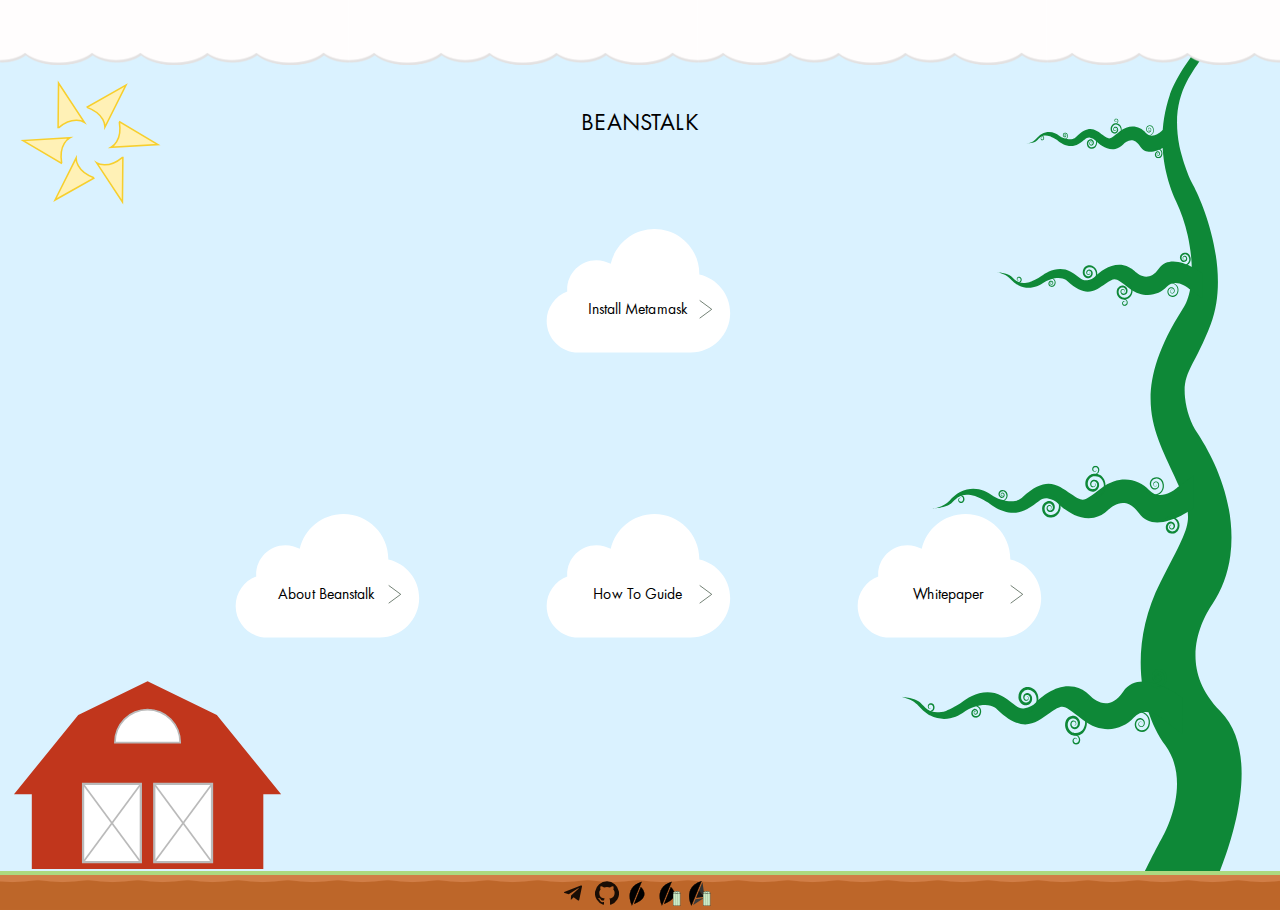
<file: index.html>
<!doctype html><html lang="en"><head><meta charset="utf-8"/><link rel="icon" href="/favicon.ico"/><meta name="viewport" content="width=device-width,initial-scale=1"/><meta name="theme-color" content="#000000"/><meta name="description" content="bean.money"/><link rel="apple-touch-icon" href="/logo192.png"/><link rel="manifest" href="/manifest.json"/><title>bean.money</title><link href="/static/css/main.03afd74a.chunk.css" rel="stylesheet"></head><body><noscript>You need to enable JavaScript to run this app.</noscript><div id="root"></div><script>!function(e){function r(r){for(var n,i,a=r[0],c=r[1],l=r[2],s=0,p=[];s<a.length;s++)i=a[s],Object.prototype.hasOwnProperty.call(o,i)&&o[i]&&p.push(o[i][0]),o[i]=0;for(n in c)Object.prototype.hasOwnProperty.call(c,n)&&(e[n]=c[n]);for(f&&f(r);p.length;)p.shift()();return u.push.apply(u,l||[]),t()}function t(){for(var e,r=0;r<u.length;r++){for(var t=u[r],n=!0,a=1;a<t.length;a++){var c=t[a];0!==o[c]&&(n=!1)}n&&(u.splice(r--,1),e=i(i.s=t[0]))}return e}var n={},o={1:0},u=[];function i(r){if(n[r])return n[r].exports;var t=n[r]={i:r,l:!1,exports:{}};return e[r].call(t.exports,t,t.exports,i),t.l=!0,t.exports}i.e=function(e){var r=[],t=o[e];if(0!==t)if(t)r.push(t[2]);else{var n=new Promise((function(r,n){t=o[e]=[r,n]}));r.push(t[2]=n);var u,a=document.createElement("script");a.charset="utf-8",a.timeout=120,i.nc&&a.setAttribute("nonce",i.nc),a.src=function(e){return i.p+"static/js/"+({}[e]||e)+"."+{3:"918c5034"}[e]+".chunk.js"}(e);var c=new Error;u=function(r){a.onerror=a.onload=null,clearTimeout(l);var t=o[e];if(0!==t){if(t){var n=r&&("load"===r.type?"missing":r.type),u=r&&r.target&&r.target.src;c.message="Loading chunk "+e+" failed.\n("+n+": "+u+")",c.name="ChunkLoadError",c.type=n,c.request=u,t[1](c)}o[e]=void 0}};var l=setTimeout((function(){u({type:"timeout",target:a})}),12e4);a.onerror=a.onload=u,document.head.appendChild(a)}return Promise.all(r)},i.m=e,i.c=n,i.d=function(e,r,t){i.o(e,r)||Object.defineProperty(e,r,{enumerable:!0,get:t})},i.r=function(e){"undefined"!=typeof Symbol&&Symbol.toStringTag&&Object.defineProperty(e,Symbol.toStringTag,{value:"Module"}),Object.defineProperty(e,"__esModule",{value:!0})},i.t=function(e,r){if(1&r&&(e=i(e)),8&r)return e;if(4&r&&"object"==typeof e&&e&&e.__esModule)return e;var t=Object.create(null);if(i.r(t),Object.defineProperty(t,"default",{enumerable:!0,value:e}),2&r&&"string"!=typeof e)for(var n in e)i.d(t,n,function(r){return e[r]}.bind(null,n));return t},i.n=function(e){var r=e&&e.__esModule?function(){return e.default}:function(){return e};return i.d(r,"a",r),r},i.o=function(e,r){return Object.prototype.hasOwnProperty.call(e,r)},i.p="/",i.oe=function(e){throw console.error(e),e};var a=this["webpackJsonpbean-io"]=this["webpackJsonpbean-io"]||[],c=a.push.bind(a);a.push=r,a=a.slice();for(var l=0;l<a.length;l++)r(a[l]);var f=c;t()}([])</script><script src="/static/js/2.7d20bfed.chunk.js"></script><script src="/static/js/main.9676b633.chunk.js"></script></body></html>
</file>
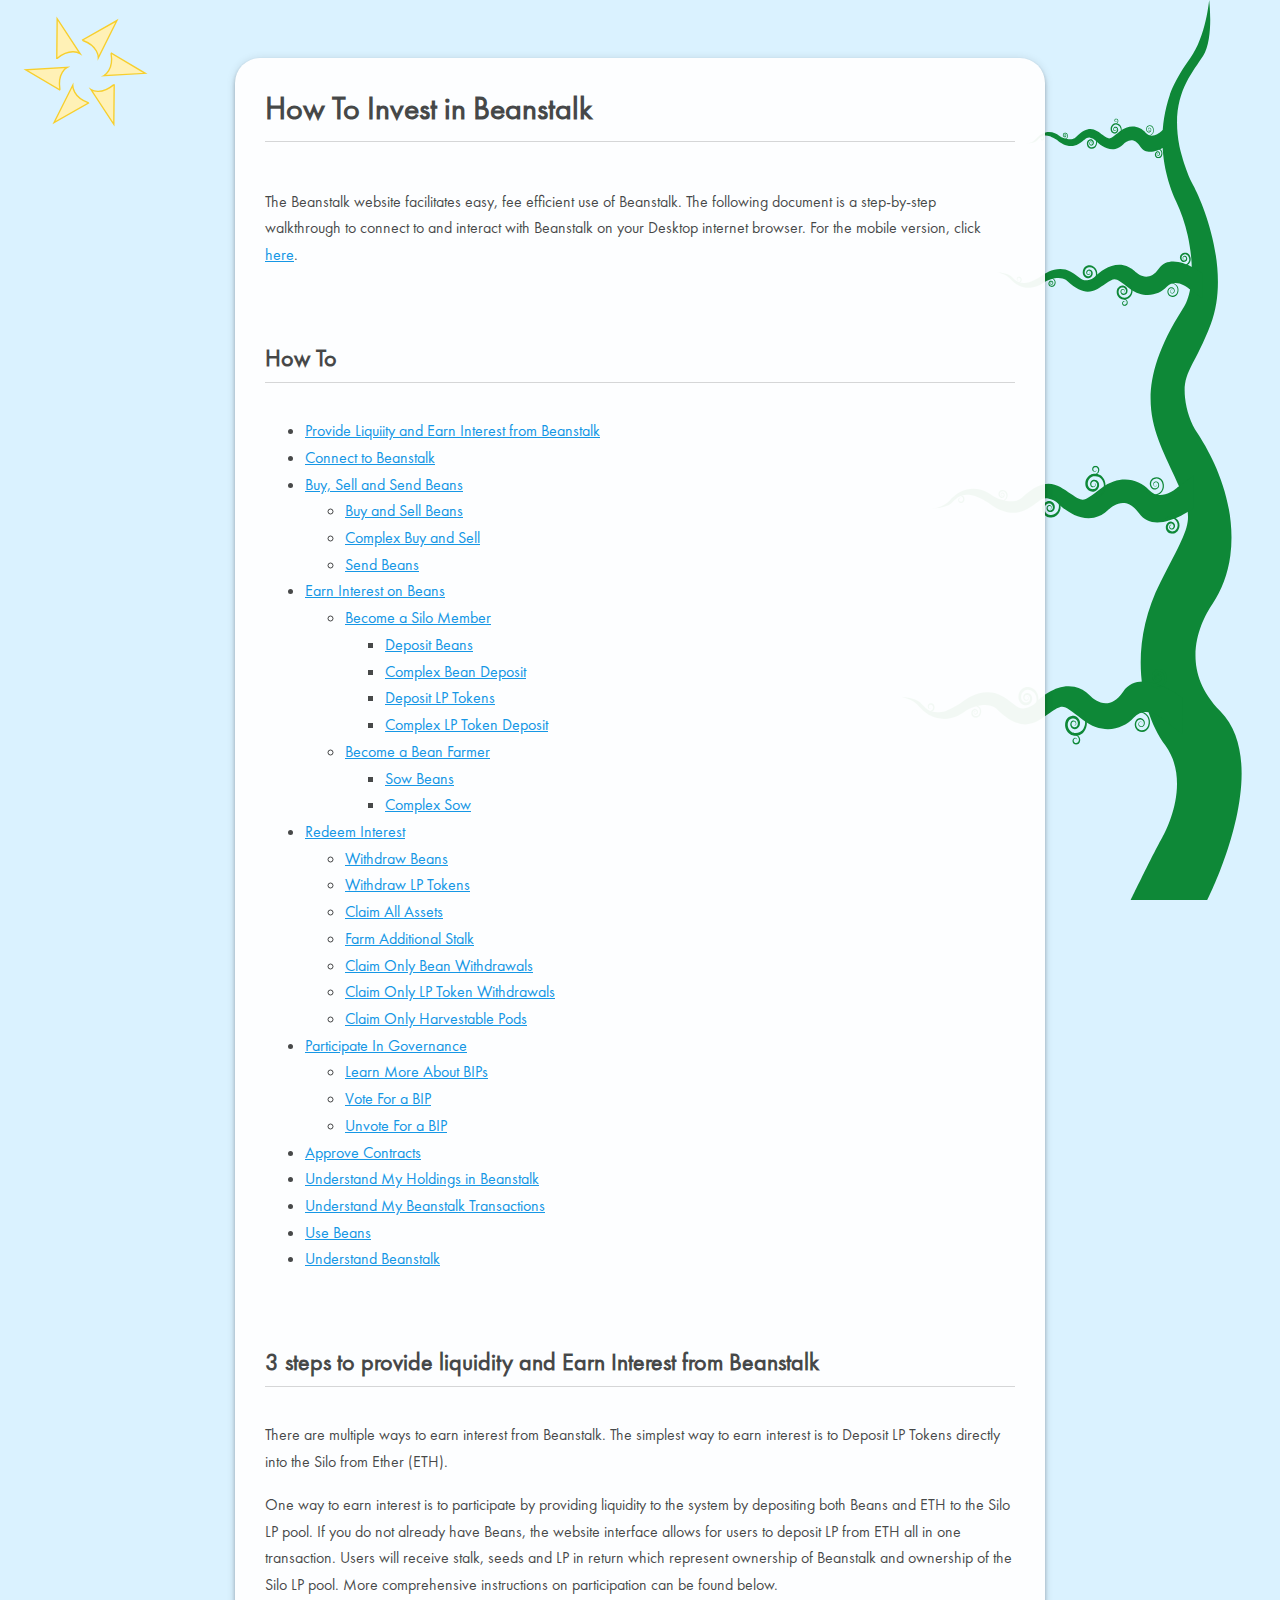
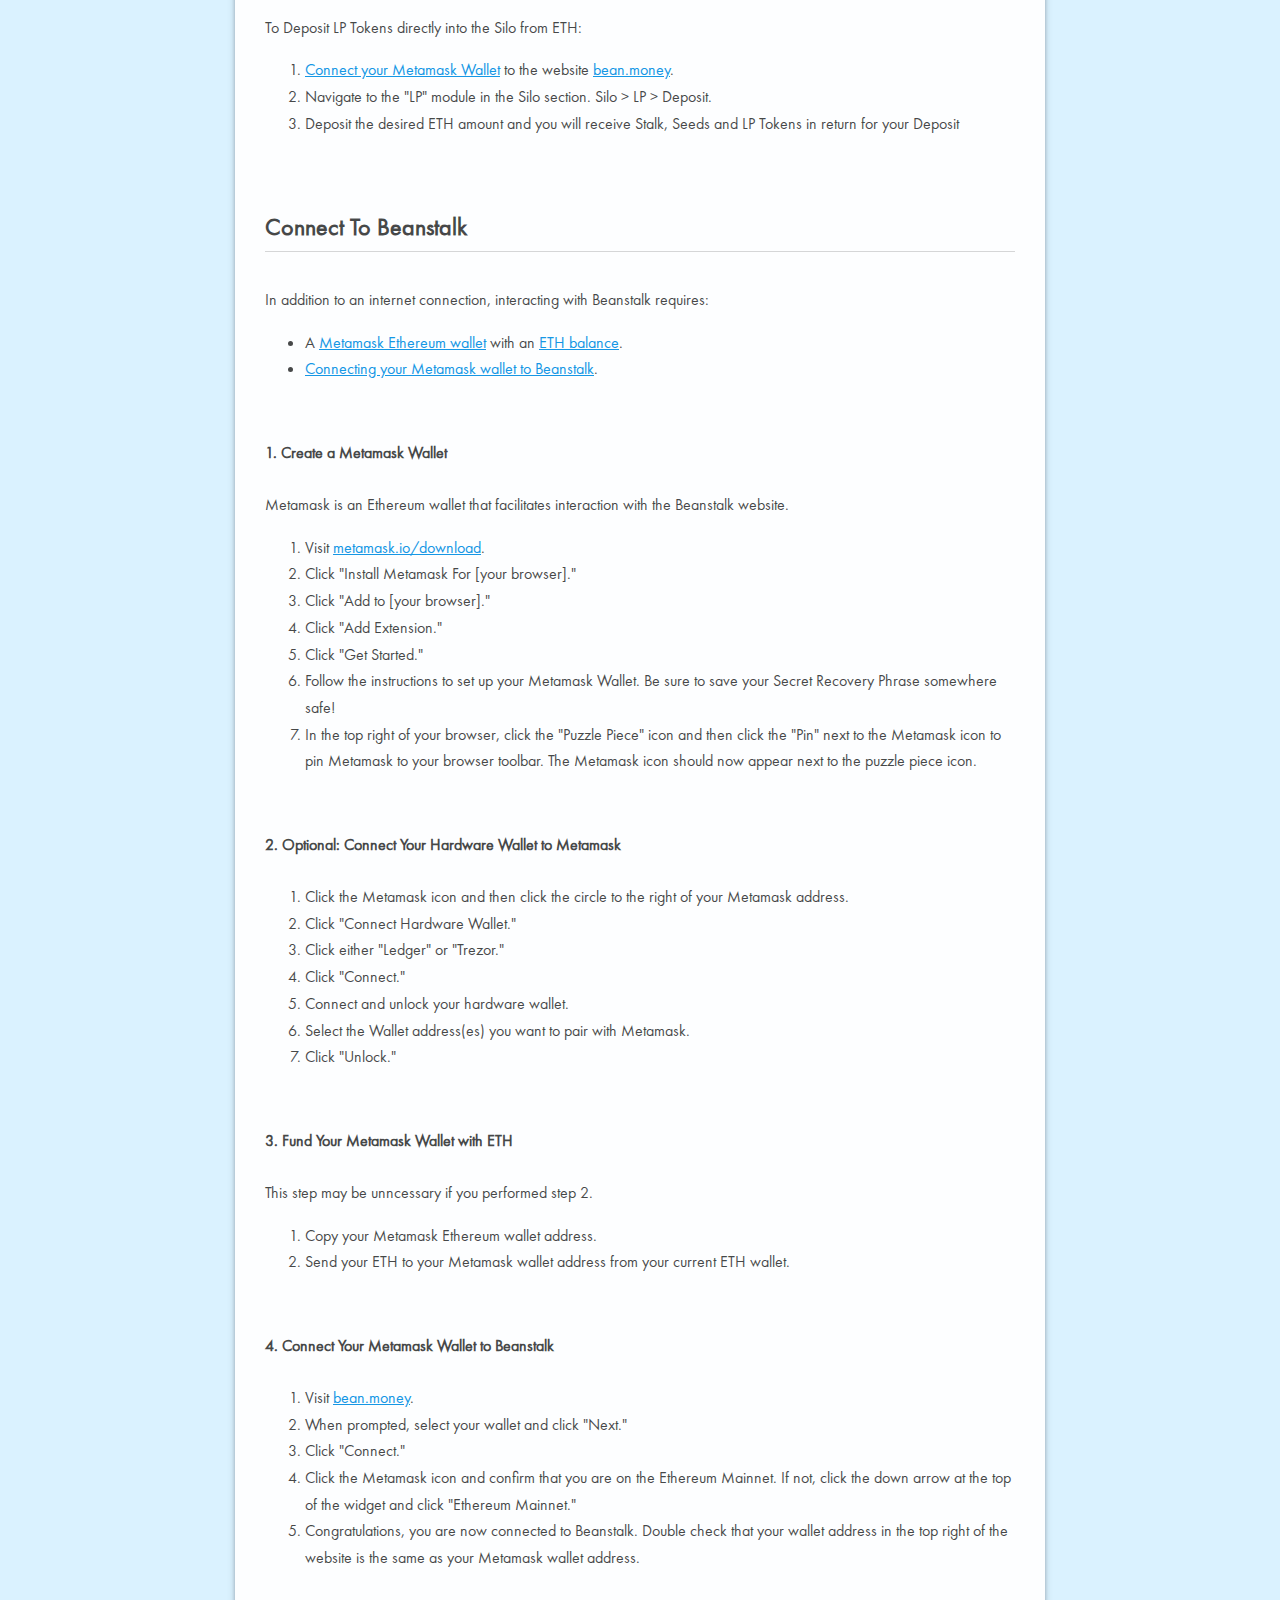
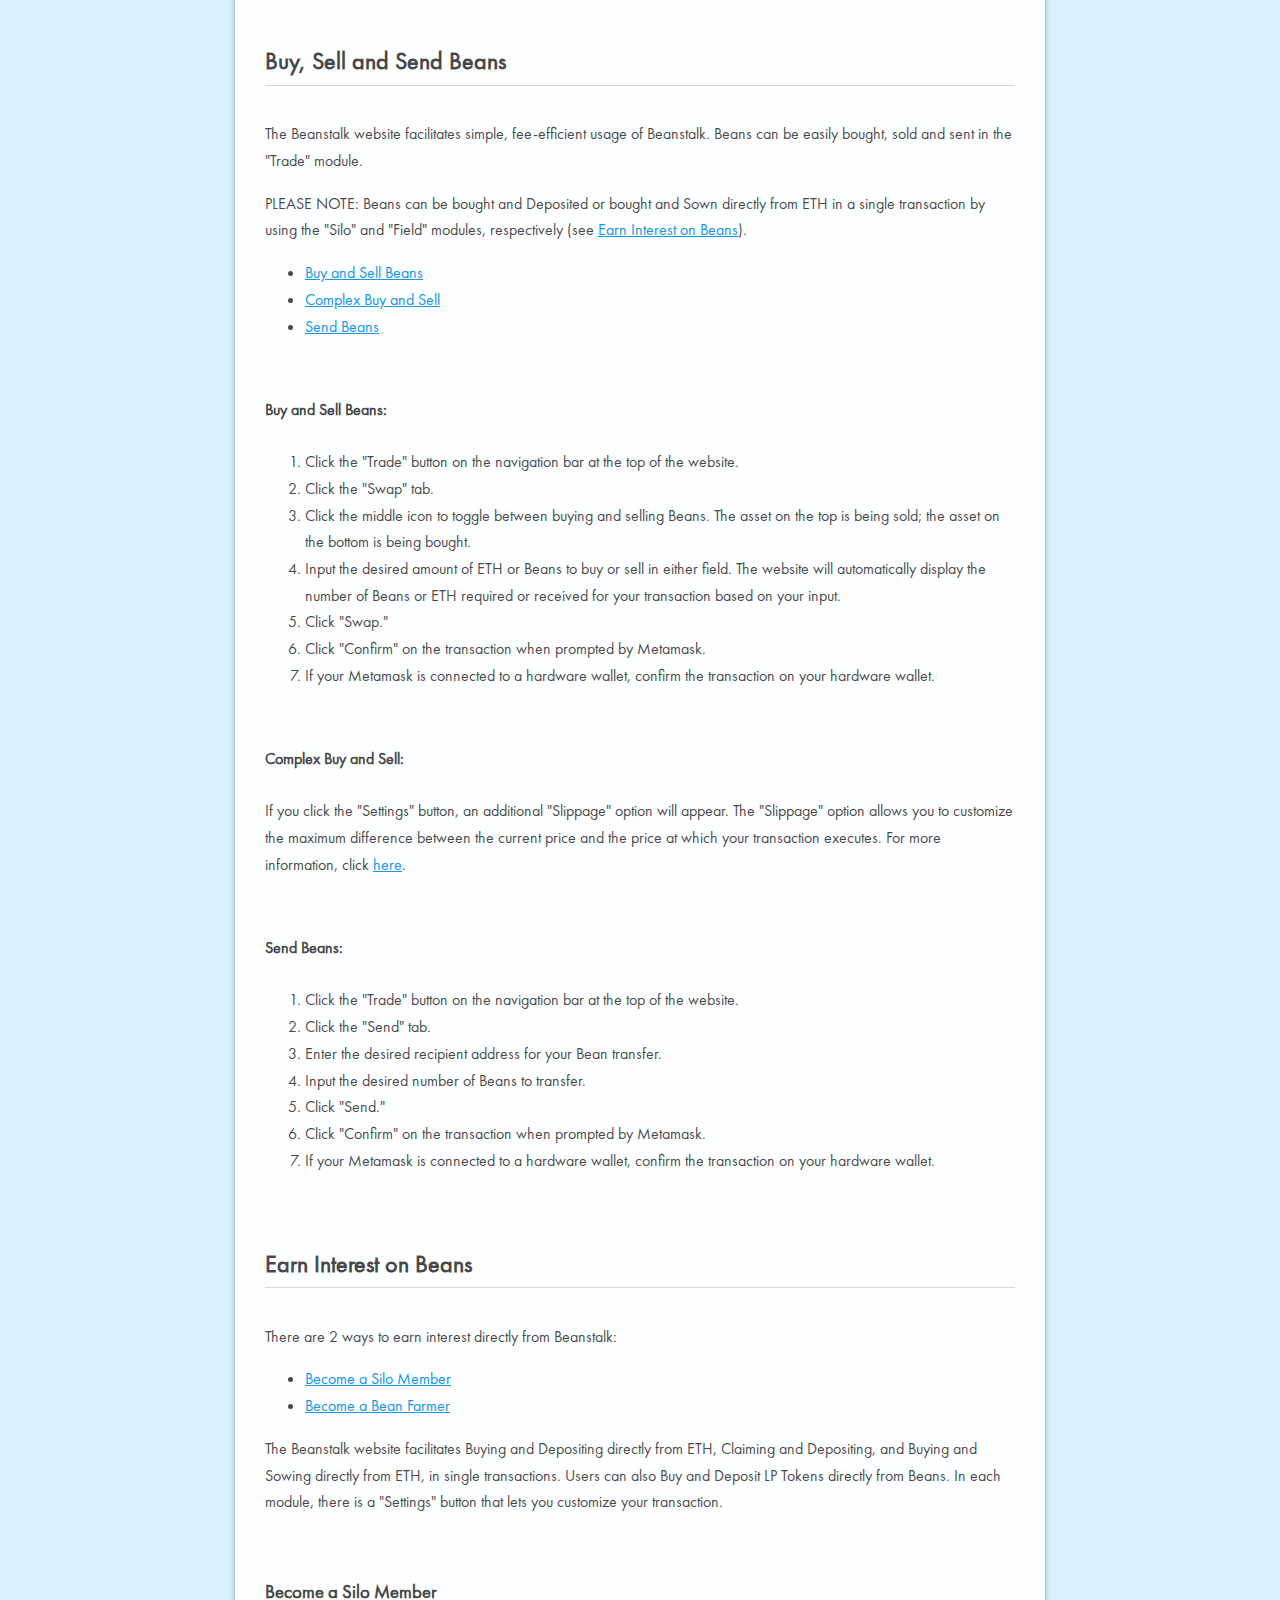
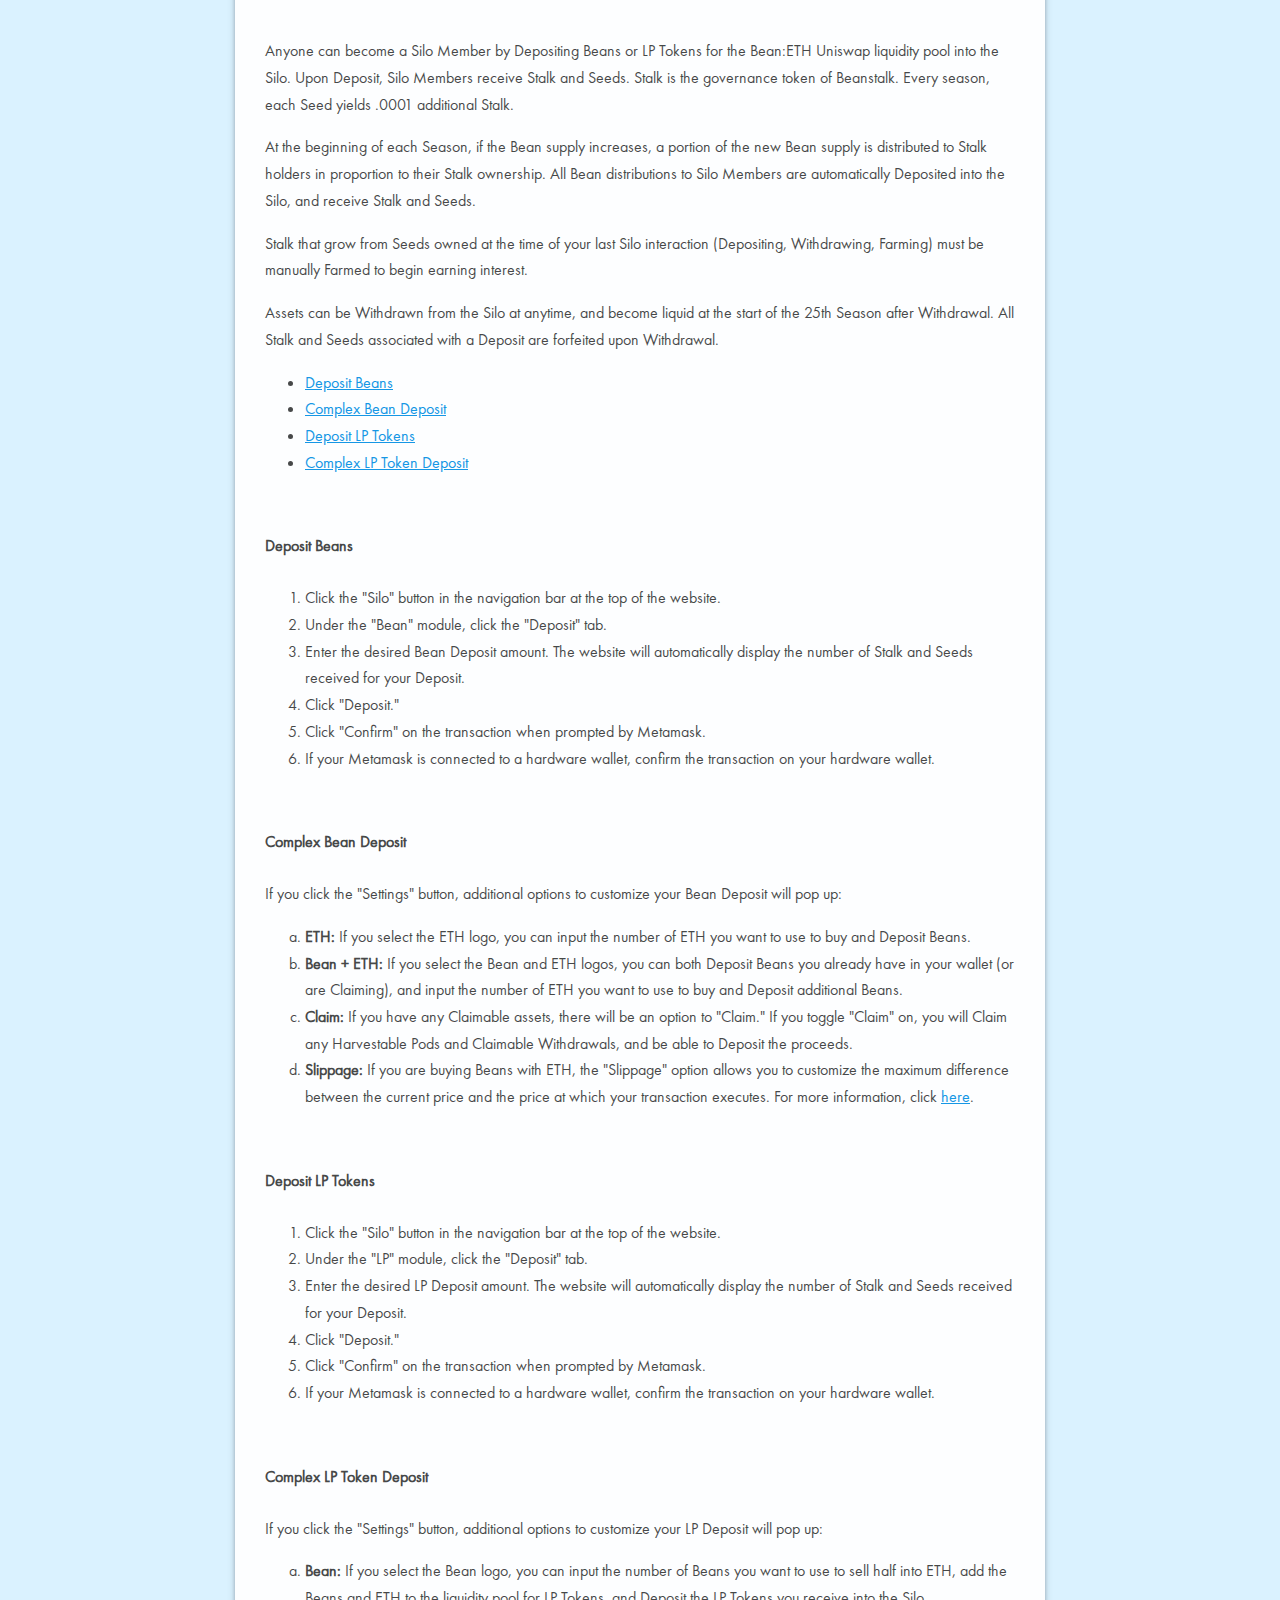
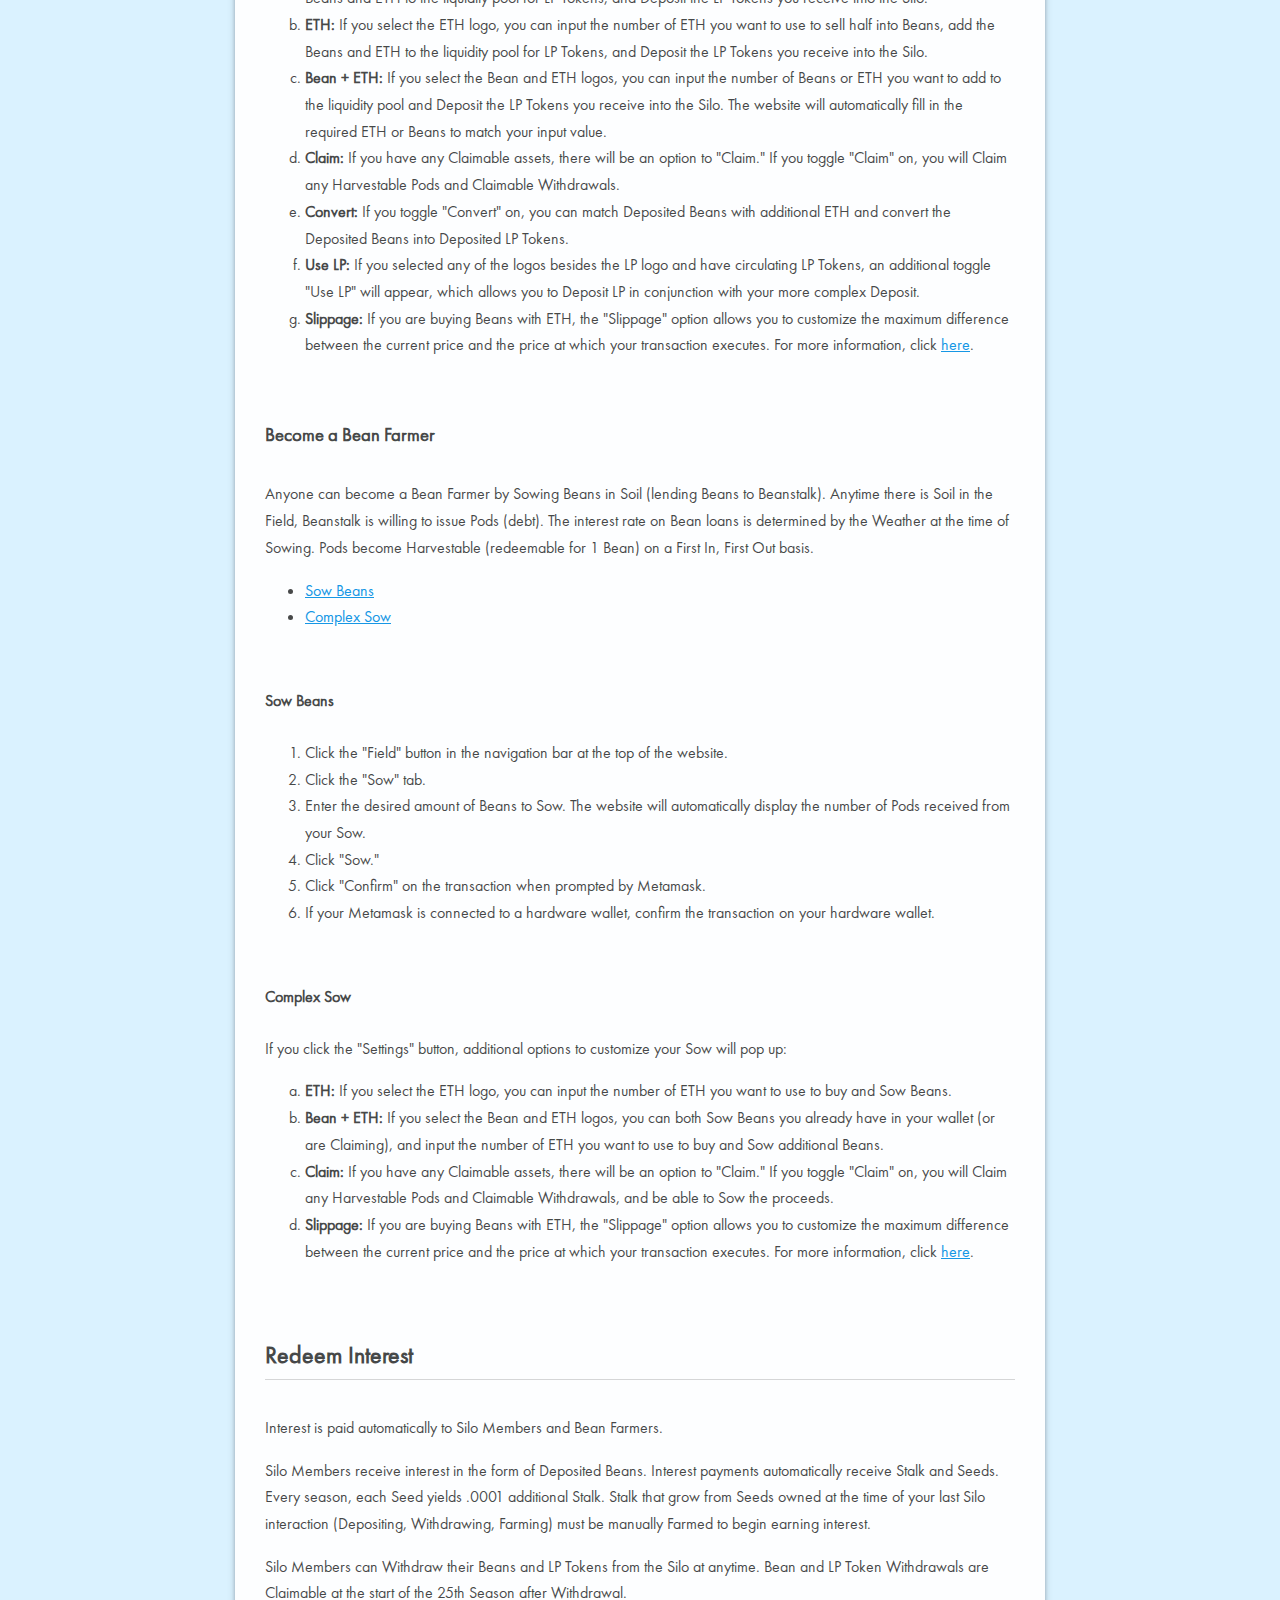
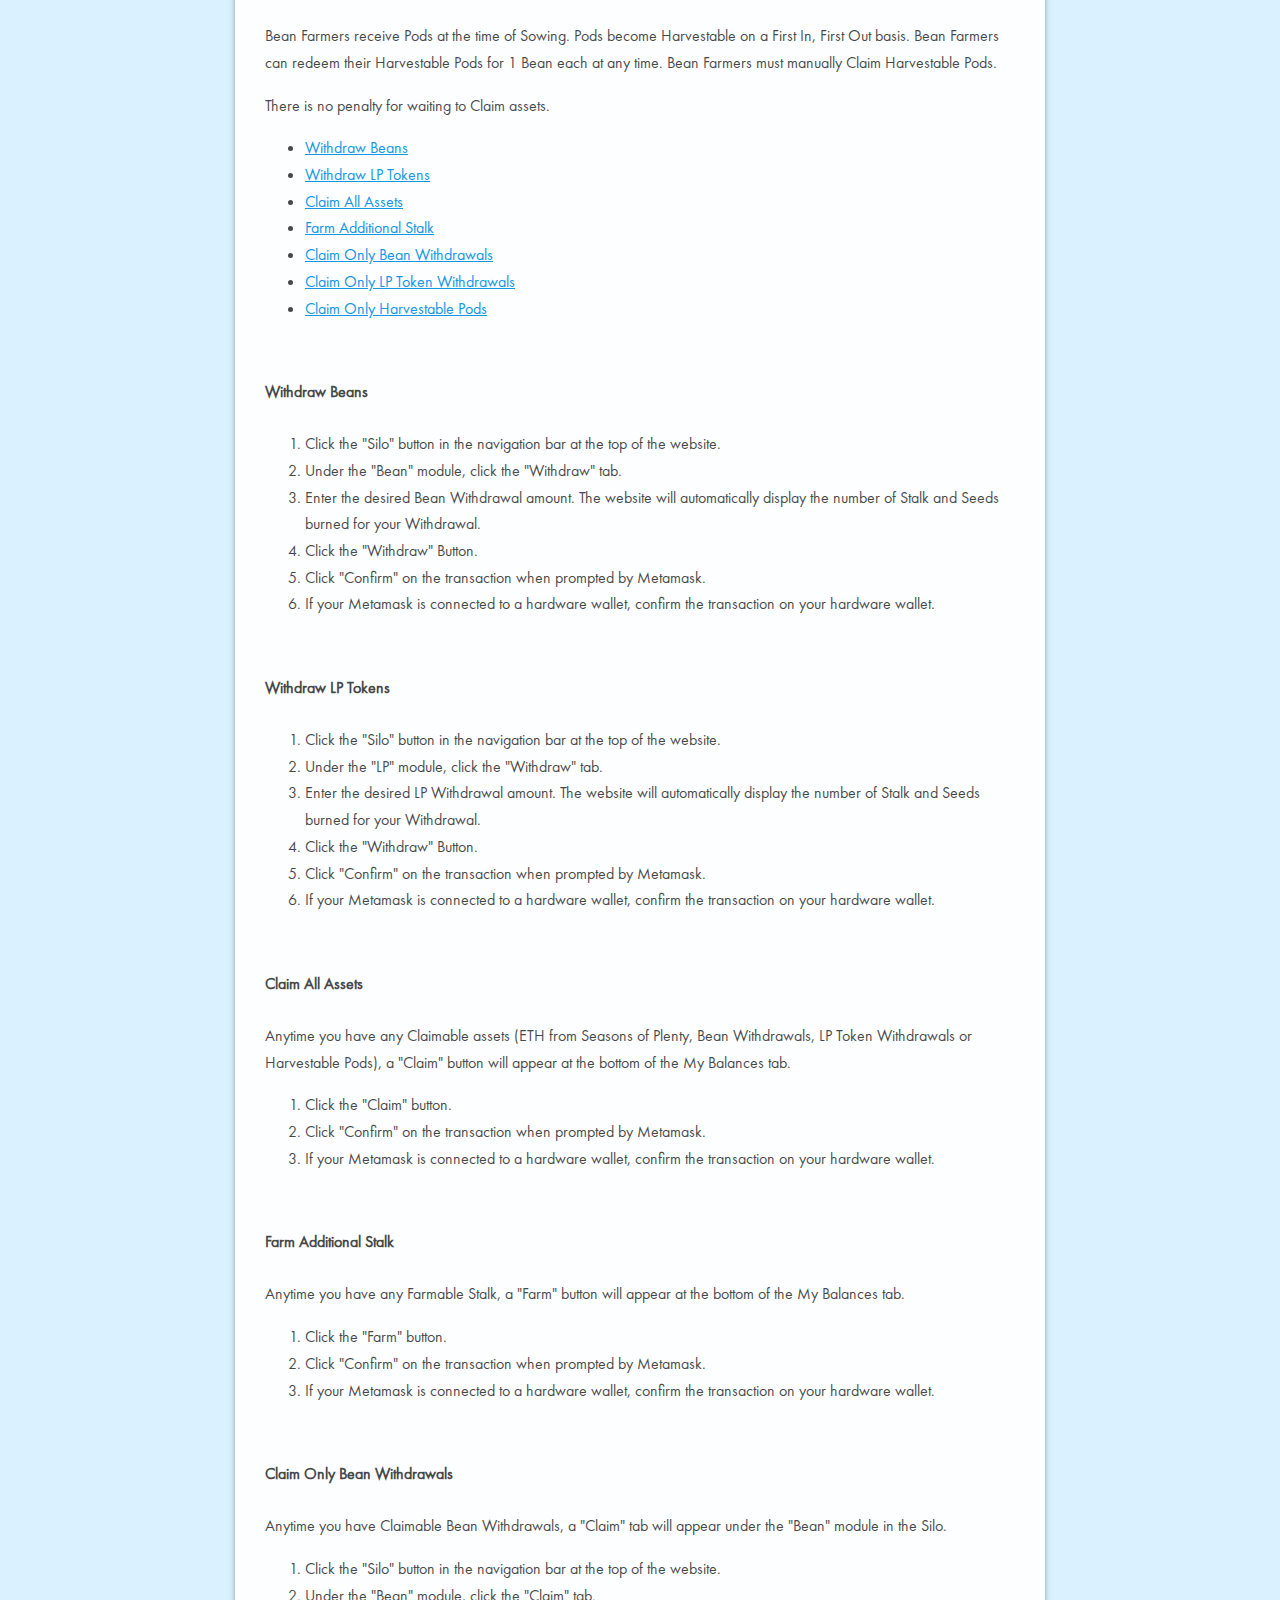
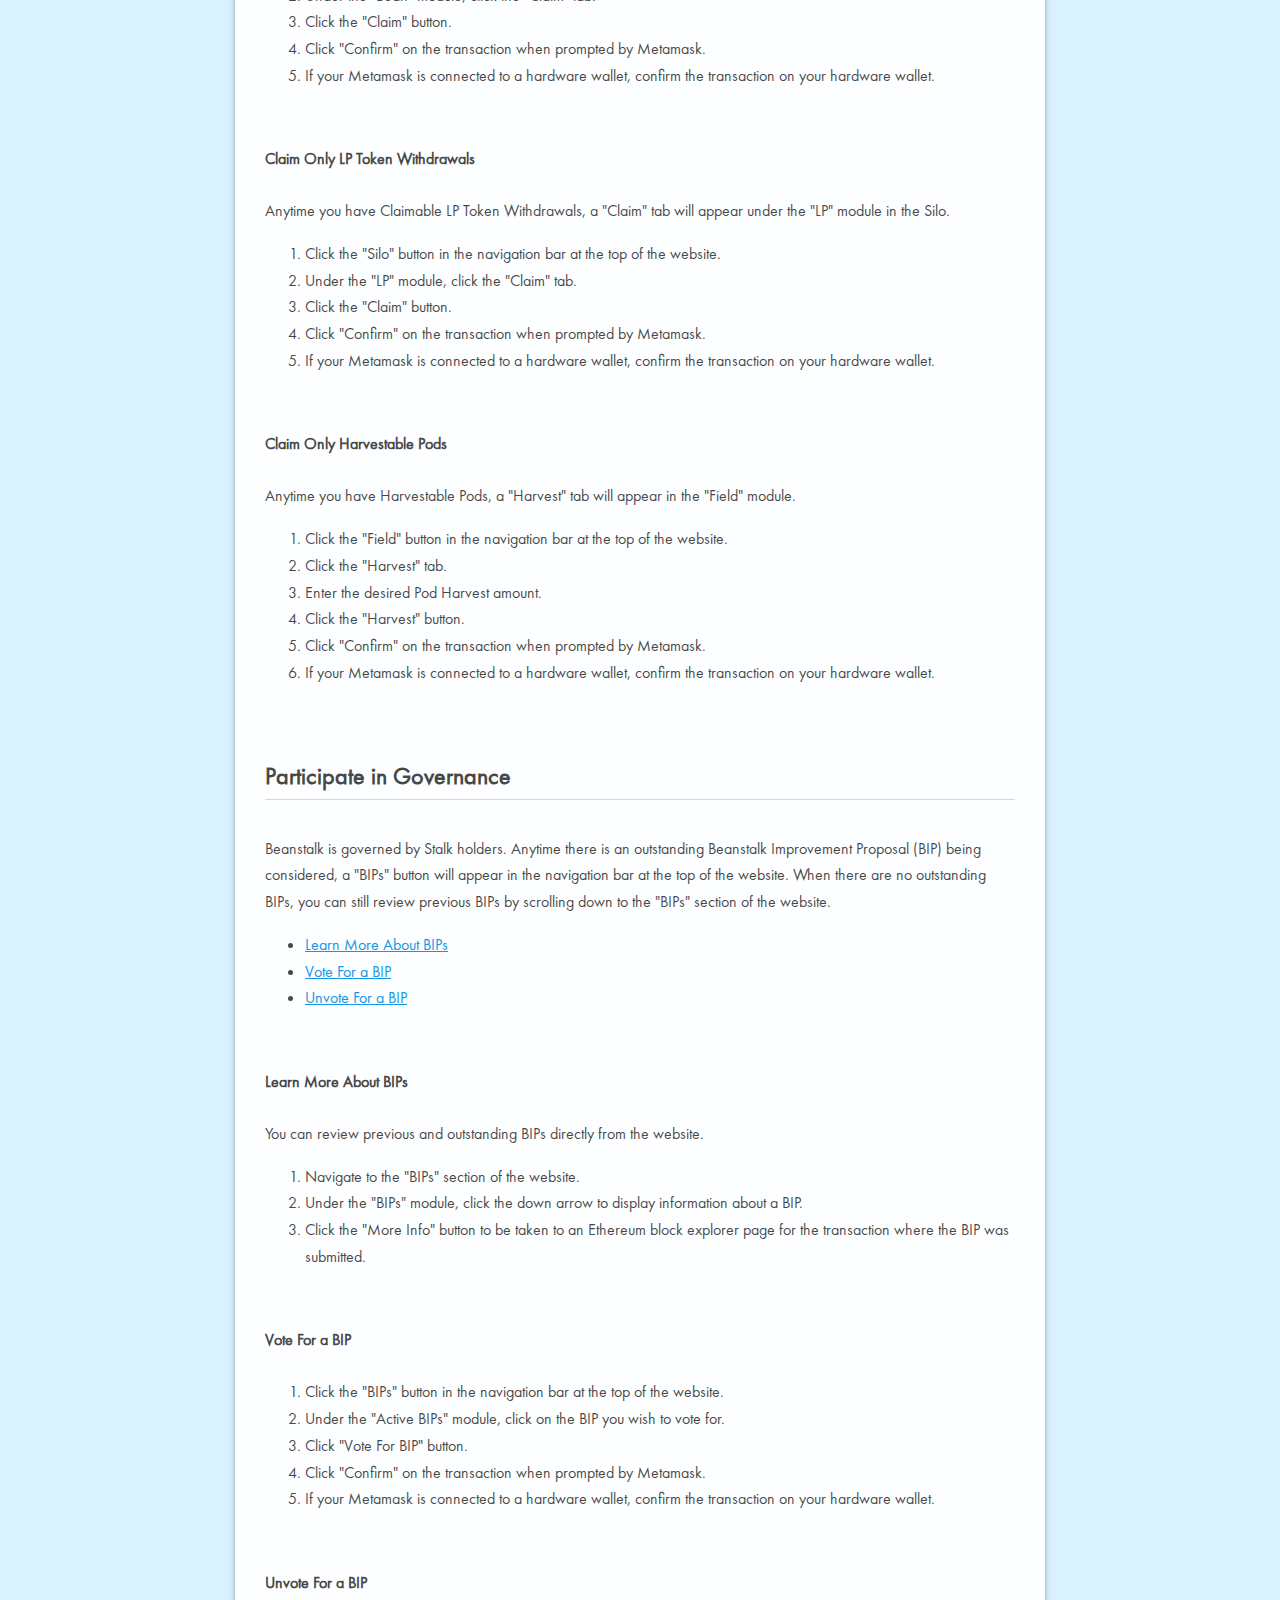
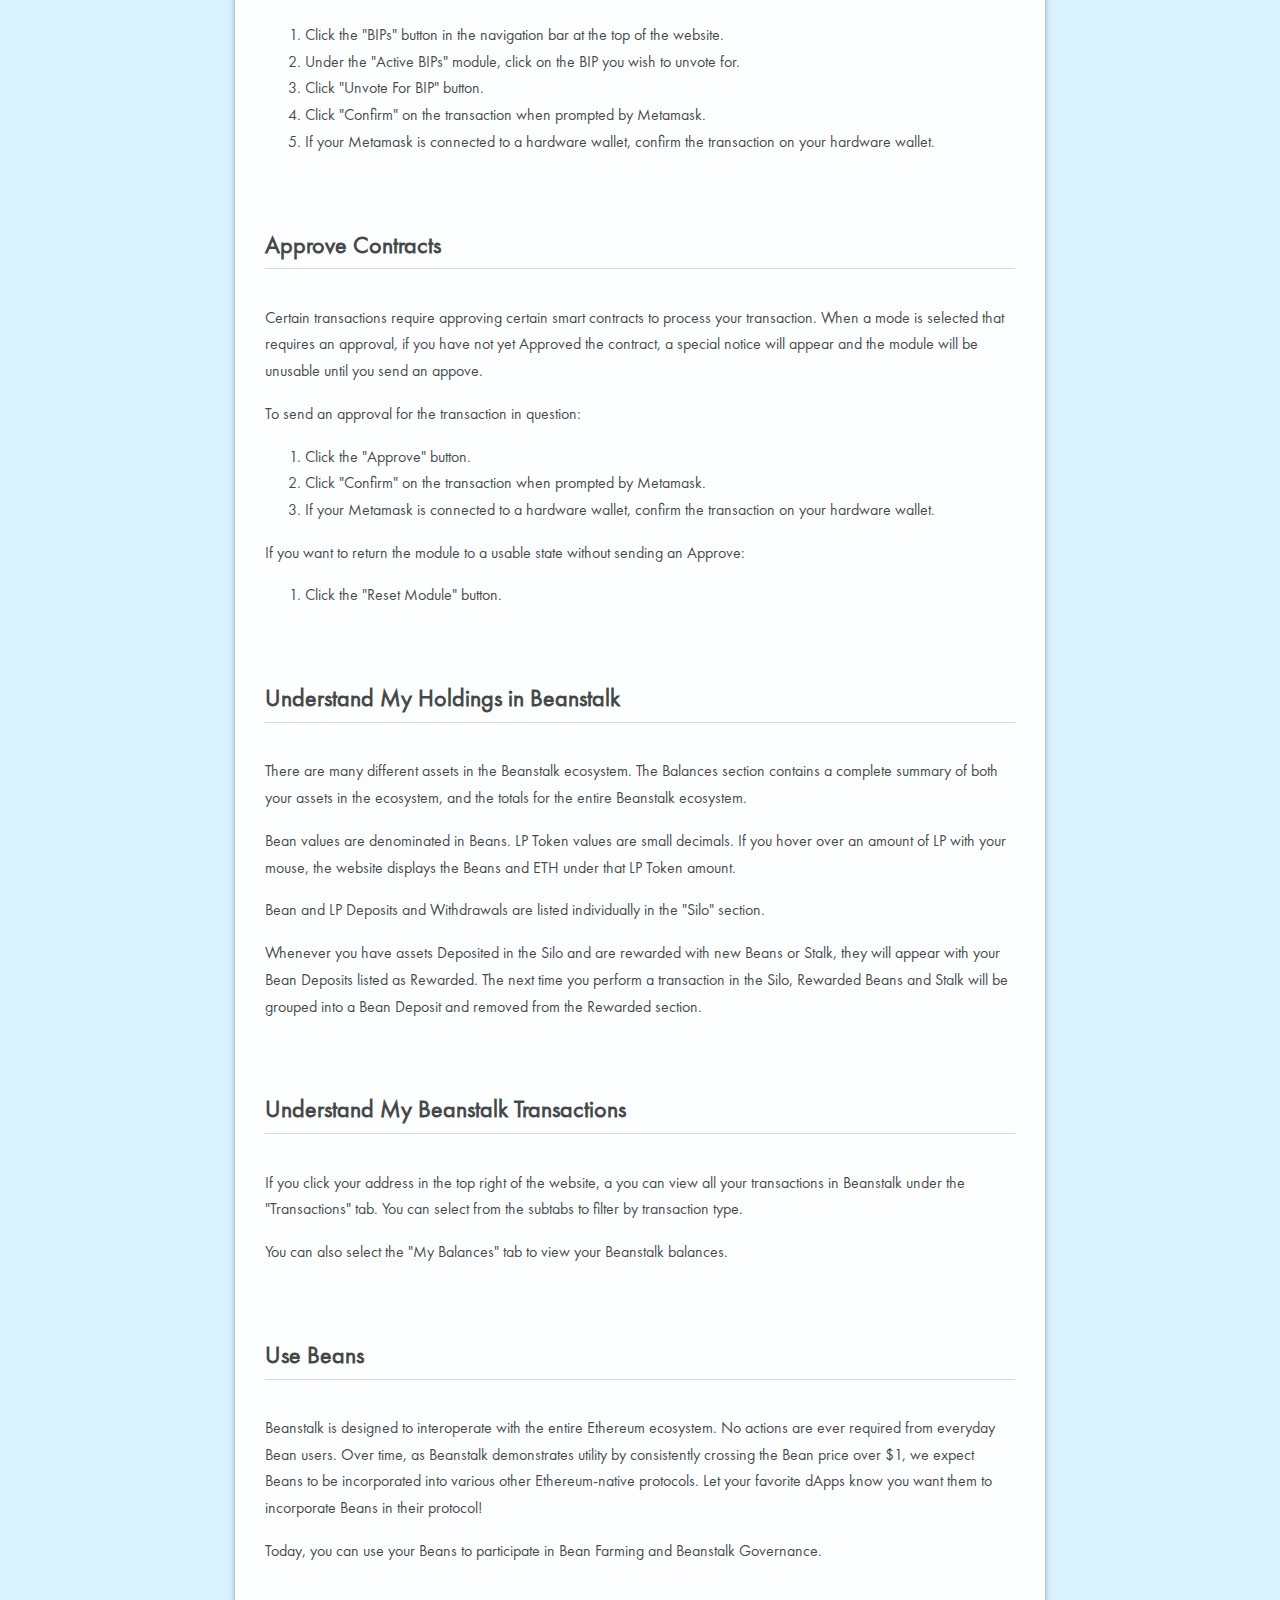
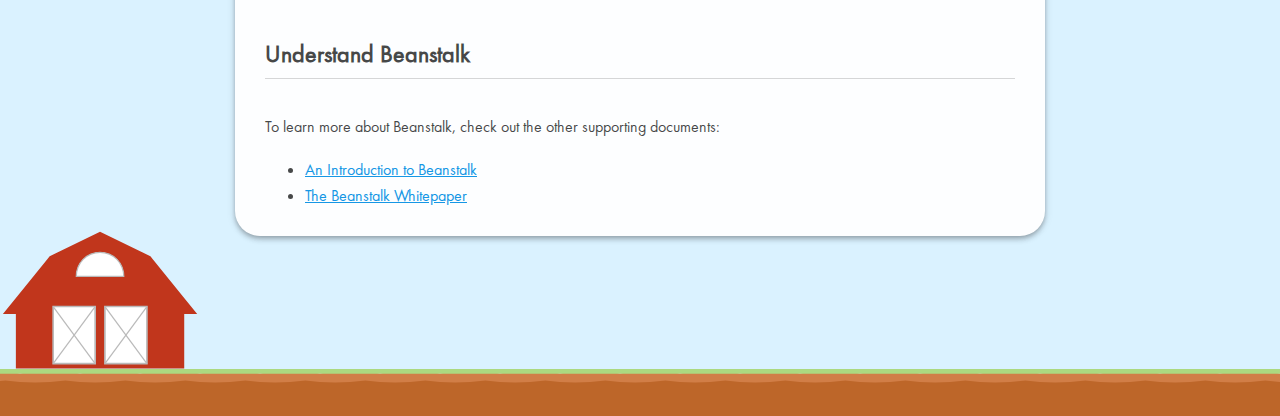
<file: About/How-To-Advanced.html>
<!DOCTYPE html>
<html>

<head>
  <meta charset="utf-8">
  <meta name="viewport" content="width=device-width, initial-scale=1.0">
  <title>How To Guide</title>
  <link rel="stylesheet" href="style.css" />
  <style>
  body {
    background:
      url('../img/ground.svg') repeat-x bottom,
      url('../img/beanstalk-background.svg') no-repeat right fixed,
      url('../img/Sun.svg') no-repeat left fixed,
      url('../img/Barn.svg') no-repeat bottom;
    background-size:
      60px,
      contain,
      125px,
      200px;
    background-position:
      100% 100%,
      96%,
      2% 2%,
      0% calc(100% - 46px);
  }
  .stackedit {
    background-color: #DAF2FF;
  }
  /* li {
    position: relative;
  }
  .instructionalLink {
    position: absolute;
    left: -38px;
    top: 2px;
    height: 18px;
    width: 18px;
    border-radius: 9px;
    text-decoration: none;
    color: #0E8837;
    text-align: center;
    cursor: pointer;
  }
  img[name="instructional"] {
    display: none;
    height: 250px;
    width: auto;
  }
  p {
    position: relative;
  }
  .instructionalLinkText {
    position: absolute;
    left: -20px;
    top: 2px;
    height: 18px;
    width: 18px;
    border-radius: 9px;
    text-decoration: none;
    color: #0E8837;
    text-align: center;
    cursor: pointer;
  }
  img[name="instructional"] {
    display: none;
    height: 250px;
    width: auto;
  } */
</style>
<!-- <script>
function toggleImage(imageId) {
  const imageDisplay = document.getElementById(imageId).style.display
  document.getElementById(imageId).style.display = imageDisplay === 'block' ? 'none' : 'block'
}
</script> -->
</head>

<body class="stackedit">
  <div class="stackedit__html">
    <h1 id="how-to-beanstalk-advanced">How To Invest in Beanstalk</h1>
    <p>The Beanstalk website facilitates easy, fee efficient use of Beanstalk.  The following document is a step-by-step walkthrough to connect to and interact with Beanstalk on your Desktop internet browser. For the mobile version, click <a href="https://bean.money/About/How-To-Mobile.html">here</a>.</p>
    <h2 id="how-to">How To</h2>
    <ul>
      <li><a href="#earn-interest-from-beanstalk-in-three-steps">Provide Liquiity and Earn Interest from Beanstalk</a></li>
      <li><a href="#connect-to-beanstalk">Connect to Beanstalk</a></li>
      <li><a href="#buy-sell-and-send-beans">Buy, Sell and Send Beans</a></li>
        <ul>
          <li><a href="#buy-and-sell-beans">Buy and Sell Beans</a></li>
          <li><a href="#complex-buy-and-sell">Complex Buy and Sell</a></li>
          <li><a href="#send-beans">Send Beans</a></li>
        </ul>
      <li><a href="#earn-interest-on-beans">Earn Interest on Beans</a>
        <ul>
          <li><a href="#become-a-silo-member">Become a Silo Member</a>
            <ul>
              <li><a href="#deposit-beans">Deposit Beans</a></li>
              <li><a href="#complex-bean-deposit">Complex Bean Deposit</a></li>
              <li><a href="#deposit-lp-tokens">Deposit LP Tokens</a></li>
              <li><a href="#complex-lp-token-deposit">Complex LP Token Deposit</a></li>
            </ul>
          </li>
          <li><a href="#become-a-bean-farmer">Become a Bean Farmer</a>
            <ul>
              <li><a href="#sow-beans">Sow Beans</a></li>
              <li><a href="#complex-sow">Complex Sow</a></li>
            </ul>
          </li>
        </ul>
      </li>
      <li><a href="#redeem-interest">Redeem Interest</a>
        <ul>
          <li><a href="#withdraw-beans">Withdraw Beans</a></li>
          <li><a href="#withdraw-lp-tokens">Withdraw LP Tokens</a></li>
          <li><a href="#claim-all-assets">Claim All Assets</a></li>
          <li><a href="#claim-additional-stalk">Farm Additional Stalk</a></li>
          <li><a href="#claim-only-bean-withdrawals">Claim Only Bean Withdrawals</a></li>
          <li><a href="#claim-only-lp-token-withdrawals">Claim Only LP Token Withdrawals</a></li>
          <li><a href="#claim-only-harvestable-pods">Claim Only Harvestable Pods</a></li>
        </ul>
      </li>
      <li><a href="#participate-in-governance">Participate In Governance</a>
        <ul>
          <li><a href="#learn-more-about-bips">Learn More About BIPs</a></li>
          <li><a href="#vote-for-a-bip">Vote For a BIP</a></li>
          <li><a href="#unvote-for-a-bip">Unvote For a BIP</a></li>
        </ul>
      </li>
      <li><a href="#approve-contracts">Approve Contracts</a></li>
      <li><a href="#understand-my-holdings-in-beanstalk">Understand My Holdings in Beanstalk</a></li>
      <li><a href="#understand-my-beanstalk-transactions">Understand My Beanstalk Transactions</a></li>
      <li><a href="#use-beans">Use Beans</a></li>
      <li><a href="#understand-beanstalk">Understand Beanstalk</a></li>
    </ul>
    <h2 id="earn-interest-from-beanstalk-in-three-steps">3 steps to provide liquidity and Earn Interest from Beanstalk</h2>
    <p>There are multiple ways to earn interest from Beanstalk. The simplest way to earn interest is to Deposit LP Tokens directly into the Silo from Ether (ETH).</p>
    <p>One way to earn interest is to participate by providing liquidity to the system by depositing both Beans and ETH to the Silo LP pool. If you do not already have Beans, the website interface allows for users to deposit LP from ETH all in one transaction. Users will receive stalk, seeds and LP in return which represent ownership of Beanstalk and ownership of the Silo LP pool. More comprehensive instructions on participation can be found below.</p>

    <p>To Deposit LP Tokens directly into the Silo from ETH:</p>
    <ol>
      <li><a href="#connect-your-metamask-wallet-to-beanstalk">Connect your Metamask Wallet</a> to the website <a href="http://bean.money">bean.money</a>.</li>
      <li>Navigate to the "LP" module in the Silo section. Silo > LP > Deposit.</li>
      <li>Deposit the desired ETH amount and you will receive Stalk, Seeds and LP Tokens in return for your Deposit</li>
    </ol>
    <h2 id="connect-to-beanstalk">Connect To Beanstalk</h2>
    <p>In addition to an internet connection, interacting with Beanstalk requires:</p>
    <ul>
      <li>A <a href="#create-a-metamask-wallet">Metamask Ethereum wallet</a> with an <a href="#fund-your-metamask-wallet-with-ether-eth">ETH balance</a>.</li>
      <li><a href="#connect-your-metamask-wallet-to-beanstalk">Connecting your Metamask wallet to Beanstalk</a>.</li>
    </ul>
    <h4 id="create-a-metamask-wallet">1. Create a Metamask Wallet</h4>
    <p>Metamask is an Ethereum wallet that facilitates interaction with the Beanstalk website. </p>
    <ol>
      <li>
        Visit <a href="https://metamask.io/download">metamask.io/download</a>.
      </li>
      <li>
        Click "Install Metamask For [your browser]."
        <!-- <a class="instructionalLink" href="javascript:toggleImage('2a')">🖼</a>
        <img id="2a" name="instructional" src="../img/inst/2a.png" alt="2a" /> -->
      </li>
      <li>
        Click "Add to [your browser]."
        <!-- <a class="instructionalLink" href="javascript:toggleImage('2b')">🖼</a>
        <img id="2b" name="instructional" src="../img/inst/2b.png" alt="2b" /> -->
      </li>
      <li>
        Click "Add Extension."
        <!-- <a class="instructionalLink" href="javascript:toggleImage('2c')">🖼</a>
        <img id="2c" name="instructional" src="../img/inst/2c.png" alt="2c" /> -->
      </li>
      <li>
        Click "Get Started."
        <!-- <a class="instructionalLink" href="javascript:toggleImage('2d')">🖼</a>
        <img id="2d" name="instructional" src="../img/inst/2d.png" alt="2d" /> -->
      </li>
      <li>Follow the instructions to set up your Metamask Wallet. Be sure to save your Secret Recovery Phrase somewhere safe!</li>
      <li>
        In the top right of your browser, click the "Puzzle Piece" icon and then click the "Pin" next to the Metamask icon to pin Metamask to your browser toolbar. The Metamask icon should now appear next to the puzzle piece icon.
        <!-- <a class="instructionalLink" href="javascript:toggleImage('2e')">🖼</a>
        <img id="2e" name="instructional" src="../img/inst/2e.png" alt="2e" /> -->
      </li>
    </ol>
    <h4 id="connect-your-hardware-wallet-to-metamask">2. Optional: Connect Your Hardware Wallet to Metamask</h4>
    <ol>
      <li>
        Click the Metamask icon and then click the circle to the right of your Metamask address.
        <!-- <a class="instructionalLink" href="javascript:toggleImage('3a')">🖼</a>
        <img id="3a" name="instructional" src="../img/inst/3a.png" alt="3a" /> -->
      </li>
      <li>
        Click "Connect Hardware Wallet."
        <!-- <a class="instructionalLink" href="javascript:toggleImage('3b')">🖼</a>
        <img id="3b" name="instructional" src="../img/inst/3b.png" alt="3b" /> -->
      </li>
      <li>
        Click either "Ledger" or "Trezor."
        <!-- <a class="instructionalLink" href="javascript:toggleImage('3c')">🖼</a>
        <img id="3c" name="instructional" src="../img/inst/3c.png" alt="3c" /> -->
      </li>
      <li>
        Click "Connect."
        <!-- <a class="instructionalLink" href="javascript:toggleImage('3d')">🖼</a>
        <img id="3d" name="instructional" src="../img/inst/3d.png" alt="3d" /> -->
      </li>
      <li>Connect and unlock your hardware wallet.</li>
      <li>Select the Wallet address(es) you want to pair with Metamask.</li>
      <li>Click "Unlock."</li>
    </ol>
    <h4 id="fund-your-metamask-wallet-with-ether-eth">3. Fund Your Metamask Wallet with ETH</h4>
    <p>This step may be unncessary if you performed step 2.</p>
    <ol>
      <li>
        Copy your Metamask Ethereum wallet address.
        <!-- <a class="instructionalLink" href="javascript:toggleImage('4a')">🖼</a>
        <img id="4a" name="instructional" src="../img/inst/4a.png" alt="4a" /> -->
      </li>
      <li>Send your ETH to your Metamask wallet address from your current ETH wallet.</li>
    </ol>
    <h4 id="connect-your-metamask-wallet-to-beanstalk">4. Connect Your Metamask Wallet to Beanstalk</h4>
    <ol>
      <li>Visit <a href="http://bean.money">bean.money</a>.</li>
      <li>
        When prompted, select your wallet and click "Next."
        <!-- <a class="instructionalLink" href="javascript:toggleImage('5a')">🖼</a>
        <img id="5a" name="instructional" src="../img/inst/5a.png" alt="5a" /> -->
      </li>
      <li>
        Click "Connect."
        <!-- <a class="instructionalLink" href="javascript:toggleImage('5b')">🖼</a>
        <img id="5b" name="instructional" src="../img/inst/5b.png" alt="5b" /> -->
      </li>
      <li>
        Click the Metamask icon and confirm that you are on the Ethereum Mainnet. If not, click the down arrow at the top of the widget and click "Ethereum Mainnet."
        <!-- <a class="instructionalLink" href="javascript:toggleImage('5c')">🖼</a>
        <img id="5c" name="instructional" src="../img/inst/5c.png" alt="5c" /> -->
      </li>
      <li>
        Congratulations, you are now connected to Beanstalk. Double check that your wallet address in the top right of the website is the same as your Metamask wallet address.
        <!-- <a class="instructionalLink" href="javascript:toggleImage('5d')">🖼</a>
        <img id="5d" name="instructional" src="../img/inst/5d.png" alt="5d" /> -->
      </li>
    </ol>
    <h2 id="buy-sell-and-send-beans">Buy, Sell and Send Beans</h2>
    <p>The Beanstalk website facilitates simple, fee-efficient usage of Beanstalk. Beans can be easily bought, sold and sent in the "Trade" module.</p>
    <p>PLEASE NOTE: Beans can be bought and Deposited or bought and Sown directly from ETH in a single transaction by using the "Silo" and "Field" modules, respectively (see <a href="#earn-interest-on-beans">Earn Interest on Beans</a>).</p>
    <ul>
      <li><a href="#buy-and-sell-beans">Buy and Sell Beans</a></li>
      <li><a href="#complex-buy-and-sell">Complex Buy and Sell</a></li>
      <li><a href="#send-beans">Send Beans</a></li>
    </ul>
    <h4 id="buy-and-sell-beans">Buy and Sell Beans:</h4>
    <ol>
      <li>
        Click the "Trade" button on the navigation bar at the top of the website.
        <!-- <a class="instructionalLink" href="javascript:toggleImage('6a')">🖼</a>
        <img id="6a" name="instructional" src="../img/inst/6a.png" alt="6a" /> -->
      </li>
      <li>
        Click the "Swap" tab.
        <!-- <a class="instructionalLink" href="javascript:toggleImage('6b')">🖼</a>
        <img id="6b" name="instructional" src="../img/inst/6b.png" alt="6b" /> -->
      </li>
      <li>
        Click the middle icon to toggle between buying and selling Beans. The asset on the top is being sold; the asset on the bottom is being bought.
        <!-- <a class="instructionalLink" href="javascript:toggleImage('6c')">🖼</a>
        <img id="6c" name="instructional" src="../img/inst/6c.png" alt="6c" /> -->
      </li>
      <li>
        Input the desired amount of ETH or Beans to buy or sell in either field. The website will automatically display the number of Beans or ETH required or received for your transaction based on your input.
        <!-- <a class="instructionalLink" href="javascript:toggleImage('6d')">🖼</a>
        <img id="6d" name="instructional" src="../img/inst/6d.png" alt="6d" /> -->
      </li>
      <li>
        Click "Swap."
        <!-- <a class="instructionalLink" href="javascript:toggleImage('6e')">🖼</a>
        <img id="6e" name="instructional" src="../img/inst/6e.png" alt="6e" /> -->
      </li>
      <li>
        Click "Confirm" on the transaction when prompted by Metamask.
        <!-- <a class="instructionalLink" href="javascript:toggleImage('6f')">🖼</a>
        <img id="6f" name="instructional" src="../img/inst/6f.png" alt="6f" /> -->
      </li>
      <li>If your Metamask is connected to a hardware wallet, confirm the transaction on your hardware wallet.</li>
    </ol>
    <h4 id="complex-buy-and-sell">Complex Buy and Sell:</h4>
    <p>If you click the "Settings" button, an additional "Slippage" option will appear. The "Slippage" option allows you to customize the maximum difference between the current price and the price at which your transaction executes. For more information, click <a href="https://coinmarketcap.com/alexandria/glossary/slippage">here</a>.
      <!-- <a class="instructionalLinkText" href="javascript:toggleImage('6')">🖼</a>
      <img id="6" name="instructional" src="../img/inst/6.png" alt="6" /> -->
    </p>
    <h4 id="send-beans">Send Beans:</h4>
    <ol>
      <li>
        Click the "Trade" button on the navigation bar at the top of the website.
        <!-- <a class="instructionalLink" href="javascript:toggleImage('7a')">🖼</a>
        <img id="7a" name="instructional" src="../img/inst/7a.png" alt="7a" /> -->
      </li>
      <li>
        Click the "Send" tab.
        <!-- <a class="instructionalLink" href="javascript:toggleImage('7b')">🖼</a>
        <img id="7b" name="instructional" src="../img/inst/7b.png" alt="7b" /> -->
      </li>
      <li>
        Enter the desired recipient address for your Bean transfer.
        <!-- <a class="instructionalLink" href="javascript:toggleImage('7c')">🖼</a>
        <img id="7c" name="instructional" src="../img/inst/7c.png" alt="7c" /> -->
      </li>
      <li>
        Input the desired number of Beans to transfer.
        <!-- <a class="instructionalLink" href="javascript:toggleImage('7d')">🖼</a>
        <img id="7d" name="instructional" src="../img/inst/7d.png" alt="7d" /> -->
      </li>
      <li>
        Click "Send."
        <!-- <a class="instructionalLink" href="javascript:toggleImage('7e')">🖼</a>
        <img id="7e" name="instructional" src="../img/inst/7e.png" alt="7e" /> -->
      </li>
      <li>
        Click "Confirm" on the transaction when prompted by Metamask.
        <!-- <a class="instructionalLink" href="javascript:toggleImage('7f')">🖼</a>
        <img id="7f" name="instructional" src="../img/inst/7f.png" alt="7f" /> -->
      </li>
      <li>If your Metamask is connected to a hardware wallet, confirm the transaction on your hardware wallet.</li>
    </ol>
    <h2 id="earn-interest-on-beans">Earn Interest on Beans</h2>
    <p>There are 2 ways to earn interest directly from Beanstalk:</p>
    <ul>
      <li><a href="#become-a-silo-member">Become a Silo Member</a></li>
      <li><a href="#become-a-bean-farmer">Become a Bean Farmer</a></li>
    </ul>
    <p>The Beanstalk website facilitates Buying and Depositing directly from ETH, Claiming and Depositing, and Buying and Sowing directly from ETH, in single transactions. Users can also Buy and Deposit LP Tokens directly from Beans. In each module, there is a "Settings" button that lets you customize your transaction.</p>
    <h3 id="become-a-silo-member">Become a Silo Member</h3>
    <p>Anyone can become a Silo Member by Depositing Beans or LP Tokens for the Bean:ETH Uniswap liquidity pool into the Silo. Upon Deposit, Silo Members receive Stalk and Seeds. Stalk is the governance token of Beanstalk. Every season, each Seed yields .0001 additional Stalk.</p>
    <p>At the beginning of each Season, if the Bean supply increases, a portion of the new Bean supply is distributed to Stalk holders in proportion to their Stalk ownership. All Bean distributions to Silo Members are automatically Deposited into the Silo, and receive Stalk and Seeds.</p>
    <p>Stalk that grow from Seeds owned at the time of your last Silo interaction (Depositing, Withdrawing, Farming) must be manually Farmed to begin earning interest.</p>
    <p>Assets can be Withdrawn from the Silo at anytime, and become liquid at the start of the 25th Season after Withdrawal. All Stalk and Seeds associated with a Deposit are forfeited upon Withdrawal.</p>
    <ul>
      <li><a href="#deposit-beans">Deposit Beans</a></li>
      <li><a href="#complex-bean-deposit">Complex Bean Deposit</a></li>
      <li><a href="#deposit-lp-tokens">Deposit LP Tokens</a></li>
      <li><a href="#complex-lp-token-deposit">Complex LP Token Deposit</a></li>
    </ul>
    <h4 id="deposit-beans">Deposit Beans</h4>
    <ol>
      <li>
        Click the "Silo" button in the navigation bar at the top of the website.
        <!-- <a class="instructionalLink" href="javascript:toggleImage('8a')">🖼</a>
        <img id="8a" name="instructional" src="../img/inst/8a.png" alt="8a" /> -->
      </li>
      <li>
        Under the "Bean" module, click the "Deposit" tab.
        <!-- <a class="instructionalLink" href="javascript:toggleImage('8b')">🖼</a>
        <img id="8b" name="instructional" src="../img/inst/8b.png" alt="8b" /> -->
      </li>
      <li>
        Enter the desired Bean Deposit amount. The website will automatically display the number of Stalk and Seeds received for your Deposit.
        <!-- <a class="instructionalLink" href="javascript:toggleImage('8c')">🖼</a>
        <img id="8c" name="instructional" src="../img/inst/8c.png" alt="8c" /> -->
      </li>
      <li>
        Click "Deposit."
        <!-- <a class="instructionalLink" href="javascript:toggleImage('8d')">🖼</a>
        <img id="8d" name="instructional" src="../img/inst/8d.png" alt="8d" /> -->
      </li>
      <li>
        Click "Confirm" on the transaction when prompted by Metamask.
        <!-- <a class="instructionalLink" href="javascript:toggleImage('8e')">🖼</a>
        <img id="8e" name="instructional" src="../img/inst/8e.png" alt="8e" /> -->
      </li>
      <li>If your Metamask is connected to a hardware wallet, confirm the transaction on your hardware wallet.</li>
    </ol>
    <h4 id="complex-bean-deposit">Complex Bean Deposit</h4>
    <p>If you click the "Settings" button, additional options to customize your Bean Deposit will pop up:
      <!-- <a class="instructionalLinkText" href="javascript:toggleImage('9')">🖼</a>
      <img id="9" name="instructional" src="../img/inst/9.png" alt="9" /> -->
    </p>
    <ol type="a">
      <li><b>ETH:</b> If you select the ETH logo, you can input the number of ETH you want to use to buy and Deposit Beans.</li>
      <li><b>Bean + ETH:</b> If you select the Bean and ETH logos, you can both Deposit Beans you already have in your wallet (or are Claiming), and input the number of ETH you want to use to buy and Deposit additional Beans.</li>
      <li><b>Claim:</b> If you have any Claimable assets, there will be an option to "Claim." If you toggle "Claim" on, you will Claim any Harvestable Pods and Claimable Withdrawals, and be able to Deposit the proceeds.</li>
      <li><b>Slippage:</b> If you are buying Beans with ETH, the "Slippage" option allows you to customize the maximum difference between the current price and the price at which your transaction executes. For more information, click <a href="https://coinmarketcap.com/alexandria/glossary/slippage">here</a>.</li>
    </ol>
    <h4 id="deposit-lp-tokens">Deposit LP Tokens</h4>
    <ol>
      <li>
        Click the "Silo" button in the navigation bar at the top of the website.
        <!-- <a class="instructionalLink" href="javascript:toggleImage('9a')">🖼</a>
        <img id="9a" name="instructional" src="../img/inst/9a.png" alt="9a" /> -->
      </li>
      <li>
        Under the "LP" module, click the "Deposit" tab.
        <!-- <a class="instructionalLink" href="javascript:toggleImage('9b')">🖼</a>
        <img id="9b" name="instructional" src="../img/inst/9b.png" alt="9b" /> -->
      </li>
      <li>
        Enter the desired LP Deposit amount. The website will automatically display the number of Stalk and Seeds received for your Deposit.
        <!-- <a class="instructionalLink" href="javascript:toggleImage('9c')">🖼</a>
        <img id="9c" name="instructional" src="../img/inst/9c.png" alt="9c" /> -->
      </li>
      <li>
        Click "Deposit."
        <!-- <a class="instructionalLink" href="javascript:toggleImage('9d')">🖼</a>
        <img id="9d" name="instructional" src="../img/inst/9d.png" alt="9d" /> -->
      </li>
      <li>
        Click "Confirm" on the transaction when prompted by Metamask.
        <!-- <a class="instructionalLink" href="javascript:toggleImage('9e')">🖼</a>
        <img id="9e" name="instructional" src="../img/inst/9e.png" alt="9e" /> -->
      </li>
      <li>If your Metamask is connected to a hardware wallet, confirm the transaction on your hardware wallet.</li>
    </ol>
    <h4 id="complex-lp-token-deposit">Complex LP Token Deposit</h4>
    <p>If you click the "Settings" button, additional options to customize your LP Deposit will pop up:
      <!-- <a class="instructionalLinkText" href="javascript:toggleImage('10')">🖼</a>
      <img id="10" name="instructional" src="../img/inst/10.png" alt="10" /> -->
    </p>
    <ol type="a">
      <li><b>Bean:</b> If you select the Bean logo, you can input the number of Beans you want to use to sell half into ETH, add the Beans and ETH to the liquidity pool for LP Tokens, and Deposit the LP Tokens you receive into the Silo.</li>
      <li><b>ETH:</b> If you select the ETH logo, you can input the number of ETH you want to use to sell half into Beans, add the Beans and ETH to the liquidity pool for LP Tokens, and Deposit the LP Tokens you receive into the Silo.</li>
      <li><b>Bean + ETH:</b> If you select the Bean and ETH logos, you can input the number of Beans or ETH you want to add to the liquidity pool and Deposit the LP Tokens you receive into the Silo. The website will automatically fill in the required ETH or Beans to match your input value.</li>
      <li><b>Claim:</b> If you have any Claimable assets, there will be an option to "Claim." If you toggle "Claim" on, you will Claim any Harvestable Pods and Claimable Withdrawals.</li>
      <li><b>Convert:</b> If you toggle "Convert" on, you can match Deposited Beans with additional ETH and convert the Deposited Beans into Deposited LP Tokens.</li>
      <li><b>Use LP:</b> If you selected any of the logos besides the LP logo and have circulating LP Tokens, an additional toggle "Use LP" will appear, which allows you to Deposit LP in conjunction with your more complex Deposit.</li>
      <li><b>Slippage:</b> If you are buying Beans with ETH, the "Slippage" option allows you to customize the maximum difference between the current price and the price at which your transaction executes. For more information, click <a href="https://coinmarketcap.com/alexandria/glossary/slippage">here</a>.</li>
    </ol>
    <h3 id="become-a-bean-farmer">Become a Bean Farmer</h3>
    <p>Anyone can become a Bean Farmer by Sowing Beans in Soil (lending Beans to Beanstalk). Anytime there is Soil in the Field, Beanstalk is willing to issue Pods (debt). The interest rate on Bean loans is determined by the Weather at the time of Sowing. Pods become Harvestable (redeemable for 1 Bean) on a First In, First Out basis.</p>
    <ul>
      <li><a href="#sow-beans">Sow Beans</a></li>
      <li><a href="#complex-sow">Complex Sow</a></li>
    </ul>
    <h4 id="sow-beans">Sow Beans</h4>
    <ol>
      <li>
        Click the "Field" button in the navigation bar at the top of the website.
        <!-- <a class="instructionalLink" href="javascript:toggleImage('10a')">🖼</a>
        <img id="10a" name="instructional" src="../img/inst/10a.png" alt="10a" /> -->
      </li>
      <li>
        Click the "Sow" tab.
        <!-- <a class="instructionalLink" href="javascript:toggleImage('10b')">🖼</a>
        <img id="10b" name="instructional" src="../img/inst/10b.png" alt="10b" /> -->
      </li>
      <li>
        Enter the desired amount of Beans to Sow. The website will automatically display the number of Pods received from your Sow.
        <!-- <a class="instructionalLink" href="javascript:toggleImage('10c')">🖼</a>
        <img id="10c" name="instructional" src="../img/inst/10c.png" alt="10c" /> -->
      </li>
      <li>
        Click "Sow."
        <!-- <a class="instructionalLink" href="javascript:toggleImage('10d')">🖼</a>
        <img id="10d" name="instructional" src="../img/inst/10d.png" alt="10d" /> -->
      </li>
      <li>
        Click "Confirm" on the transaction when prompted by Metamask.
        <!-- <a class="instructionalLink" href="javascript:toggleImage('10e')">🖼</a>
        <img id="10e" name="instructional" src="../img/inst/10e.png" alt="10e" /> -->
      </li>
      <li>If your Metamask is connected to a hardware wallet, confirm the transaction on your hardware wallet.</li>
    </ol>
    <h4 id="complex-sow">Complex Sow</h4>
    <p>If you click the "Settings" button, additional options to customize your Sow will pop up:
      <!-- <a class="instructionalLinkText" href="javascript:toggleImage('11')">🖼</a>
      <img id="11" name="instructional" src="../img/inst/11.png" alt="11" /> -->
    </p>
    <ol type="a">
      <li><b>ETH:</b> If you select the ETH logo, you can input the number of ETH you want to use to buy and Sow Beans.</li>
      <li><b>Bean + ETH:</b> If you select the Bean and ETH logos, you can both Sow Beans you already have in your wallet (or are Claiming), and input the number of ETH you want to use to buy and Sow additional Beans.</li>
      <li><b>Claim:</b> If you have any Claimable assets, there will be an option to "Claim." If you toggle "Claim" on, you will Claim any Harvestable Pods and Claimable Withdrawals, and be able to Sow the proceeds.</li>
      <li><b>Slippage:</b> If you are buying Beans with ETH, the "Slippage" option allows you to customize the maximum difference between the current price and the price at which your transaction executes. For more information, click <a href="https://coinmarketcap.com/alexandria/glossary/slippage">here</a>.</li>
    </ol>
    <h2 id="redeem-interest">Redeem Interest</h2>
    <p>Interest is paid automatically to Silo Members and Bean Farmers.</p>
    <p>Silo Members receive interest in the form of Deposited Beans. Interest payments automatically receive Stalk and Seeds. Every season, each Seed yields .0001 additional Stalk. Stalk that grow from Seeds owned at the time of your last Silo interaction (Depositing, Withdrawing, Farming) must be manually Farmed to begin earning interest.</p>
    <p>Silo Members can Withdraw their Beans and LP Tokens from the Silo at anytime. Bean and LP Token Withdrawals are Claimable at the start of the 25th Season after Withdrawal.</p>
    <p>Bean Farmers receive Pods at the time of Sowing. Pods become Harvestable on a First In, First Out basis.  Bean Farmers can redeem their Harvestable Pods for 1 Bean each at any time. Bean Farmers must manually Claim Harvestable Pods.</p>
    <p>There is no penalty for waiting to Claim assets.</p>
    <ul>
      <li><a href="#withdraw-beans">Withdraw Beans</a></li>
      <li><a href="#withdraw-lp-tokens">Withdraw LP Tokens</a></li>
      <li><a href="#claim-all-assets">Claim All Assets</a></li>
      <li><a href="#claim-additional-stalk">Farm Additional Stalk</a></li>
      <li><a href="#claim-only-bean-withdrawals">Claim Only Bean Withdrawals</a></li>
      <li><a href="#claim-only-lp-token-withdrawals">Claim Only LP Token Withdrawals</a></li>
      <li><a href="#claim-only-harvestable-pods">Claim Only Harvestable Pods</a></li>
    </ul>
    <h4 id="withdraw-beans">Withdraw Beans</h4>
    <ol>
      <li>
        Click the "Silo" button in the navigation bar at the top of the website.
        <!-- <a class="instructionalLink" href="javascript:toggleImage('11a')">🖼</a>
        <img id="11a" name="instructional" src="../img/inst/11a.png" alt="11a" /> -->
      </li>
      <li>
        Under the "Bean" module, click the "Withdraw" tab.
        <!-- <a class="instructionalLink" href="javascript:toggleImage('11b')">🖼</a>
        <img id="11b" name="instructional" src="../img/inst/11b.png" alt="11b" /> -->
      </li>
      <li>
        Enter the desired Bean Withdrawal amount. The website will automatically display the number of Stalk and Seeds burned for your Withdrawal.
        <!-- <a class="instructionalLink" href="javascript:toggleImage('11c')">🖼</a>
        <img id="11c" name="instructional" src="../img/inst/11c.png" alt="11c" /> -->
      </li>
      <li>
        Click the "Withdraw" Button.
        <!-- <a class="instructionalLink" href="javascript:toggleImage('11d')">🖼</a>
        <img id="11d" name="instructional" src="../img/inst/11d.png" alt="11d" /> -->
      </li>
      <li>
        Click "Confirm" on the transaction when prompted by Metamask.
        <!-- <a class="instructionalLink" href="javascript:toggleImage('11e')">🖼</a>
        <img id="11e" name="instructional" src="../img/inst/11e.png" alt="11e" /> -->
      </li>
      <li>If your Metamask is connected to a hardware wallet, confirm the transaction on your hardware wallet.</li>
    </ol>
    <h4 id="withdraw-lp-tokens">Withdraw LP Tokens</h4>
    <ol>
      <li>
        Click the "Silo" button in the navigation bar at the top of the website.
        <!-- <a class="instructionalLink" href="javascript:toggleImage('12a')">🖼</a>
        <img id="12a" name="instructional" src="../img/inst/12a.png" alt="12a" /> -->
      </li>
      <li>
        Under the "LP" module, click the "Withdraw" tab.
        <!-- <a class="instructionalLink" href="javascript:toggleImage('12b')">🖼</a>
        <img id="12b" name="instructional" src="../img/inst/12b.png" alt="12b" /> -->
      </li>
      <li>
        Enter the desired LP Withdrawal amount. The website will automatically display the number of Stalk and Seeds burned for your Withdrawal.
        <!-- <a class="instructionalLink" href="javascript:toggleImage('12c')">🖼</a>
        <img id="12c" name="instructional" src="../img/inst/12c.png" alt="12c" /> -->
      </li>
      <li>
        Click the "Withdraw" Button.
        <!-- <a class="instructionalLink" href="javascript:toggleImage('12d')">🖼</a>
        <img id="12d" name="instructional" src="../img/inst/12d.png" alt="12d" /> -->
      </li>
      <li>
        Click "Confirm" on the transaction when prompted by Metamask.
        <!-- <a class="instructionalLink" href="javascript:toggleImage('12e')">🖼</a>
        <img id="12e" name="instructional" src="../img/inst/12e.png" alt="12e" /> -->
      </li>
      <li>If your Metamask is connected to a hardware wallet, confirm the transaction on your hardware wallet.</li>
    </ol>
    <h4 id="claim-all-assets">Claim All Assets</h4>
    <p>Anytime you have any Claimable assets (ETH from Seasons of Plenty, Bean Withdrawals, LP Token Withdrawals or Harvestable Pods), a "Claim" button will appear at the bottom of the My Balances tab.</p>
    <ol>
      <li>
        Click the "Claim" button.
        <!-- <a class="instructionalLink" href="javascript:toggleImage('13a')">🖼</a>
        <img id="13a" name="instructional" src="../img/inst/13a.png" alt="13a" /> -->
      </li>
      <li>
        Click "Confirm" on the transaction when prompted by Metamask.
        <!-- <a class="instructionalLink" href="javascript:toggleImage('13b')">🖼</a>
        <img id="13b" name="instructional" src="../img/inst/13b.png" alt="13b" /> -->
      </li>
      <li>If your Metamask is connected to a hardware wallet, confirm the transaction on your hardware wallet.</li>
    </ol>
    <h4 id="claim-additional-stalk">Farm Additional Stalk</h4>
    <p>Anytime you have any Farmable Stalk, a "Farm" button will appear at the bottom of the My Balances tab.</p>
    <ol>
      <li>
        Click the "Farm" button.
        <!-- <a class="instructionalLink" href="javascript:toggleImage('14a')">🖼</a>
        <img id="14a" name="instructional" src="../img/inst/14a.png" alt="14a" /> -->
      </li>
      <li>
        Click "Confirm" on the transaction when prompted by Metamask.
        <!-- <a class="instructionalLink" href="javascript:toggleImage('14b')">🖼</a>
        <img id="14b" name="instructional" src="../img/inst/14b.png" alt="14b" /> -->
      </li>
      <li>If your Metamask is connected to a hardware wallet, confirm the transaction on your hardware wallet.</li>
    </ol>
    <h4 id="claim-only-bean-withdrawals">Claim Only Bean Withdrawals</h4>
    <p>Anytime you have Claimable Bean Withdrawals, a "Claim" tab will appear under the "Bean" module in the Silo.</p>
    <ol>
      <li>
        Click the "Silo" button in the navigation bar at the top of the website.
        <!-- <a class="instructionalLink" href="javascript:toggleImage('15a')">🖼</a>
        <img id="15a" name="instructional" src="../img/inst/15a.png" alt="15a" /> -->
      </li>
      <li>
        Under the "Bean" module, click the "Claim" tab.
        <!-- <a class="instructionalLink" href="javascript:toggleImage('15b')">🖼</a>
        <img id="15b" name="instructional" src="../img/inst/15b.png" alt="15b" /> -->
      </li>
      <li>
        Click the "Claim" button.
        <!-- <a class="instructionalLink" href="javascript:toggleImage('15c')">🖼</a>
        <img id="15c" name="instructional" src="../img/inst/15c.png" alt="15c" /> -->
      </li>
      <li>
        Click "Confirm" on the transaction when prompted by Metamask.
        <!-- <a class="instructionalLink" href="javascript:toggleImage('15d')">🖼</a>
        <img id="15d" name="instructional" src="../img/inst/15d.png" alt="15d" /> -->
      </li>
      <li>If your Metamask is connected to a hardware wallet, confirm the transaction on your hardware wallet.</li>
    </ol>
    <h4 id="claim-only-lp-token-withdrawals">Claim Only LP Token Withdrawals</h4>
    <p>Anytime you have Claimable LP Token Withdrawals, a "Claim" tab will appear under the "LP" module in the Silo.</p>
    <ol>
      <li>
        Click the "Silo" button in the navigation bar at the top of the website.
        <!-- <a class="instructionalLink" href="javascript:toggleImage('16a')">🖼</a>
        <img id="16a" name="instructional" src="../img/inst/16a.png" alt="16a" /> -->
      </li>
      <li>
        Under the "LP" module, click the "Claim" tab.
        <!-- <a class="instructionalLink" href="javascript:toggleImage('16b')">🖼</a>
        <img id="16b" name="instructional" src="../img/inst/16b.png" alt="16b" /> -->
      </li>
      <li>
        Click the "Claim" button.
        <!-- <a class="instructionalLink" href="javascript:toggleImage('16c')">🖼</a>
        <img id="16c" name="instructional" src="../img/inst/16c.png" alt="16c" /> -->
      </li>
      <li>
        Click "Confirm" on the transaction when prompted by Metamask.
        <!-- <a class="instructionalLink" href="javascript:toggleImage('16d')">🖼</a>
        <img id="16d" name="instructional" src="../img/inst/16d.png" alt="16d" /> -->
      </li>
      <li>If your Metamask is connected to a hardware wallet, confirm the transaction on your hardware wallet.</li>
    </ol>
    <h4 id="claim-only-harvestable-pods">Claim Only Harvestable Pods</h4>
    <p>Anytime you have Harvestable Pods, a "Harvest" tab will appear in the "Field" module.</p>
    <ol>
      <li>
        Click the "Field" button in the navigation bar at the top of the website.
        <!-- <a class="instructionalLink" href="javascript:toggleImage('17a')">🖼</a>
        <img id="17a" name="instructional" src="../img/inst/17a.png" alt="17a" /> -->
      </li>
      <li>
        Click the "Harvest" tab.
        <!-- <a class="instructionalLink" href="javascript:toggleImage('17b')">🖼</a>
        <img id="17b" name="instructional" src="../img/inst/17b.png" alt="17b" /> -->
      </li>
      <li>
        Enter the desired Pod Harvest amount.
        <!-- <a class="instructionalLink" href="javascript:toggleImage('17c')">🖼</a>
        <img id="17c" name="instructional" src="../img/inst/17c.png" alt="17c" /> -->
      </li>
      <li>
        Click the "Harvest" button.
        <!-- <a class="instructionalLink" href="javascript:toggleImage('17d')">🖼</a>
        <img id="17d" name="instructional" src="../img/inst/17d.png" alt="17d" /> -->
      </li>
      <li>
        Click "Confirm" on the transaction when prompted by Metamask.
        <!-- <a class="instructionalLink" href="javascript:toggleImage('17e')">🖼</a>
        <img id="17e" name="instructional" src="../img/inst/17e.png" alt="17e" /> -->
      </li>
      <li>If your Metamask is connected to a hardware wallet, confirm the transaction on your hardware wallet.</li>
    </ol>
    <h2 id="participate-in-governance">Participate in Governance</h2>
    <p>Beanstalk is governed by Stalk holders. Anytime there is an outstanding Beanstalk Improvement Proposal (BIP) being considered, a "BIPs" button will appear in the navigation bar at the top of the website. When there are no outstanding BIPs, you can still review previous BIPs by scrolling down to the "BIPs" section of the website.</p>
    <ul>
      <li><a href="#learn-more-about-bips">Learn More About BIPs</a></li>
      <li><a href="#vote-for-a-bip">Vote For a BIP</a></li>
      <li><a href="#unvote-for-a-bip">Unvote For a BIP</a></li>
    </ul>
    <h4 id="learn-more-about-bips">Learn More About BIPs</h4>
    <p>You can review previous and outstanding BIPs directly from the website.</p>
    <ol>
      <li>Navigate to the "BIPs" section of the website.</li>
      <li>
        Under the "BIPs" module, click the down arrow to display information about a BIP.
        <!-- <a class="instructionalLink" href="javascript:toggleImage('18a')">🖼</a>
        <img id="18a" name="instructional" src="../img/inst/18a.png" alt="18a" /> -->
      </li>
      <li>
        Click the "More Info" button to be taken to an Ethereum block explorer page for the transaction where the BIP was submitted.
        <!-- <a class="instructionalLink" href="javascript:toggleImage('18b')">🖼</a>
        <img id="18b" name="instructional" src="../img/inst/18b.png" alt="18b" /> -->
      </li>
    </ol>
    <h4 id="vote-for-a-bip">Vote For a BIP</h4>
    <ol>
      <li>
        Click the "BIPs" button in the navigation bar at the top of the website.
        <!-- <a class="instructionalLink" href="javascript:toggleImage('19a')">🖼</a>
        <img id="19a" name="instructional" src="../img/inst/19a.png" alt="19a" /> -->
      </li>
      <li>
        Under the "Active BIPs" module, click on the BIP you wish to vote for.
        <!-- <a class="instructionalLink" href="javascript:toggleImage('19b')">🖼</a>
        <img id="19b" name="instructional" src="../img/inst/19b.png" alt="19b" /> -->
      </li>
      <li>
        Click "Vote For BIP" button.
        <!-- <a class="instructionalLink" href="javascript:toggleImage('19c')">🖼</a>
        <img id="19c" name="instructional" src="../img/inst/19c.png" alt="19c" /> -->
      </li>
      <li>
        Click "Confirm" on the transaction when prompted by Metamask.
        <!-- <a class="instructionalLink" href="javascript:toggleImage('19d')">🖼</a>
        <img id="19d" name="instructional" src="../img/inst/19d.png" alt="19d" /> -->
      </li>
      <li>If your Metamask is connected to a hardware wallet, confirm the transaction on your hardware wallet.</li>
    </ol>
    <h4 id="unvote-for-a-bip">Unvote For a BIP</h4>
    <ol>
      <li>
        Click the "BIPs" button in the navigation bar at the top of the website.
        <!-- <a class="instructionalLink" href="javascript:toggleImage('20a')">🖼</a>
        <img id="20a" name="instructional" src="../img/inst/20a.png" alt="20a" /> -->
      </li>
      <li>
        Under the "Active BIPs" module, click on the BIP you wish to unvote for.
        <!-- <a class="instructionalLink" href="javascript:toggleImage('20b')">🖼</a>
        <img id="20b" name="instructional" src="../img/inst/20b.png" alt="20b" /> -->
      </li>
      <li>
        Click "Unvote For BIP" button.
        <!-- <a class="instructionalLink" href="javascript:toggleImage('20c')">🖼</a>
        <img id="20c" name="instructional" src="../img/inst/20c.png" alt="20c" /> -->
      </li>
      <li>
        Click "Confirm" on the transaction when prompted by Metamask.
        <!-- <a class="instructionalLink" href="javascript:toggleImage('20d')">🖼</a>
        <img id="20d" name="instructional" src="../img/inst/20d.png" alt="20d" /> -->
      </li>
      <li>If your Metamask is connected to a hardware wallet, confirm the transaction on your hardware wallet.</li>
    </ol>
    <h2 id="approve-contracts">Approve Contracts</h2>
    <p>Certain transactions require approving certain smart contracts to process your transaction. When a mode is selected that requires an approval, if you have not yet Approved the contract, a special notice will appear and the module will be unusable until you send an appove.</p>
    <p>To send an approval for the transaction in question:</p>
    <ol>
      <li>
        Click the "Approve" button.
        <!-- <a class="instructionalLink" href="javascript:toggleImage('20a')">🖼</a>
        <img id="20a" name="instructional" src="../img/inst/20a.png" alt="20a" /> -->
      </li>
      <li>
        Click "Confirm" on the transaction when prompted by Metamask.
        <!-- <a class="instructionalLink" href="javascript:toggleImage('20d')">🖼</a>
        <img id="20d" name="instructional" src="../img/inst/20d.png" alt="20d" /> -->
      </li>
      <li>If your Metamask is connected to a hardware wallet, confirm the transaction on your hardware wallet.</li>
    </ol>
    <p>If you want to return the module to a usable state without sending an Approve:</p>
    <ol>
      <li>
        Click the "Reset Module" button.
        <!-- <a class="instructionalLink" href="javascript:toggleImage('20a')">🖼</a>
        <img id="20a" name="instructional" src="../img/inst/20a.png" alt="20a" /> -->
      </li>
    </ol>
    <h2 id="understand-my-holdings-in-beanstalk">Understand My Holdings in Beanstalk</h2>
    <p>There are many different assets in the Beanstalk ecosystem. The Balances section contains a complete summary of both your assets in the ecosystem, and the totals for the entire Beanstalk ecosystem.</p>
    <p>Bean values are denominated in Beans. LP Token values are small decimals. If you hover over an amount of LP with your mouse, the website displays the Beans and ETH under that LP Token amount.</p>
    <p>Bean and LP Deposits and Withdrawals are listed individually in the "Silo" section.</p>
    <p>Whenever you have assets Deposited in the Silo and are rewarded with new Beans or Stalk, they will appear with your Bean Deposits listed as Rewarded. The next time you perform a transaction in the Silo, Rewarded Beans and Stalk will be grouped into a Bean Deposit and removed from the Rewarded section.</p>
    <h2 id="understand-my-beanstalk-transactions">Understand My Beanstalk Transactions</h2>
    <p>If you click your address in the top right of the website, a you can view all your transactions in Beanstalk under the "Transactions" tab. You can select from the subtabs to filter by transaction type.</p>
    <p>You can also select the "My Balances" tab to view your Beanstalk balances.</p>
    <h2 id="use-beans">Use Beans</h2>
    <p>Beanstalk is designed to interoperate with the entire Ethereum ecosystem. No actions are ever required from everyday Bean users. Over time, as Beanstalk demonstrates utility by consistently crossing the Bean price over $1, we expect Beans to be incorporated into various other Ethereum-native protocols. Let your favorite dApps know you want them to incorporate Beans in their protocol!</p>
    <p>Today, you can use your Beans to participate in Bean Farming and Beanstalk Governance.</p>
    <h2 id="understand-beanstalk">Understand Beanstalk</h2>
    <p>To learn more about Beanstalk, check out the other supporting documents:</p>
    <ul>
      <li><a href="https://bean.money/About/Intro-to-Beanstalk.html">An Introduction to Beanstalk</a></li>
      <li><a href="https://bean.money/About/beanstalk.pdf">The Beanstalk Whitepaper</a></li>
    </ul>
  </div>
</body>

</html>
</file>
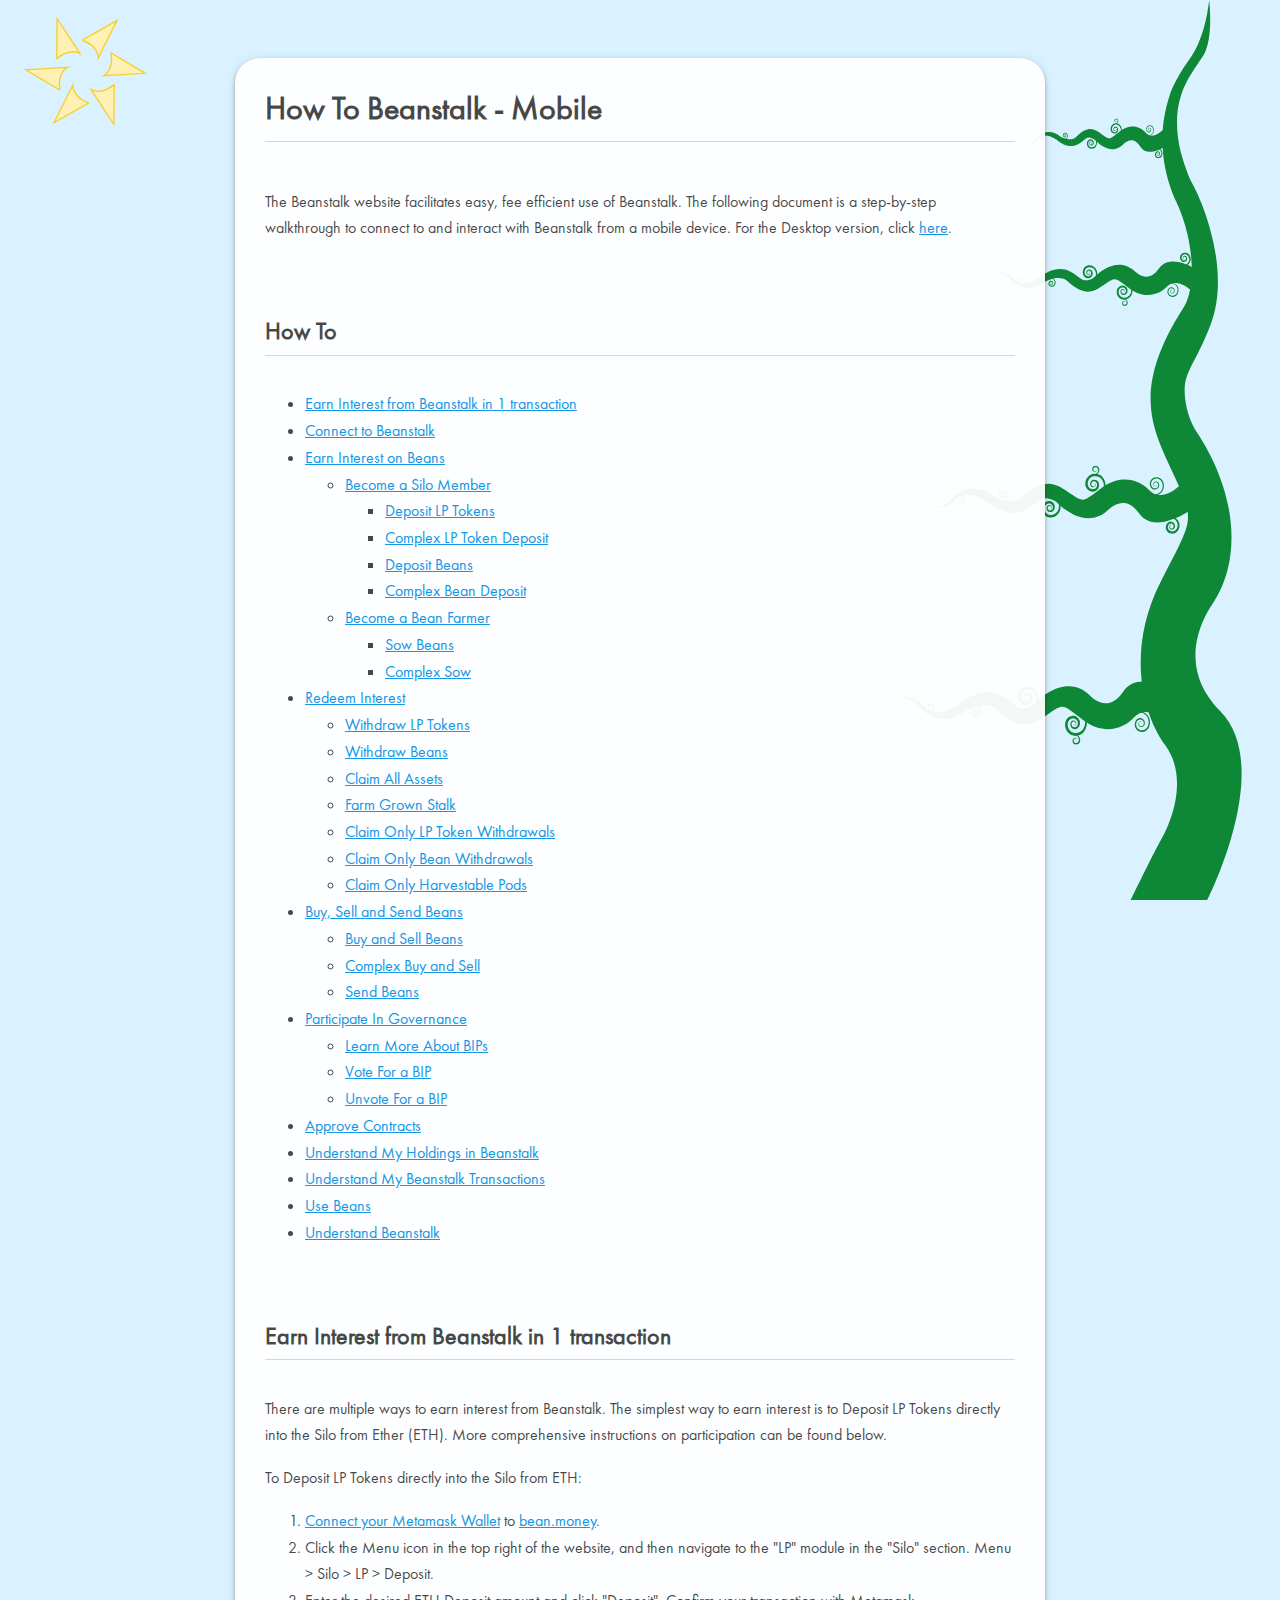
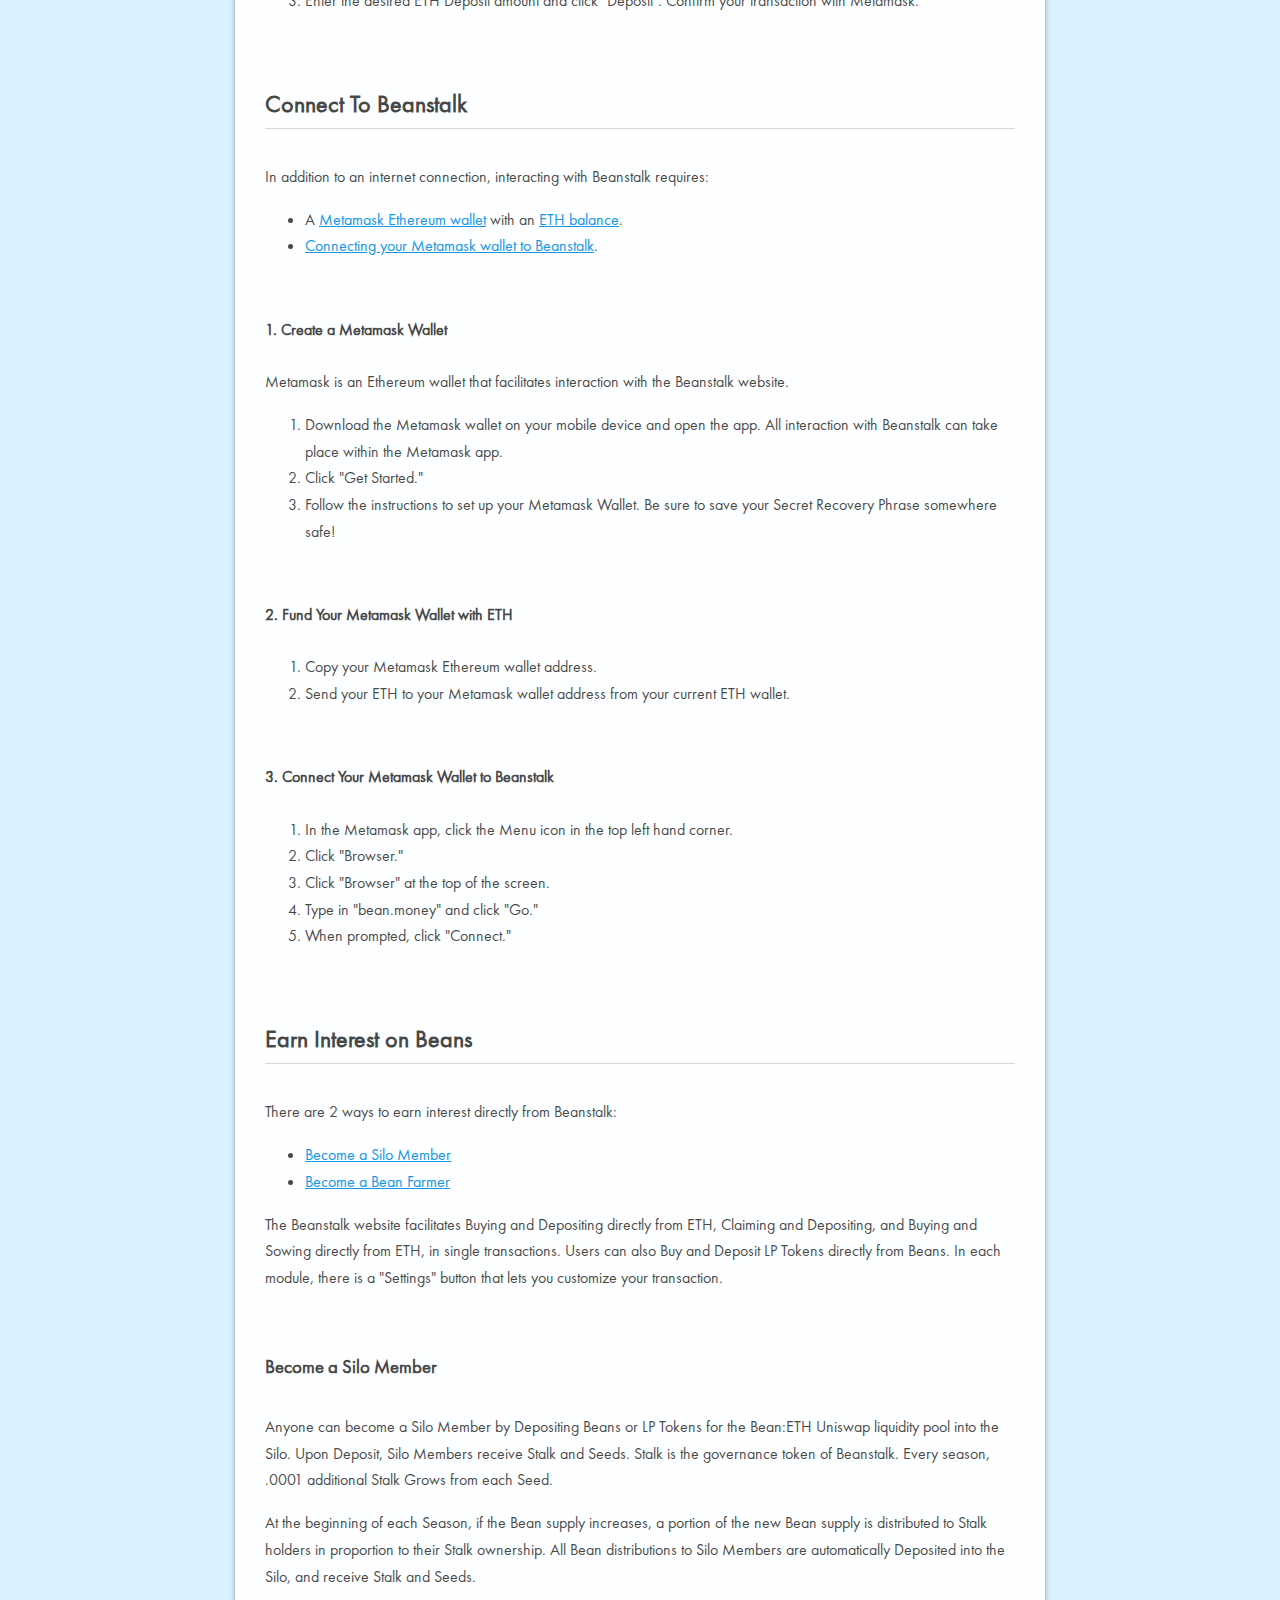
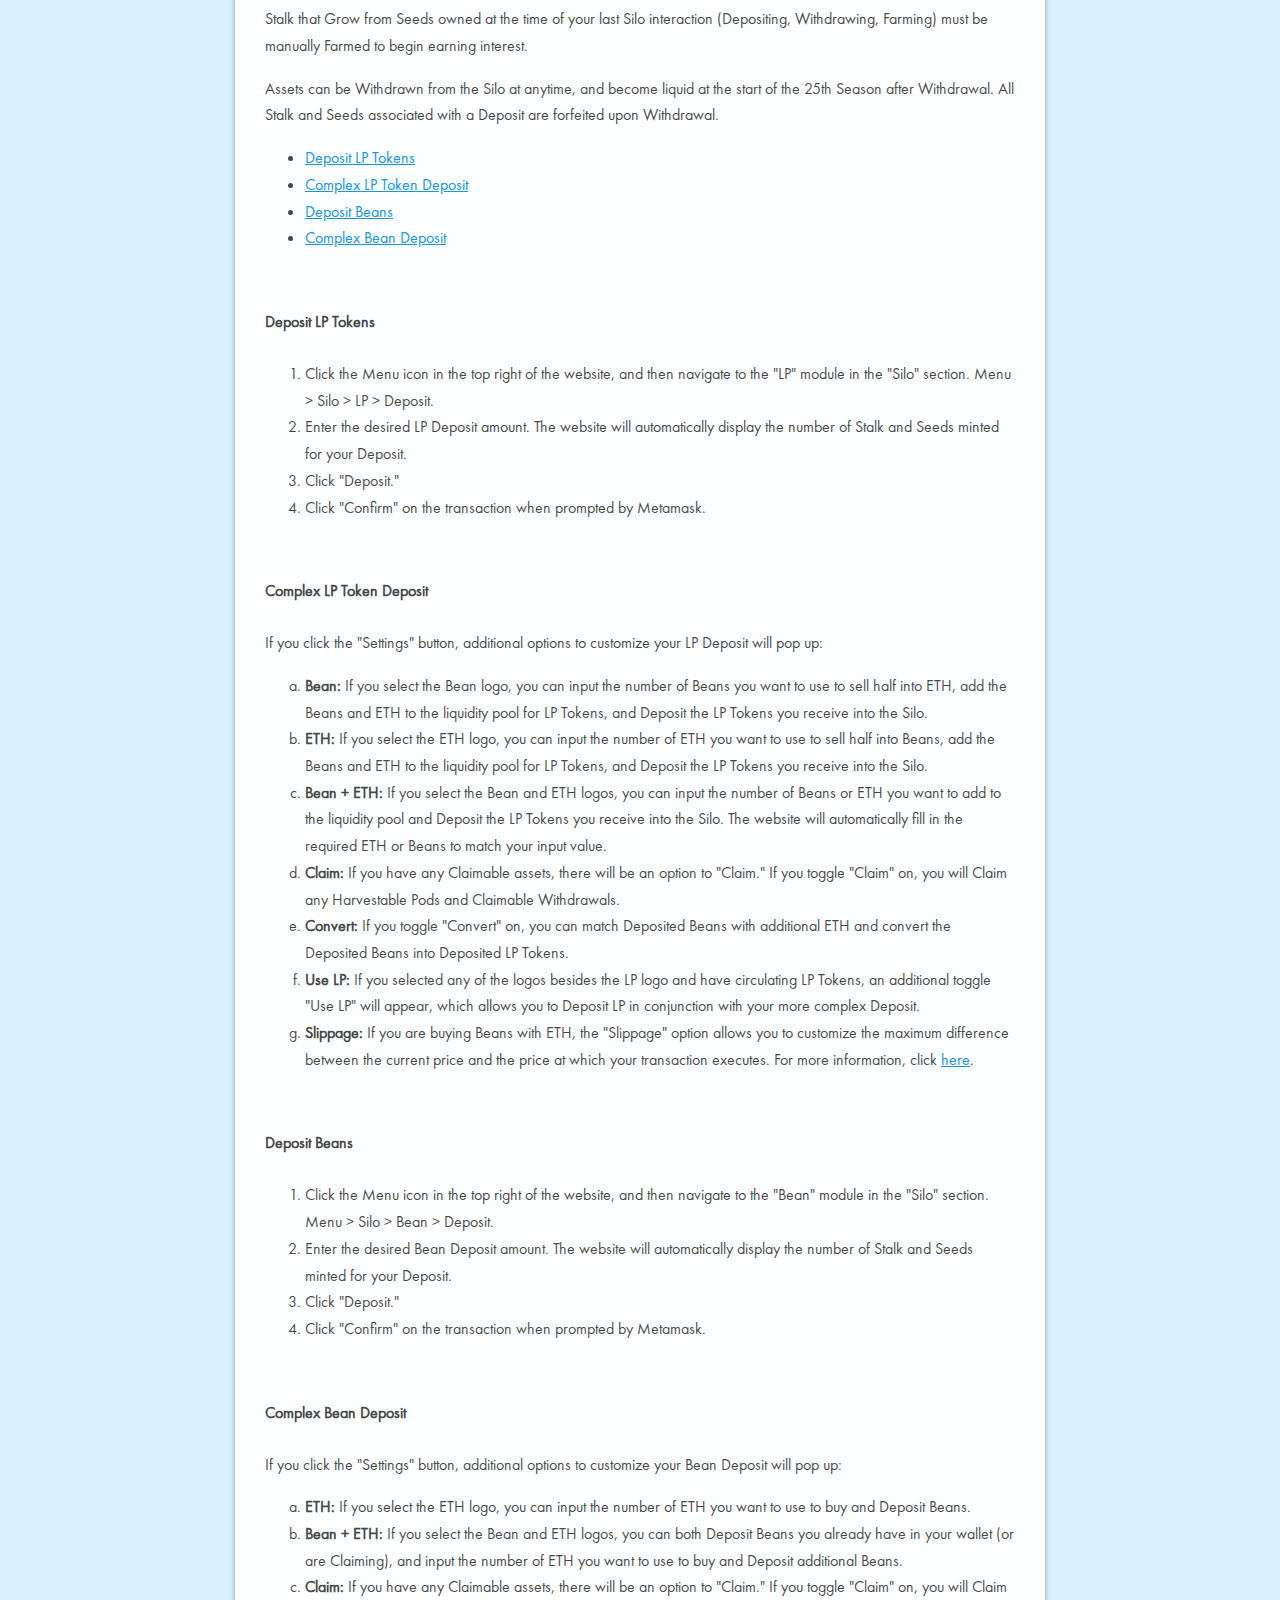
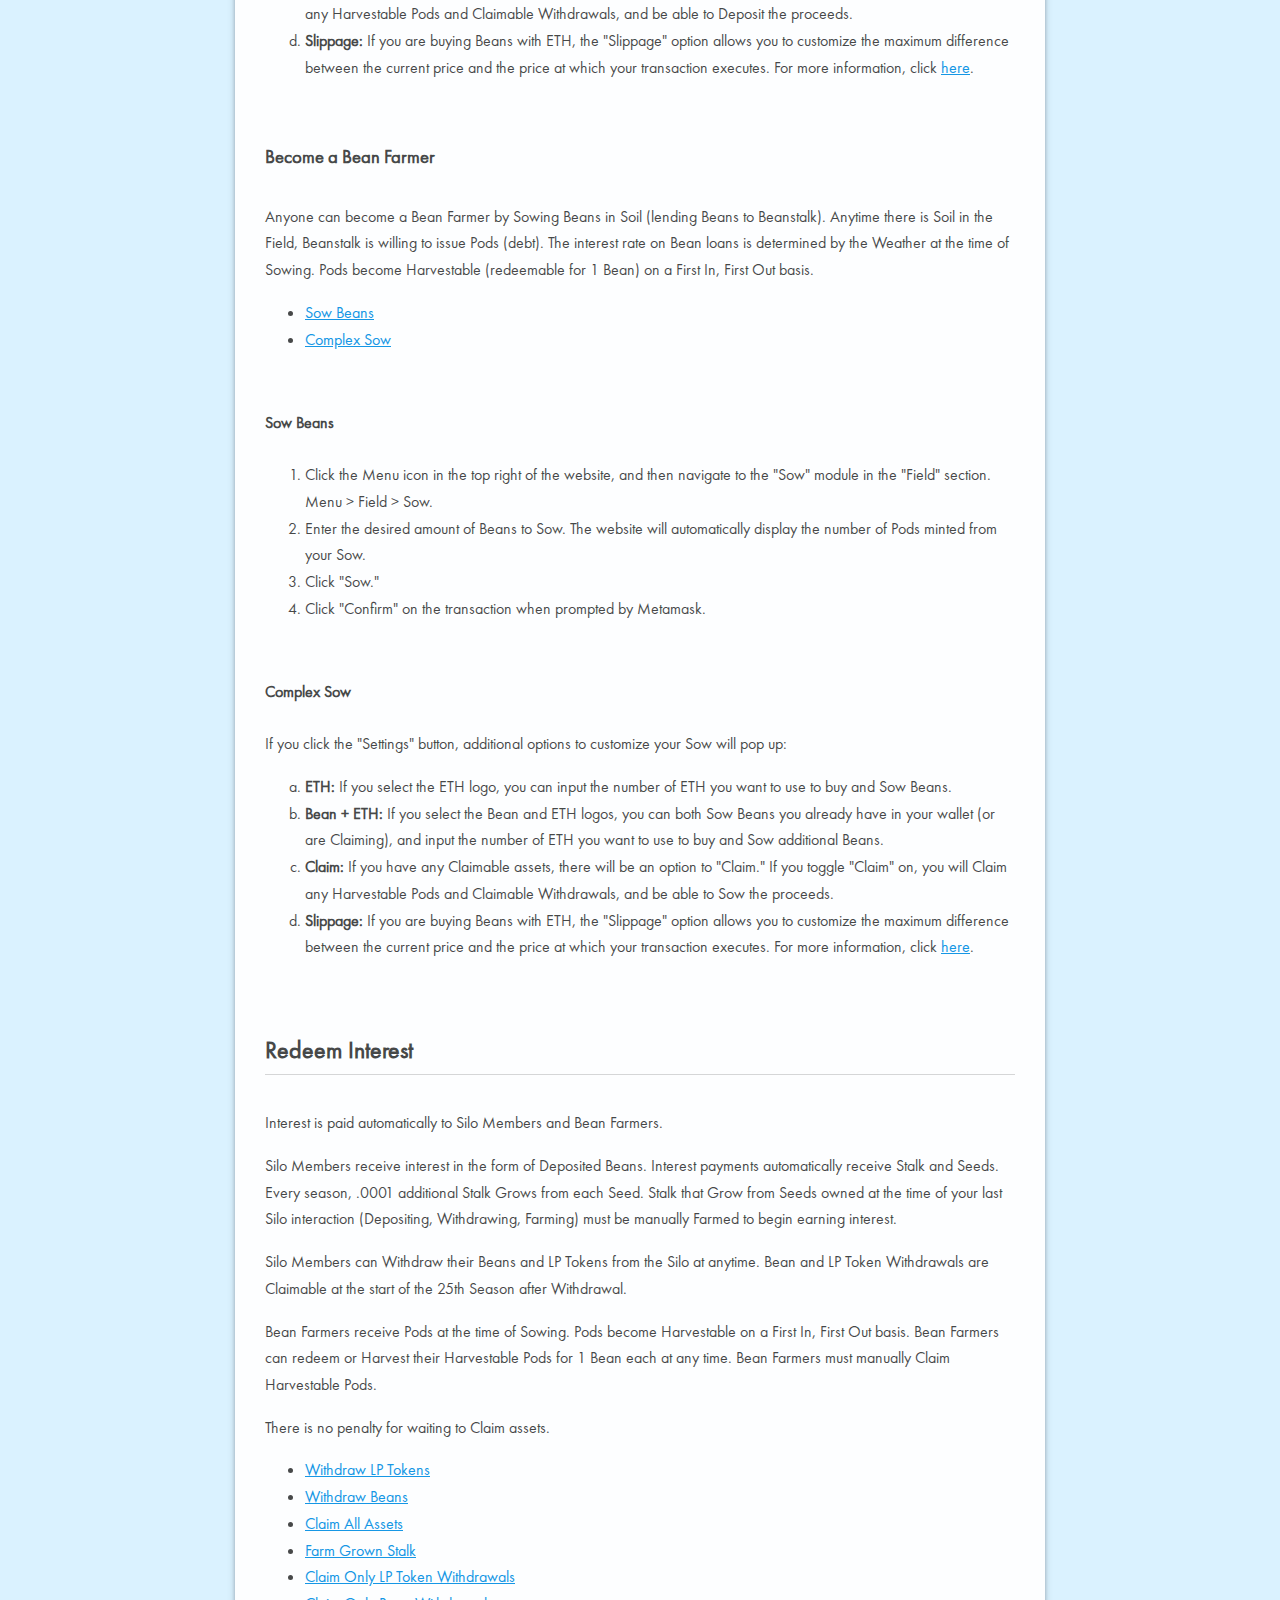
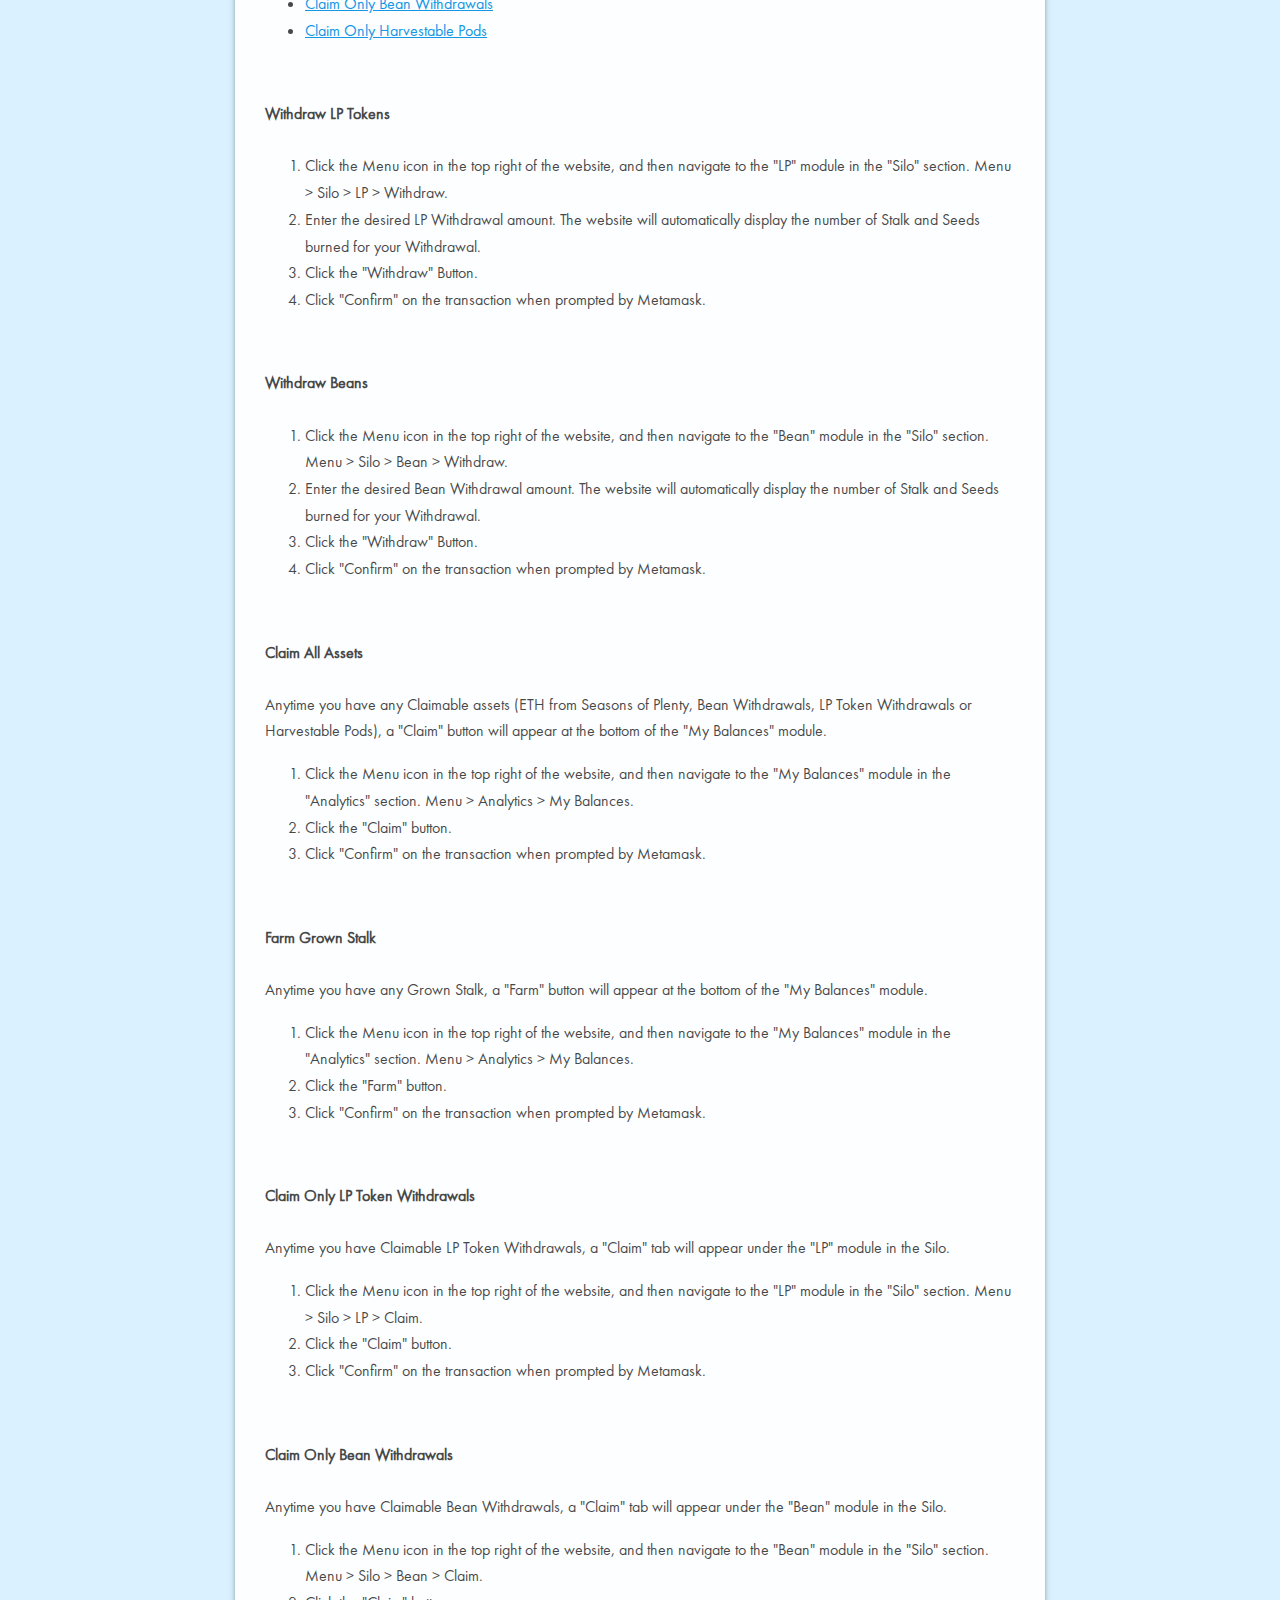
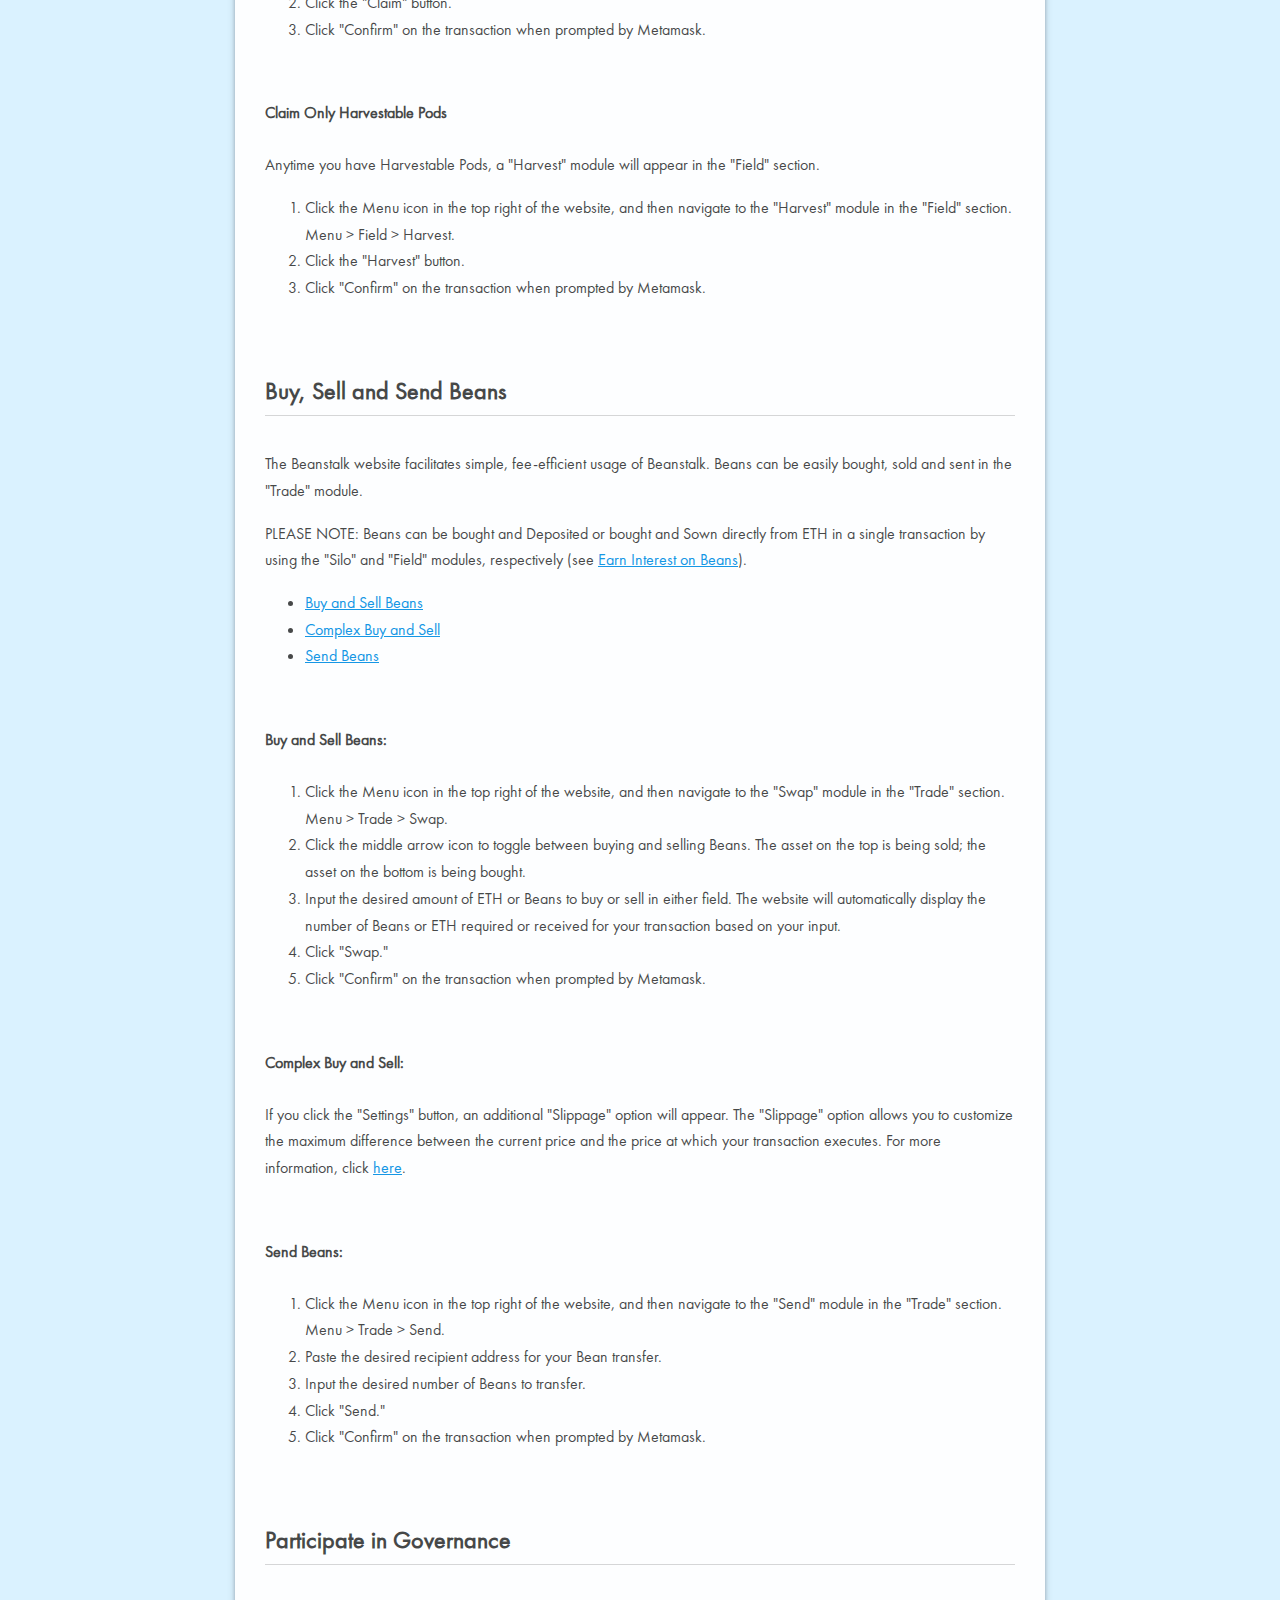
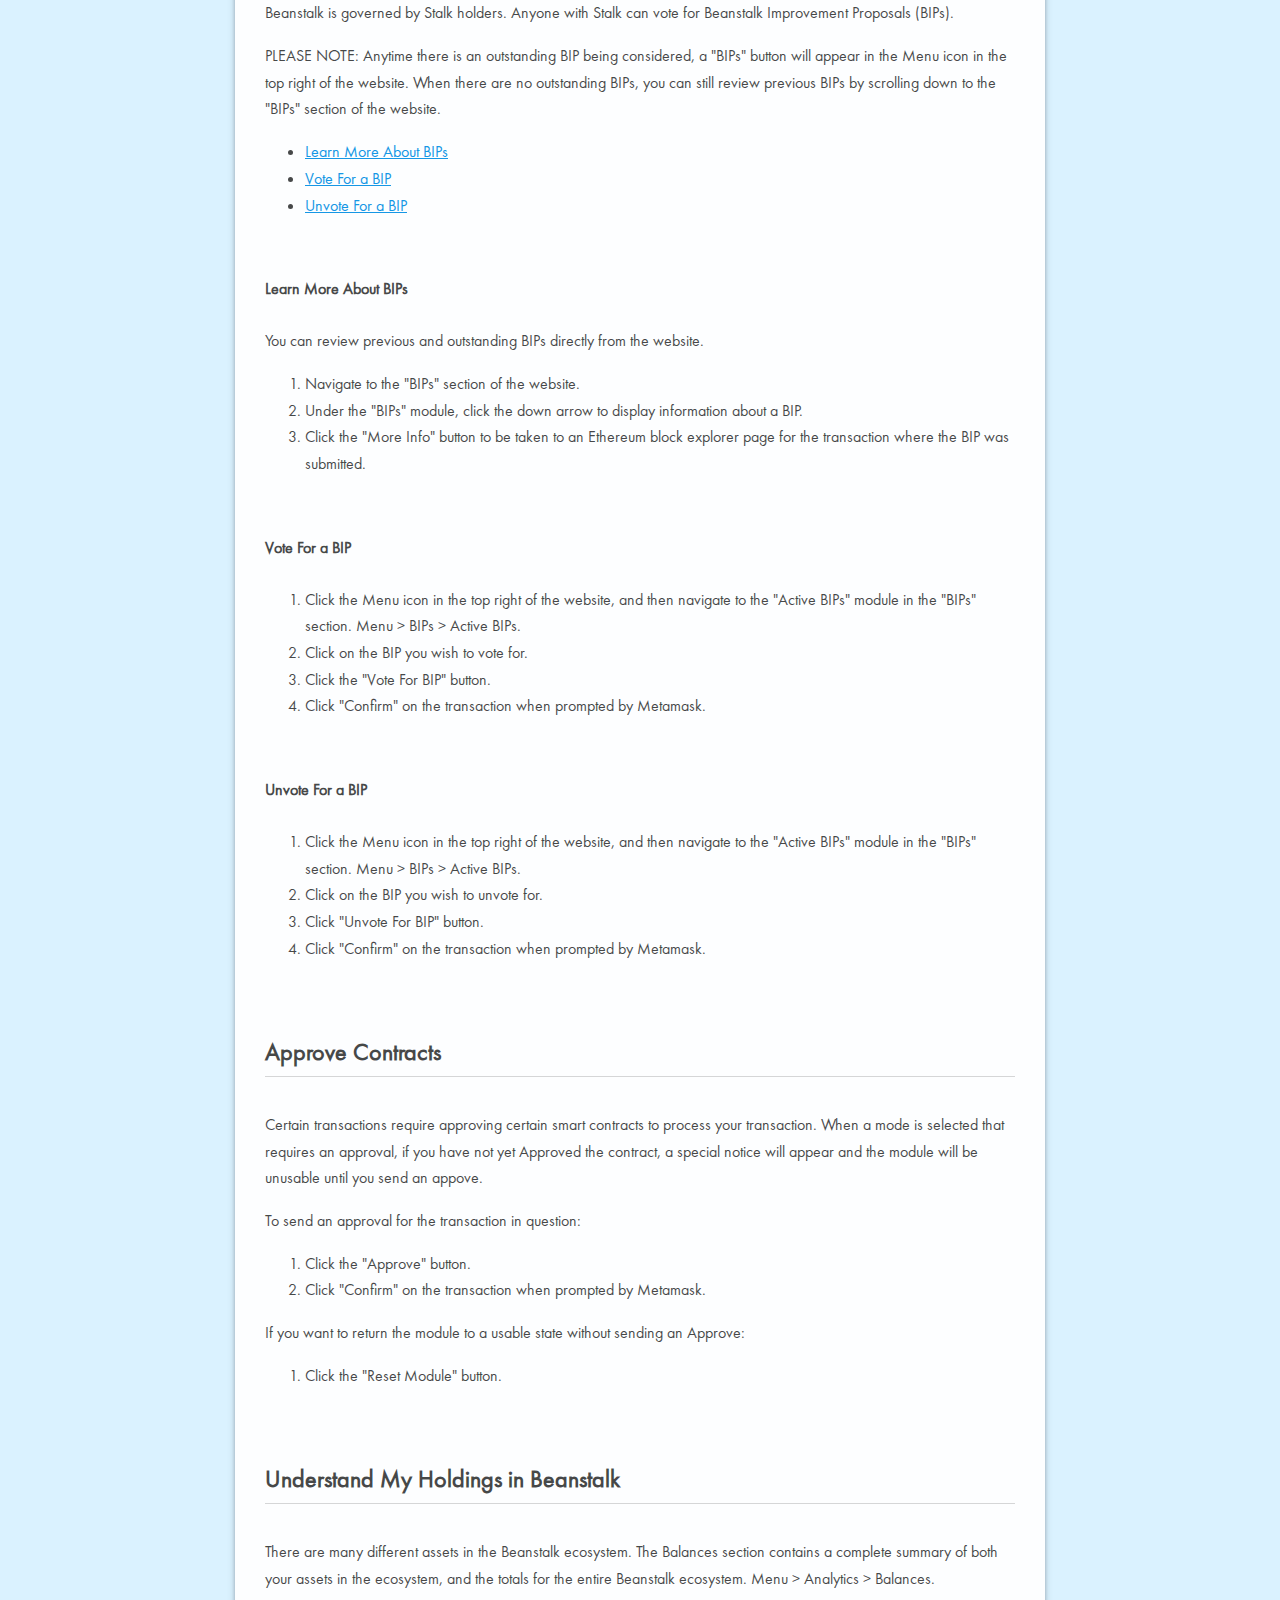
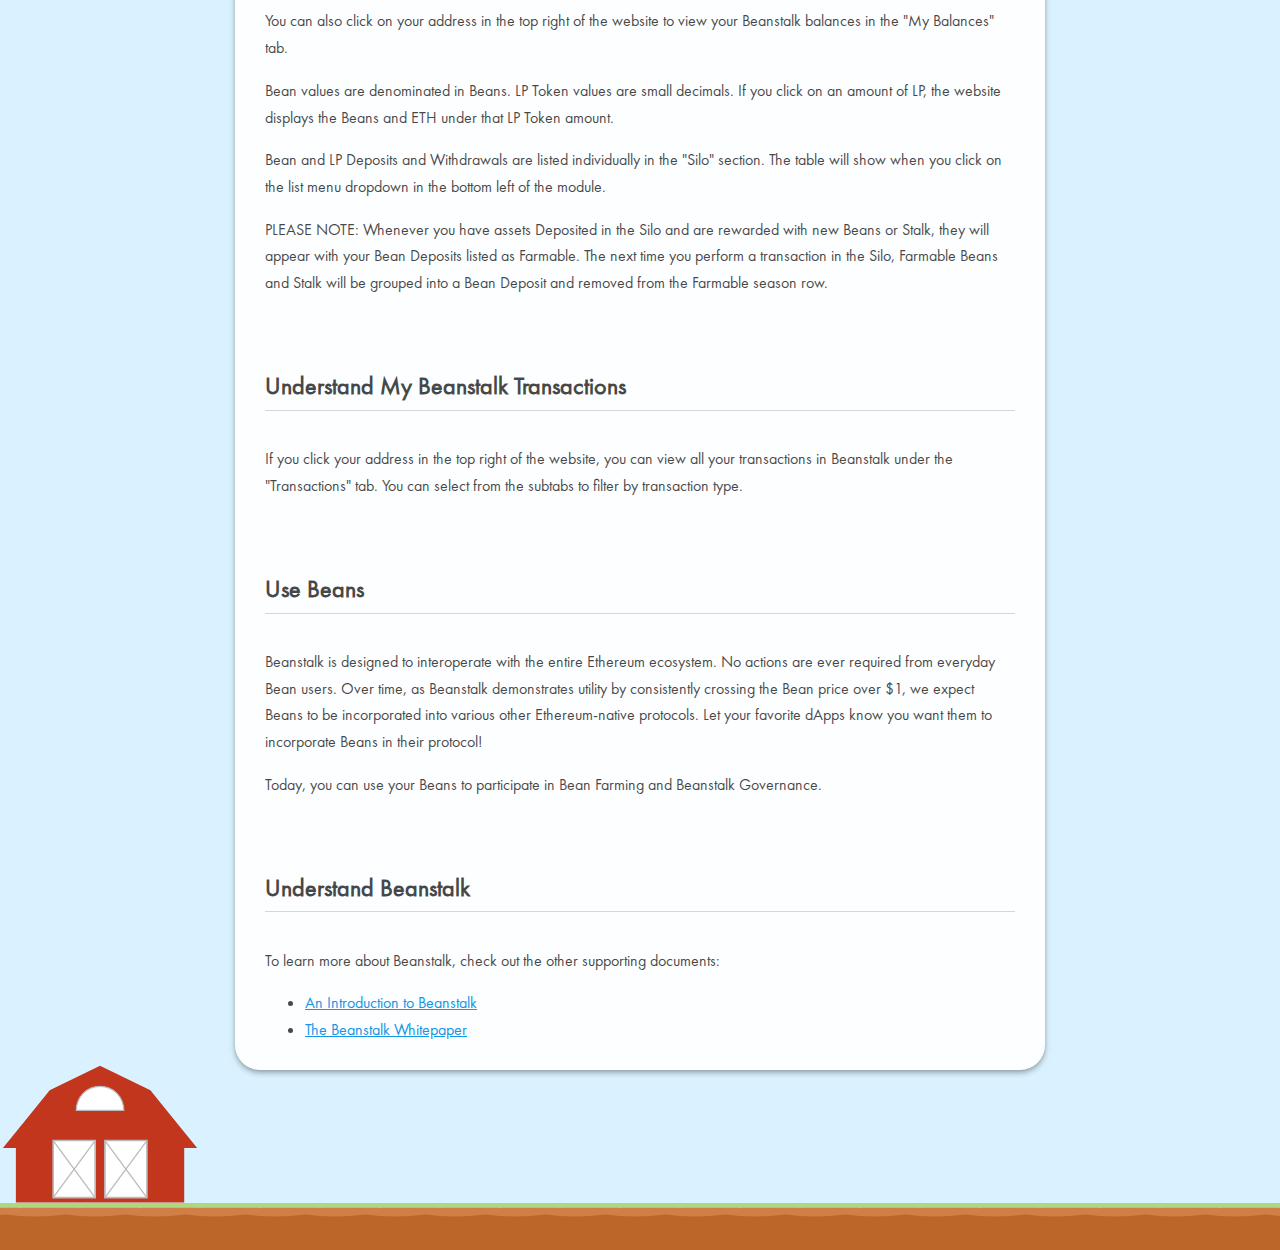
<file: About/How-To-Mobile.html>
<!DOCTYPE html>
<html>

<head>
  <meta charset="utf-8">
  <meta name="viewport" content="width=device-width, initial-scale=1.0">
  <title>How To Guide - Mobile</title>
  <link rel="stylesheet" href="style.css" />
  <style>
  body {
    background:
      url('../img/ground.svg') repeat-x bottom,
      url('../img/beanstalk-background.svg') no-repeat right fixed,
      url('../img/Sun.svg') no-repeat left fixed,
      url('../img/Barn.svg') no-repeat bottom;
    background-size:
      60px,
      contain,
      125px,
      200px;
    background-position:
      100% 100%,
      96%,
      2% 2%,
      0% calc(100% - 46px);
  }
  .stackedit {
    background-color: #DAF2FF;
  }
  /* li {
    position: relative;
  }
  .instructionalLink {
    position: absolute;
    left: -38px;
    top: 2px;
    height: 18px;
    width: 18px;
    border-radius: 9px;
    text-decoration: none;
    color: #0E8837;
    text-align: center;
    cursor: pointer;
  }
  img[name="instructional"] {
    display: none;
    height: 250px;
    width: auto;
  } */
</style>
<!-- <script>
function toggleImage(imageId) {
  const imageDisplay = document.getElementById(imageId).style.display
  document.getElementById(imageId).style.display = imageDisplay === 'block' ? 'none' : 'block'
}
</script> -->
</head>

<body class="stackedit">
  <div class="stackedit__html">
    <h1 id="how-to-beanstalk">How To Beanstalk - Mobile</h1>
    <p>The Beanstalk website facilitates easy, fee efficient use of Beanstalk.  The following document is a step-by-step walkthrough to connect to and interact with Beanstalk from a mobile device. For the Desktop version, click <a href="/About/How-To.html">here</a>.</p>
    <!-- <p>Most instructions have an accompanying photo to assist you. To display the photo, click the 🖼 icon next to a step. The photos for this guide were taken in the Brave Browser, but Metamask can also be connected to Beanstalk using multiple other browsers.</p> -->
    <h2 id="how-to">How To</h2>
    <ul>
      <li><a href="#earn-interest-from-beanstalk-in-one-transaction">Earn Interest from Beanstalk in 1 transaction</a></li>
      <li><a href="#connect-to-beanstalk">Connect to Beanstalk</a></li>
      <li><a href="#earn-interest-on-beans">Earn Interest on Beans</a>
        <ul>
          <li><a href="#become-a-silo-member">Become a Silo Member</a>
            <ul>
              <li><a href="#deposit-lp-tokens">Deposit LP Tokens</a></li>
              <li><a href="#complex-lp-token-deposit">Complex LP Token Deposit</a></li>
              <li><a href="#deposit-beans">Deposit Beans</a></li>
              <li><a href="#complex-bean-deposit">Complex Bean Deposit</a></li>
            </ul>
          </li>
          <li><a href="#become-a-bean-farmer">Become a Bean Farmer</a>
            <ul>
              <li><a href="#sow-beans">Sow Beans</a></li>
              <li><a href="#complex-sow">Complex Sow</a></li>
            </ul>
          </li>
        </ul>
      </li>
      <li><a href="#redeem-interest">Redeem Interest</a>
        <ul>
          <li><a href="#withdraw-lp-tokens">Withdraw LP Tokens</a></li>
          <li><a href="#withdraw-beans">Withdraw Beans</a></li>
          <li><a href="#claim-all-assets">Claim All Assets</a></li>
          <li><a href="#farm-grown-stalk">Farm Grown Stalk</a></li>
          <li><a href="#claim-only-lp-token-withdrawals">Claim Only LP Token Withdrawals</a></li>
          <li><a href="#claim-only-bean-withdrawals">Claim Only Bean Withdrawals</a></li>
          <li><a href="#claim-only-harvestable-pods">Claim Only Harvestable Pods</a></li>
        </ul>
      </li>
      <li><a href="#buy-sell-and-send-beans">Buy, Sell and Send Beans</a></li>
        <ul>
          <li><a href="#buy-and-sell-beans">Buy and Sell Beans</a></li>
          <li><a href="#complex-buy-and-sell">Complex Buy and Sell</a></li>
          <li><a href="#send-beans">Send Beans</a></li>
        </ul>
      <li><a href="#participate-in-governance">Participate In Governance</a>
        <ul>
          <li><a href="#learn-more-about-bips">Learn More About BIPs</a></li>
          <li><a href="#vote-for-a-bip">Vote For a BIP</a></li>
          <li><a href="#unvote-for-a-bip">Unvote For a BIP</a></li>
        </ul>
      </li>
      <li><a href="#approve-contracts">Approve Contracts</a></li>
      <li><a href="#understand-my-holdings-in-beanstalk">Understand My Holdings in Beanstalk</a></li>
      <li><a href="#understand-my-beanstalk-transactions">Understand My Beanstalk Transactions</a></li>
      <li><a href="#use-beans">Use Beans</a></li>
      <li><a href="#understand-beanstalk">Understand Beanstalk</a></li>
    </ul>
    <h2 id="earn-interest-from-beanstalk-in-one-transaction">Earn Interest from Beanstalk in 1 transaction</h2>
    <p>There are multiple ways to earn interest from Beanstalk. The simplest way to earn interest is to Deposit LP Tokens directly into the Silo from Ether (ETH). More comprehensive instructions on participation can be found below.</p>
    <p>To Deposit LP Tokens directly into the Silo from ETH:</p>
    <ol>
      <li><a href="#connect-your-metamask-wallet-to-beanstalk">Connect your Metamask Wallet</a> to <a target="_blank" href="http://bean.money">bean.money</a>.</li>
      <li>Click the Menu icon in the top right of the website, and then navigate to the "LP" module in the "Silo" section. Menu > Silo > LP > Deposit.</li>
      <li>Enter the desired ETH Deposit amount and click "Deposit". Confirm your transaction with Metamask.</li>
    </ol>
    <h2 id="connect-to-beanstalk">Connect To Beanstalk</h2>
    <p>In addition to an internet connection, interacting with Beanstalk requires:</p>
    <ul>
      <li>A <a href="#create-a-metamask-wallet">Metamask Ethereum wallet</a> with an <a href="#fund-your-metamask-wallet-with-ether-eth">ETH balance</a>.</li>
      <li><a href="#connect-your-metamask-wallet-to-beanstalk">Connecting your Metamask wallet to Beanstalk</a>.</li>
    </ul>
    <h4 id="create-a-metamask-wallet">1. Create a Metamask Wallet</h4>
    <p>Metamask is an Ethereum wallet that facilitates interaction with the Beanstalk website. </p>
    <ol>
      <li>
        Download the Metamask wallet on your mobile device and open the app. All interaction with Beanstalk can take place within the Metamask app.
      </li>
      <li>
        Click "Get Started."
        <!-- <a class="instructionalLink" href="javascript:toggleImage('2d')">🖼</a>
        <img id="2d" name="instructional" src="../img/inst/2d.png" alt="2d" /> -->
      </li>
      <li>Follow the instructions to set up your Metamask Wallet. Be sure to save your Secret Recovery Phrase somewhere safe!</li>
    </ol>
    <h4 id="fund-your-metamask-wallet-with-ether-eth">2. Fund Your Metamask Wallet with ETH</h4>
    <ol>
      <li>
        Copy your Metamask Ethereum wallet address.
        <!-- <a class="instructionalLink" href="javascript:toggleImage('4a')">🖼</a>
        <img id="4a" name="instructional" src="../img/inst/4a.png" alt="4a" /> -->
      </li>
      <li>Send your ETH to your Metamask wallet address from your current ETH wallet.</li>
    </ol>
    <h4 id="connect-your-metamask-wallet-to-beanstalk">3. Connect Your Metamask Wallet to Beanstalk</h4>
    <ol>
      <li>
        In the Metamask app, click the Menu icon in the top left hand corner.
        <!-- <a class="instructionalLink" href="javascript:toggleImage('5a')">🖼</a>
        <img id="5a" name="instructional" src="../img/inst/5a.png" alt="5a" /> -->
      </li>
      <li>
        Click "Browser."
        <!-- <a class="instructionalLink" href="javascript:toggleImage('5a')">🖼</a>
        <img id="5a" name="instructional" src="../img/inst/5a.png" alt="5a" /> -->
      </li>
      <li>
        Click "Browser" at the top of the screen.
        <!-- <a class="instructionalLink" href="javascript:toggleImage('5a')">🖼</a>
        <img id="5a" name="instructional" src="../img/inst/5a.png" alt="5a" /> -->
      </li>
      <li>Type in "bean.money" and click "Go."</li>
      <li>
        When prompted, click "Connect."
        <!-- <a class="instructionalLink" href="javascript:toggleImage('5a')">🖼</a>
        <img id="5a" name="instructional" src="../img/inst/5a.png" alt="5a" /> -->
      </li>
    </ol>
    <h2 id="earn-interest-on-beans">Earn Interest on Beans</h2>
    <p>There are 2 ways to earn interest directly from Beanstalk:</p>
    <ul>
      <li><a href="#become-a-silo-member">Become a Silo Member</a></li>
      <li><a href="#become-a-bean-farmer">Become a Bean Farmer</a></li>
    </ul>
    <p>The Beanstalk website facilitates Buying and Depositing directly from ETH, Claiming and Depositing, and Buying and Sowing directly from ETH, in single transactions. Users can also Buy and Deposit LP Tokens directly from Beans. In each module, there is a "Settings" button that lets you customize your transaction.</p>
    <h3 id="become-a-silo-member">Become a Silo Member</h3>
    <p>Anyone can become a Silo Member by Depositing Beans or LP Tokens for the Bean:ETH Uniswap liquidity pool into the Silo. Upon Deposit, Silo Members receive Stalk and Seeds. Stalk is the governance token of Beanstalk. Every season, .0001 additional Stalk Grows from each Seed.</p>
    <p>At the beginning of each Season, if the Bean supply increases, a portion of the new Bean supply is distributed to Stalk holders in proportion to their Stalk ownership. All Bean distributions to Silo Members are automatically Deposited into the Silo, and receive Stalk and Seeds.</p>
    <p>Stalk that Grow from Seeds owned at the time of your last Silo interaction (Depositing, Withdrawing, Farming) must be manually Farmed to begin earning interest.</p>
    <p>Assets can be Withdrawn from the Silo at anytime, and become liquid at the start of the 25th Season after Withdrawal. All Stalk and Seeds associated with a Deposit are forfeited upon Withdrawal.</p>
    <ul>
      <li><a href="#deposit-lp-tokens">Deposit LP Tokens</a></li>
      <li><a href="#complex-lp-token-deposit">Complex LP Token Deposit</a></li>
      <li><a href="#deposit-beans">Deposit Beans</a></li>
      <li><a href="#complex-bean-deposit">Complex Bean Deposit</a></li>
    </ul>
    <h4 id="deposit-lp-tokens">Deposit LP Tokens</h4>
    <ol>
      <li>
        Click the Menu icon in the top right of the website, and then navigate to the "LP" module in the "Silo" section. Menu > Silo > LP > Deposit.
        <!-- <a class="instructionalLink" href="javascript:toggleImage('9a')">🖼</a>
        <img id="9a" name="instructional" src="../img/inst/9a.png" alt="9a" /> -->
      </li>
      <li>
        Enter the desired LP Deposit amount. The website will automatically display the number of Stalk and Seeds minted for your Deposit.
        <!-- <a class="instructionalLink" href="javascript:toggleImage('9c')">🖼</a>
        <img id="9c" name="instructional" src="../img/inst/9c.png" alt="9c" /> -->
      </li>
      <li>
        Click "Deposit."
        <!-- <a class="instructionalLink" href="javascript:toggleImage('9d')">🖼</a>
        <img id="9d" name="instructional" src="../img/inst/9d.png" alt="9d" /> -->
      </li>
      <li>
        Click "Confirm" on the transaction when prompted by Metamask.
        <!-- <a class="instructionalLink" href="javascript:toggleImage('9e')">🖼</a>
        <img id="9e" name="instructional" src="../img/inst/9e.png" alt="9e" /> -->
      </li>
    </ol>
    <h4 id="complex-lp-token-deposit">Complex LP Token Deposit</h4>
    <p>If you click the "Settings" button, additional options to customize your LP Deposit will pop up:</p>
    <ol type="a">
      <li><b>Bean:</b> If you select the Bean logo, you can input the number of Beans you want to use to sell half into ETH, add the Beans and ETH to the liquidity pool for LP Tokens, and Deposit the LP Tokens you receive into the Silo.</li>
      <li><b>ETH:</b> If you select the ETH logo, you can input the number of ETH you want to use to sell half into Beans, add the Beans and ETH to the liquidity pool for LP Tokens, and Deposit the LP Tokens you receive into the Silo.</li>
      <li><b>Bean + ETH:</b> If you select the Bean and ETH logos, you can input the number of Beans or ETH you want to add to the liquidity pool and Deposit the LP Tokens you receive into the Silo. The website will automatically fill in the required ETH or Beans to match your input value.</li>
      <li><b>Claim:</b> If you have any Claimable assets, there will be an option to "Claim." If you toggle "Claim" on, you will Claim any Harvestable Pods and Claimable Withdrawals.</li>
      <li><b>Convert:</b> If you toggle "Convert" on, you can match Deposited Beans with additional ETH and convert the Deposited Beans into Deposited LP Tokens.</li>
      <li><b>Use LP:</b> If you selected any of the logos besides the LP logo and have circulating LP Tokens, an additional toggle "Use LP" will appear, which allows you to Deposit LP in conjunction with your more complex Deposit.</li>
      <li><b>Slippage:</b> If you are buying Beans with ETH, the "Slippage" option allows you to customize the maximum difference between the current price and the price at which your transaction executes. For more information, click <a href="https://coinmarketcap.com/alexandria/glossary/slippage">here</a>.</li>
    </ol>
    <h4 id="deposit-beans">Deposit Beans</h4>
    <ol>
      <li>
        Click the Menu icon in the top right of the website, and then navigate to the "Bean" module in the "Silo" section. Menu > Silo > Bean > Deposit.
        <!-- <a class="instructionalLink" href="javascript:toggleImage('8a')">🖼</a>
        <img id="8a" name="instructional" src="../img/inst/8a.png" alt="8a" /> -->
      </li>
      <li>
        Enter the desired Bean Deposit amount. The website will automatically display the number of Stalk and Seeds minted for your Deposit.
        <!-- <a class="instructionalLink" href="javascript:toggleImage('8b')">🖼</a>
        <img id="8b" name="instructional" src="../img/inst/8b.png" alt="8b" /> -->
      </li>
      <li>
        Click "Deposit."
        <!-- <a class="instructionalLink" href="javascript:toggleImage('8c')">🖼</a>
        <img id="8c" name="instructional" src="../img/inst/8c.png" alt="8c" /> -->
      </li>
      <li>
        Click "Confirm" on the transaction when prompted by Metamask.
        <!-- <a class="instructionalLink" href="javascript:toggleImage('8d')">🖼</a>
        <img id="8d" name="instructional" src="../img/inst/8d.png" alt="8d" /> -->
      </li>
    </ol>
    <h4 id="complex-bean-deposit">Complex Bean Deposit</h4>
    <p>If you click the "Settings" button, additional options to customize your Bean Deposit will pop up:</p>
    <ol type="a">
      <li><b>ETH:</b> If you select the ETH logo, you can input the number of ETH you want to use to buy and Deposit Beans.</li>
      <li><b>Bean + ETH:</b> If you select the Bean and ETH logos, you can both Deposit Beans you already have in your wallet (or are Claiming), and input the number of ETH you want to use to buy and Deposit additional Beans.</li>
      <li><b>Claim:</b> If you have any Claimable assets, there will be an option to "Claim." If you toggle "Claim" on, you will Claim any Harvestable Pods and Claimable Withdrawals, and be able to Deposit the proceeds.</li>
      <li><b>Slippage:</b> If you are buying Beans with ETH, the "Slippage" option allows you to customize the maximum difference between the current price and the price at which your transaction executes. For more information, click <a href="https://coinmarketcap.com/alexandria/glossary/slippage">here</a>.</li>
    </ol>
    <h3 id="become-a-bean-farmer">Become a Bean Farmer</h3>
    <p>Anyone can become a Bean Farmer by Sowing Beans in Soil (lending Beans to Beanstalk). Anytime there is Soil in the Field, Beanstalk is willing to issue Pods (debt). The interest rate on Bean loans is determined by the Weather at the time of Sowing. Pods become Harvestable (redeemable for 1 Bean) on a First In, First Out basis.</p>
    <ul>
      <li><a href="#sow-beans">Sow Beans</a></li>
      <li><a href="#complex-sow">Complex Sow</a></li>
    </ul>
    <h4 id="sow-beans">Sow Beans</h4>
    <ol>
      <li>
        Click the Menu icon in the top right of the website, and then navigate to the "Sow" module in the "Field" section. Menu > Field > Sow.
        <!-- <a class="instructionalLink" href="javascript:toggleImage('10a')">🖼</a>
        <img id="10a" name="instructional" src="../img/inst/10a.png" alt="10a" /> -->
      </li>
      <li>
        Enter the desired amount of Beans to Sow. The website will automatically display the number of Pods minted from your Sow.
        <!-- <a class="instructionalLink" href="javascript:toggleImage('10c')">🖼</a>
        <img id="10c" name="instructional" src="../img/inst/10c.png" alt="10c" /> -->
      </li>
      <li>
        Click "Sow."
        <!-- <a class="instructionalLink" href="javascript:toggleImage('10d')">🖼</a>
        <img id="10d" name="instructional" src="../img/inst/10d.png" alt="10d" /> -->
      </li>
      <li>
        Click "Confirm" on the transaction when prompted by Metamask.
        <!-- <a class="instructionalLink" href="javascript:toggleImage('10e')">🖼</a>
        <img id="10e" name="instructional" src="../img/inst/10e.png" alt="10e" /> -->
      </li>
    </ol>
    <h4 id="complex-sow">Complex Sow</h4>
    <p>If you click the "Settings" button, additional options to customize your Sow will pop up:</p>
    <ol type="a">
      <li><b>ETH:</b> If you select the ETH logo, you can input the number of ETH you want to use to buy and Sow Beans.</li>
      <li><b>Bean + ETH:</b> If you select the Bean and ETH logos, you can both Sow Beans you already have in your wallet (or are Claiming), and input the number of ETH you want to use to buy and Sow additional Beans.</li>
      <li><b>Claim:</b> If you have any Claimable assets, there will be an option to "Claim." If you toggle "Claim" on, you will Claim any Harvestable Pods and Claimable Withdrawals, and be able to Sow the proceeds.</li>
      <li><b>Slippage:</b> If you are buying Beans with ETH, the "Slippage" option allows you to customize the maximum difference between the current price and the price at which your transaction executes. For more information, click <a href="https://coinmarketcap.com/alexandria/glossary/slippage">here</a>.</li>
    </ol>
    <h2 id="redeem-interest">Redeem Interest</h2>
    <p>Interest is paid automatically to Silo Members and Bean Farmers.</p>
    <p>Silo Members receive interest in the form of Deposited Beans. Interest payments automatically receive Stalk and Seeds. Every season, .0001 additional Stalk Grows from each Seed. Stalk that Grow from Seeds owned at the time of your last Silo interaction (Depositing, Withdrawing, Farming) must be manually Farmed to begin earning interest.</p>
    <p>Silo Members can Withdraw their Beans and LP Tokens from the Silo at anytime. Bean and LP Token Withdrawals are Claimable at the start of the 25th Season after Withdrawal.</p>
    <p>Bean Farmers receive Pods at the time of Sowing. Pods become Harvestable on a First In, First Out basis.  Bean Farmers can redeem or Harvest their Harvestable Pods for 1 Bean each at any time. Bean Farmers must manually Claim Harvestable Pods.</p>
    <p>There is no penalty for waiting to Claim assets.</p>
    <ul>
      <li><a href="#withdraw-lp-tokens">Withdraw LP Tokens</a></li>
      <li><a href="#withdraw-beans">Withdraw Beans</a></li>
      <li><a href="#claim-all-assets">Claim All Assets</a></li>
      <li><a href="#Farm-grown-stalk">Farm Grown Stalk</a></li>
      <li><a href="#claim-only-lp-token-withdrawals">Claim Only LP Token Withdrawals</a></li>
      <li><a href="#claim-only-bean-withdrawals">Claim Only Bean Withdrawals</a></li>
      <li><a href="#claim-only-harvestable-pods">Claim Only Harvestable Pods</a></li>
    </ul>
    <h4 id="withdraw-lp-tokens">Withdraw LP Tokens</h4>
    <ol>
      <li>
        Click the Menu icon in the top right of the website, and then navigate to the "LP" module in the "Silo" section. Menu > Silo > LP > Withdraw.
        <!-- <a class="instructionalLink" href="javascript:toggleImage('12a')">🖼</a>
        <img id="12a" name="instructional" src="../img/inst/12a.png" alt="12a" /> -->
      </li>
      <li>
        Enter the desired LP Withdrawal amount. The website will automatically display the number of Stalk and Seeds burned for your Withdrawal.
        <!-- <a class="instructionalLink" href="javascript:toggleImage('12c')">🖼</a>
        <img id="12c" name="instructional" src="../img/inst/12c.png" alt="12c" /> -->
      </li>
      <li>
        Click the "Withdraw" Button.
        <!-- <a class="instructionalLink" href="javascript:toggleImage('12d')">🖼</a>
        <img id="12d" name="instructional" src="../img/inst/12d.png" alt="12d" /> -->
      </li>
      <li>
        Click "Confirm" on the transaction when prompted by Metamask.
        <!-- <a class="instructionalLink" href="javascript:toggleImage('12e')">🖼</a>
        <img id="12e" name="instructional" src="../img/inst/12e.png" alt="12e" /> -->
      </li>
    </ol>
    <h4 id="withdraw-beans">Withdraw Beans</h4>
    <ol>
      <li>
        Click the Menu icon in the top right of the website, and then navigate to the "Bean" module in the "Silo" section. Menu > Silo > Bean > Withdraw.
        <!-- <a class="instructionalLink" href="javascript:toggleImage('11a')">🖼</a>
        <img id="11a" name="instructional" src="../img/inst/11a.png" alt="11a" /> -->
      </li>
      <li>
        Enter the desired Bean Withdrawal amount. The website will automatically display the number of Stalk and Seeds burned for your Withdrawal.
        <!-- <a class="instructionalLink" href="javascript:toggleImage('11c')">🖼</a>
        <img id="11c" name="instructional" src="../img/inst/11c.png" alt="11c" /> -->
      </li>
      <li>
        Click the "Withdraw" Button.
        <!-- <a class="instructionalLink" href="javascript:toggleImage('11d')">🖼</a>
        <img id="11d" name="instructional" src="../img/inst/11d.png" alt="11d" /> -->
      </li>
      <li>
        Click "Confirm" on the transaction when prompted by Metamask.
        <!-- <a class="instructionalLink" href="javascript:toggleImage('11e')">🖼</a>
        <img id="11e" name="instructional" src="../img/inst/11e.png" alt="11e" /> -->
      </li>
    </ol>
    <h4 id="claim-all-assets">Claim All Assets</h4>
    <p>Anytime you have any Claimable assets (ETH from Seasons of Plenty, Bean Withdrawals, LP Token Withdrawals or Harvestable Pods), a "Claim" button will appear at the bottom of the "My Balances" module.</p>
    <ol>
      <li>
        Click the Menu icon in the top right of the website, and then navigate to the "My Balances" module in the "Analytics" section. Menu > Analytics > My Balances.
        <!-- <a class="instructionalLink" href="javascript:toggleImage('13a')">🖼</a>
        <img id="13a" name="instructional" src="../img/inst/13a.png" alt="13a" /> -->
      </li>
      <li>
        Click the "Claim" button.
        <!-- <a class="instructionalLink" href="javascript:toggleImage('13a')">🖼</a>
        <img id="13a" name="instructional" src="../img/inst/13a.png" alt="13a" /> -->
      </li>
      <li>
        Click "Confirm" on the transaction when prompted by Metamask.
        <!-- <a class="instructionalLink" href="javascript:toggleImage('13b')">🖼</a>
        <img id="13b" name="instructional" src="../img/inst/13b.png" alt="13b" /> -->
      </li>
    </ol>
    <h4 id="farm-grown-stalk">Farm Grown Stalk</h4>
    <p>Anytime you have any Grown Stalk, a "Farm" button will appear at the bottom of the "My Balances" module.</p>
    <ol>
      <li>
        Click the Menu icon in the top right of the website, and then navigate to the "My Balances" module in the "Analytics" section. Menu > Analytics > My Balances.
        <!-- <a class="instructionalLink" href="javascript:toggleImage('14a')">🖼</a>
        <img id="14a" name="instructional" src="../img/inst/14a.png" alt="14a" /> -->
      </li>
      <li>
        Click the "Farm" button.
        <!-- <a class="instructionalLink" href="javascript:toggleImage('14a')">🖼</a>
        <img id="14a" name="instructional" src="../img/inst/14a.png" alt="14a" /> -->
      </li>
      <li>
        Click "Confirm" on the transaction when prompted by Metamask.
        <!-- <a class="instructionalLink" href="javascript:toggleImage('14b')">🖼</a>
        <img id="14b" name="instructional" src="../img/inst/14b.png" alt="14b" /> -->
      </li>
    </ol>
    <h4 id="claim-only-lp-token-withdrawals">Claim Only LP Token Withdrawals</h4>
    <p>Anytime you have Claimable LP Token Withdrawals, a "Claim" tab will appear under the "LP" module in the Silo.</p>
    <ol>
      <li>
        Click the Menu icon in the top right of the website, and then navigate to the "LP" module in the "Silo" section. Menu > Silo > LP > Claim.
        <!-- <a class="instructionalLink" href="javascript:toggleImage('16a')">🖼</a>
        <img id="16a" name="instructional" src="../img/inst/16a.png" alt="16a" /> -->
      </li>
      <li>
        Click the "Claim" button.
        <!-- <a class="instructionalLink" href="javascript:toggleImage('16c')">🖼</a>
        <img id="16c" name="instructional" src="../img/inst/16c.png" alt="16c" /> -->
      </li>
      <li>
        Click "Confirm" on the transaction when prompted by Metamask.
        <!-- <a class="instructionalLink" href="javascript:toggleImage('16d')">🖼</a>
        <img id="16d" name="instructional" src="../img/inst/16d.png" alt="16d" /> -->
      </li>
    </ol>
    <h4 id="claim-only-bean-withdrawals">Claim Only Bean Withdrawals</h4>
    <p>Anytime you have Claimable Bean Withdrawals, a "Claim" tab will appear under the "Bean" module in the Silo.</p>
    <ol>
      <li>
        Click the Menu icon in the top right of the website, and then navigate to the "Bean" module in the "Silo" section. Menu > Silo > Bean > Claim.
        <!-- <a class="instructionalLink" href="javascript:toggleImage('15a')">🖼</a>
        <img id="15a" name="instructional" src="../img/inst/15a.png" alt="15a" /> -->
      </li>
      <li>
        Click the "Claim" button.
        <!-- <a class="instructionalLink" href="javascript:toggleImage('15c')">🖼</a>
        <img id="15c" name="instructional" src="../img/inst/15c.png" alt="15c" /> -->
      </li>
      <li>
        Click "Confirm" on the transaction when prompted by Metamask.
        <!-- <a class="instructionalLink" href="javascript:toggleImage('15d')">🖼</a>
        <img id="15d" name="instructional" src="../img/inst/15d.png" alt="15d" /> -->
      </li>
    </ol>
    <h4 id="claim-only-harvestable-pods">Claim Only Harvestable Pods</h4>
    <p>Anytime you have Harvestable Pods, a "Harvest" module will appear in the "Field" section.</p>
    <ol>
      <li>
        Click the Menu icon in the top right of the website, and then navigate to the "Harvest" module in the "Field" section. Menu > Field > Harvest.
        <!-- <a class="instructionalLink" href="javascript:toggleImage('17a')">🖼</a>
        <img id="17a" name="instructional" src="../img/inst/17a.png" alt="17a" /> -->
      </li>
      <li>
        Click the "Harvest" button.
        <!-- <a class="instructionalLink" href="javascript:toggleImage('17d')">🖼</a>
        <img id="17d" name="instructional" src="../img/inst/17d.png" alt="17d" /> -->
      </li>
      <li>
        Click "Confirm" on the transaction when prompted by Metamask.
        <!-- <a class="instructionalLink" href="javascript:toggleImage('17e')">🖼</a>
        <img id="17e" name="instructional" src="../img/inst/17e.png" alt="17e" /> -->
      </li>
    </ol>
    <h2 id="buy-sell-and-send-beans">Buy, Sell and Send Beans</h2>
    <p>The Beanstalk website facilitates simple, fee-efficient usage of Beanstalk. Beans can be easily bought, sold and sent in the "Trade" module.</p>
    <p>PLEASE NOTE: Beans can be bought and Deposited or bought and Sown directly from ETH in a single transaction by using the "Silo" and "Field" modules, respectively (see <a href="#earn-interest-on-beans">Earn Interest on Beans</a>).</p>
    <ul>
      <li><a href="#buy-and-sell-beans">Buy and Sell Beans</a></li>
      <li><a href="#complex-buy-and-sell">Complex Buy and Sell</a></li>
      <li><a href="#send-beans">Send Beans</a></li>
    </ul>
    <h4 id="buy-and-sell-beans">Buy and Sell Beans:</h4>
    <ol>
      <li>
        Click the Menu icon in the top right of the website, and then navigate to the "Swap" module in the "Trade" section. Menu > Trade > Swap.
        <!-- <a class="instructionalLink" href="javascript:toggleImage('6a')">🖼</a>
        <img id="6a" name="instructional" src="../img/inst/6a.png" alt="6a" /> -->
      </li>
      <li>
        Click the middle arrow icon to toggle between buying and selling Beans. The asset on the top is being sold; the asset on the bottom is being bought.
        <!-- <a class="instructionalLink" href="javascript:toggleImage('6c')">🖼</a>
        <img id="6c" name="instructional" src="../img/inst/6c.png" alt="6c" /> -->
      </li>
      <li>
        Input the desired amount of ETH or Beans to buy or sell in either field. The website will automatically display the number of Beans or ETH required or received for your transaction based on your input.
        <!-- <a class="instructionalLink" href="javascript:toggleImage('6d')">🖼</a>
        <img id="6d" name="instructional" src="../img/inst/6d.png" alt="6d" /> -->
      </li>
      <li>
        Click "Swap."
        <!-- <a class="instructionalLink" href="javascript:toggleImage('6e')">🖼</a>
        <img id="6e" name="instructional" src="../img/inst/6e.png" alt="6e" /> -->
      </li>
      <li>
        Click "Confirm" on the transaction when prompted by Metamask.
        <!-- <a class="instructionalLink" href="javascript:toggleImage('6f')">🖼</a>
        <img id="6f" name="instructional" src="../img/inst/6f.png" alt="6f" /> -->
      </li>
    </ol>
    <h4 id="complex-buy-and-sell">Complex Buy and Sell:</h4>
    <p>If you click the "Settings" button, an additional "Slippage" option will appear. The "Slippage" option allows you to customize the maximum difference between the current price and the price at which your transaction executes. For more information, click <a href="https://coinmarketcap.com/alexandria/glossary/slippage">here</a>.</p>
    <h4 id="send-beans">Send Beans:</h4>
    <ol>
      <li>
        Click the Menu icon in the top right of the website, and then navigate to the "Send" module in the "Trade" section. Menu > Trade > Send.
        <!-- <a class="instructionalLink" href="javascript:toggleImage('7a')">🖼</a>
        <img id="7a" name="instructional" src="../img/inst/7a.png" alt="7a" /> -->
      </li>
      <li>
        Paste the desired recipient address for your Bean transfer.
        <!-- <a class="instructionalLink" href="javascript:toggleImage('7c')">🖼</a>
        <img id="7c" name="instructional" src="../img/inst/7c.png" alt="7c" /> -->
      </li>
      <li>
        Input the desired number of Beans to transfer.
        <!-- <a class="instructionalLink" href="javascript:toggleImage('7d')">🖼</a>
        <img id="7d" name="instructional" src="../img/inst/7d.png" alt="7d" /> -->
      </li>
      <li>
        Click "Send."
        <!-- <a class="instructionalLink" href="javascript:toggleImage('7e')">🖼</a>
        <img id="7e" name="instructional" src="../img/inst/7e.png" alt="7e" /> -->
      </li>
      <li>
        Click "Confirm" on the transaction when prompted by Metamask.
        <!-- <a class="instructionalLink" href="javascript:toggleImage('7f')">🖼</a>
        <img id="7f" name="instructional" src="../img/inst/7f.png" alt="7f" /> -->
      </li>
    </ol>
    <h2 id="participate-in-governance">Participate in Governance</h2>
    <p>Beanstalk is governed by Stalk holders. Anyone with Stalk can vote for Beanstalk Improvement Proposals (BIPs).</p>
    <p>PLEASE NOTE: Anytime there is an outstanding BIP being considered, a "BIPs" button will appear in the Menu icon in the top right of the website. When there are no outstanding BIPs, you can still review previous BIPs by scrolling down to the "BIPs" section of the website.</p>
    <ul>
      <li><a href="#learn-more-about-bips">Learn More About BIPs</a></li>
      <li><a href="#vote-for-a-bip">Vote For a BIP</a></li>
      <li><a href="#unvote-for-a-bip">Unvote For a BIP</a></li>
    </ul>
    <h4 id="learn-more-about-bips">Learn More About BIPs</h4>
    <p>You can review previous and outstanding BIPs directly from the website.</p>
    <ol>
      <li>Navigate to the "BIPs" section of the website.</li>
      <li>
        Under the "BIPs" module, click the down arrow to display information about a BIP.
        <!-- <a class="instructionalLink" href="javascript:toggleImage('1a')">🖼</a>
        <img id="1a" name="instructional" src="../img/Barn.svg" alt="Barn" /> -->
      </li>
      <li>
        Click the "More Info" button to be taken to an Ethereum block explorer page for the transaction where the BIP was submitted.
        <!-- <a class="instructionalLink" href="javascript:toggleImage('18b')">🖼</a>
        <img id="18b" name="instructional" src="../img/inst/18b.png" alt="18b" /> -->
      </li>
    </ol>
    <h4 id="vote-for-a-bip">Vote For a BIP</h4>
    <ol>
      <li>
        Click the Menu icon in the top right of the website, and then navigate to the "Active BIPs" module in the "BIPs" section. Menu > BIPs > Active BIPs.
        <!-- <a class="instructionalLink" href="javascript:toggleImage('19a')">🖼</a>
        <img id="19a" name="instructional" src="../img/inst/19a.png" alt="19a" /> -->
      </li>
      <li>
        Click on the BIP you wish to vote for.
        <!-- <a class="instructionalLink" href="javascript:toggleImage('19b')">🖼</a>
        <img id="19b" name="instructional" src="../img/inst/19b.png" alt="19b" /> -->
      </li>
      <li>
        Click the "Vote For BIP" button.
        <!-- <a class="instructionalLink" href="javascript:toggleImage('19c')">🖼</a>
        <img id="19c" name="instructional" src="../img/inst/19c.png" alt="19c" /> -->
      </li>
      <li>
        Click "Confirm" on the transaction when prompted by Metamask.
        <!-- <a class="instructionalLink" href="javascript:toggleImage('19d')">🖼</a>
        <img id="19d" name="instructional" src="../img/inst/19d.png" alt="19d" /> -->
      </li>
    </ol>
    <h4 id="unvote-for-a-bip">Unvote For a BIP</h4>
    <ol>
      <li>
        Click the Menu icon in the top right of the website, and then navigate to the "Active BIPs" module in the "BIPs" section. Menu > BIPs > Active BIPs.
        <!-- <a class="instructionalLink" href="javascript:toggleImage('20a')">🖼</a>
        <img id="20a" name="instructional" src="../img/inst/20a.png" alt="20a" /> -->
      </li>
      <li>
        Click on the BIP you wish to unvote for.
        <!-- <a class="instructionalLink" href="javascript:toggleImage('20b')">🖼</a>
        <img id="20b" name="instructional" src="../img/inst/20b.png" alt="20b" /> -->
      </li>
      <li>
        Click "Unvote For BIP" button.
        <!-- <a class="instructionalLink" href="javascript:toggleImage('20c')">🖼</a>
        <img id="20c" name="instructional" src="../img/inst/20c.png" alt="20c" /> -->
      </li>
      <li>
        Click "Confirm" on the transaction when prompted by Metamask.
        <!-- <a class="instructionalLink" href="javascript:toggleImage('20d')">🖼</a>
        <img id="20d" name="instructional" src="../img/inst/20d.png" alt="20d" /> -->
      </li>
    </ol>
    <h2 id="approve-contracts">Approve Contracts</h2>
    <p>Certain transactions require approving certain smart contracts to process your transaction. When a mode is selected that requires an approval, if you have not yet Approved the contract, a special notice will appear and the module will be unusable until you send an appove.</p>
    <p>To send an approval for the transaction in question:</p>
    <ol>
      <li>
        Click the "Approve" button.
        <!-- <a class="instructionalLink" href="javascript:toggleImage('20a')">🖼</a>
        <img id="20a" name="instructional" src="../img/inst/20a.png" alt="20a" /> -->
      </li>
      <li>
        Click "Confirm" on the transaction when prompted by Metamask.
        <!-- <a class="instructionalLink" href="javascript:toggleImage('20d')">🖼</a>
        <img id="20d" name="instructional" src="../img/inst/20d.png" alt="20d" /> -->
      </li>
    </ol>
    <p>If you want to return the module to a usable state without sending an Approve:</p>
    <ol>
      <li>
        Click the "Reset Module" button.
        <!-- <a class="instructionalLink" href="javascript:toggleImage('20a')">🖼</a>
        <img id="20a" name="instructional" src="../img/inst/20a.png" alt="20a" /> -->
      </li>
    </ol>
    <h2 id="understand-my-holdings-in-beanstalk">Understand My Holdings in Beanstalk</h2>
    <p>There are many different assets in the Beanstalk ecosystem. The Balances section contains a complete summary of both your assets in the ecosystem, and the totals for the entire Beanstalk ecosystem. Menu > Analytics > Balances.</p>
    <p>You can also click on your address in the top right of the website to view your Beanstalk balances in the "My Balances" tab.</p>
    <p>Bean values are denominated in Beans. LP Token values are small decimals. If you click on an amount of LP, the website displays the Beans and ETH under that LP Token amount.</p>
    <p>Bean and LP Deposits and Withdrawals are listed individually in the "Silo" section. The table will show when you click on the list menu dropdown in the bottom left of the module.</p>
    <p>PLEASE NOTE: Whenever you have assets Deposited in the Silo and are rewarded with new Beans or Stalk, they will appear with your Bean Deposits listed as Farmable. The next time you perform a transaction in the Silo, Farmable Beans and Stalk will be grouped into a Bean Deposit and removed from the Farmable season row.</p>
    <h2 id="understand-my-beanstalk-transactions">Understand My Beanstalk Transactions</h2>
    <p>If you click your address in the top right of the website, you can view all your transactions in Beanstalk under the "Transactions" tab. You can select from the subtabs to filter by transaction type.</p>
    <h2 id="use-beans">Use Beans</h2>
    <p>Beanstalk is designed to interoperate with the entire Ethereum ecosystem. No actions are ever required from everyday Bean users. Over time, as Beanstalk demonstrates utility by consistently crossing the Bean price over $1, we expect Beans to be incorporated into various other Ethereum-native protocols. Let your favorite dApps know you want them to incorporate Beans in their protocol!</p>
    <p>Today, you can use your Beans to participate in Bean Farming and Beanstalk Governance.</p>
    <h2 id="understand-beanstalk">Understand Beanstalk</h2>
    <p>To learn more about Beanstalk, check out the other supporting documents:</p>
    <ul>
      <li><a href="https://bean.money/About/Intro-to-Beanstalk.html">An Introduction to Beanstalk</a></li>
      <li><a href="https://bean.money/About/beanstalk.pdf">The Beanstalk Whitepaper</a></li>
    </ul>
  </div>
</body>

</html>
</file>
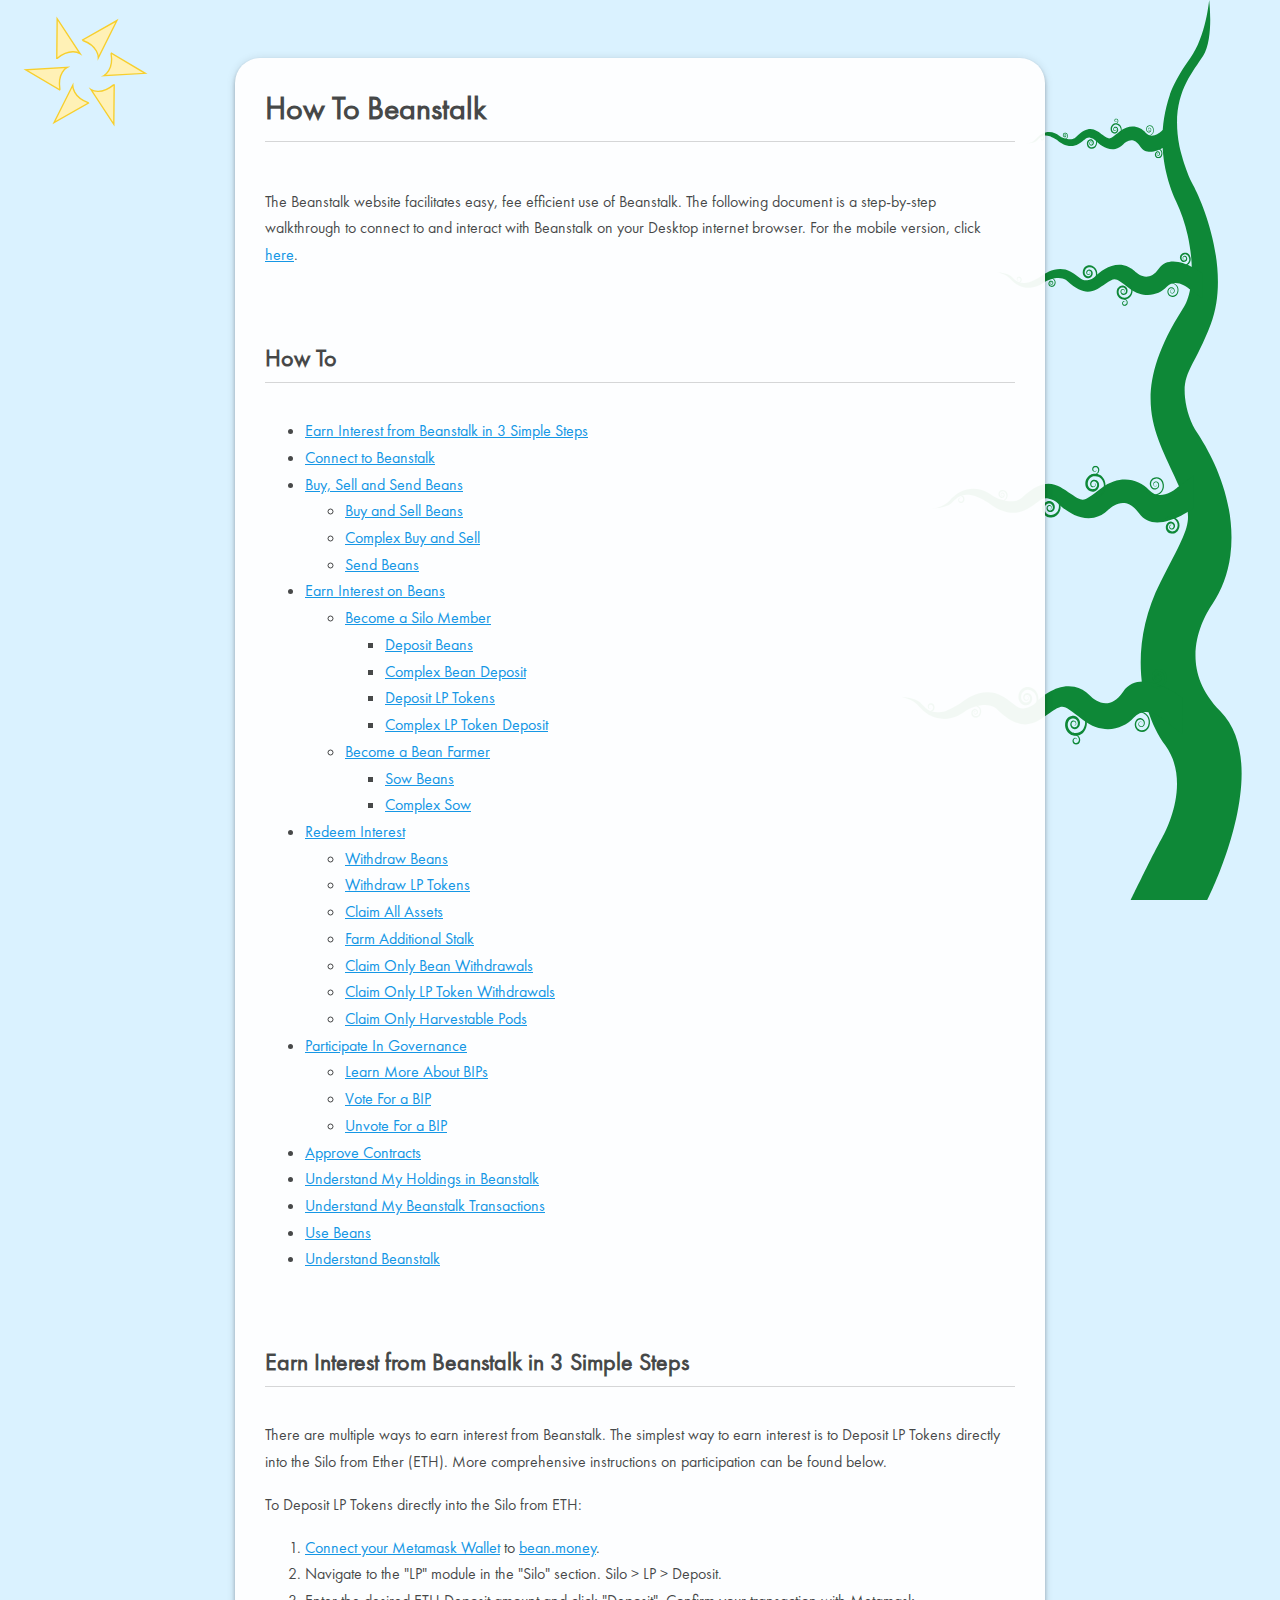
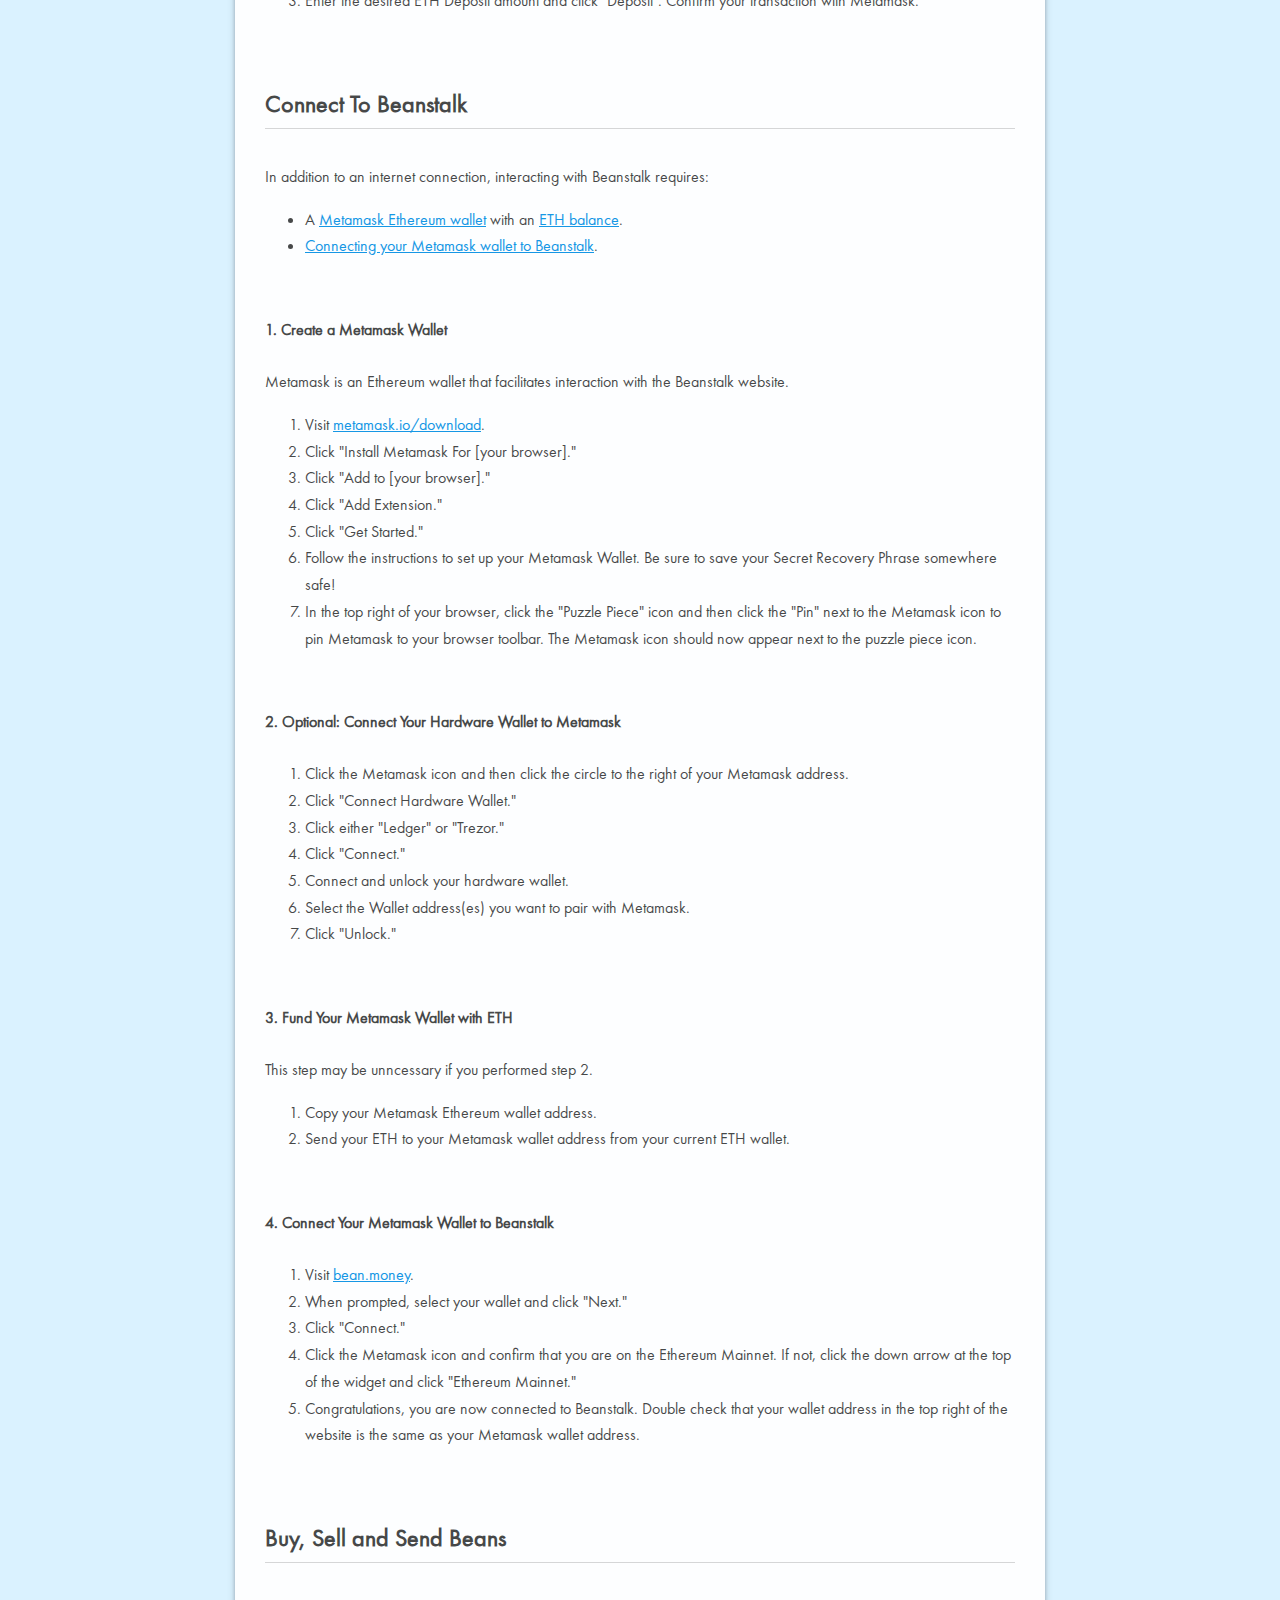
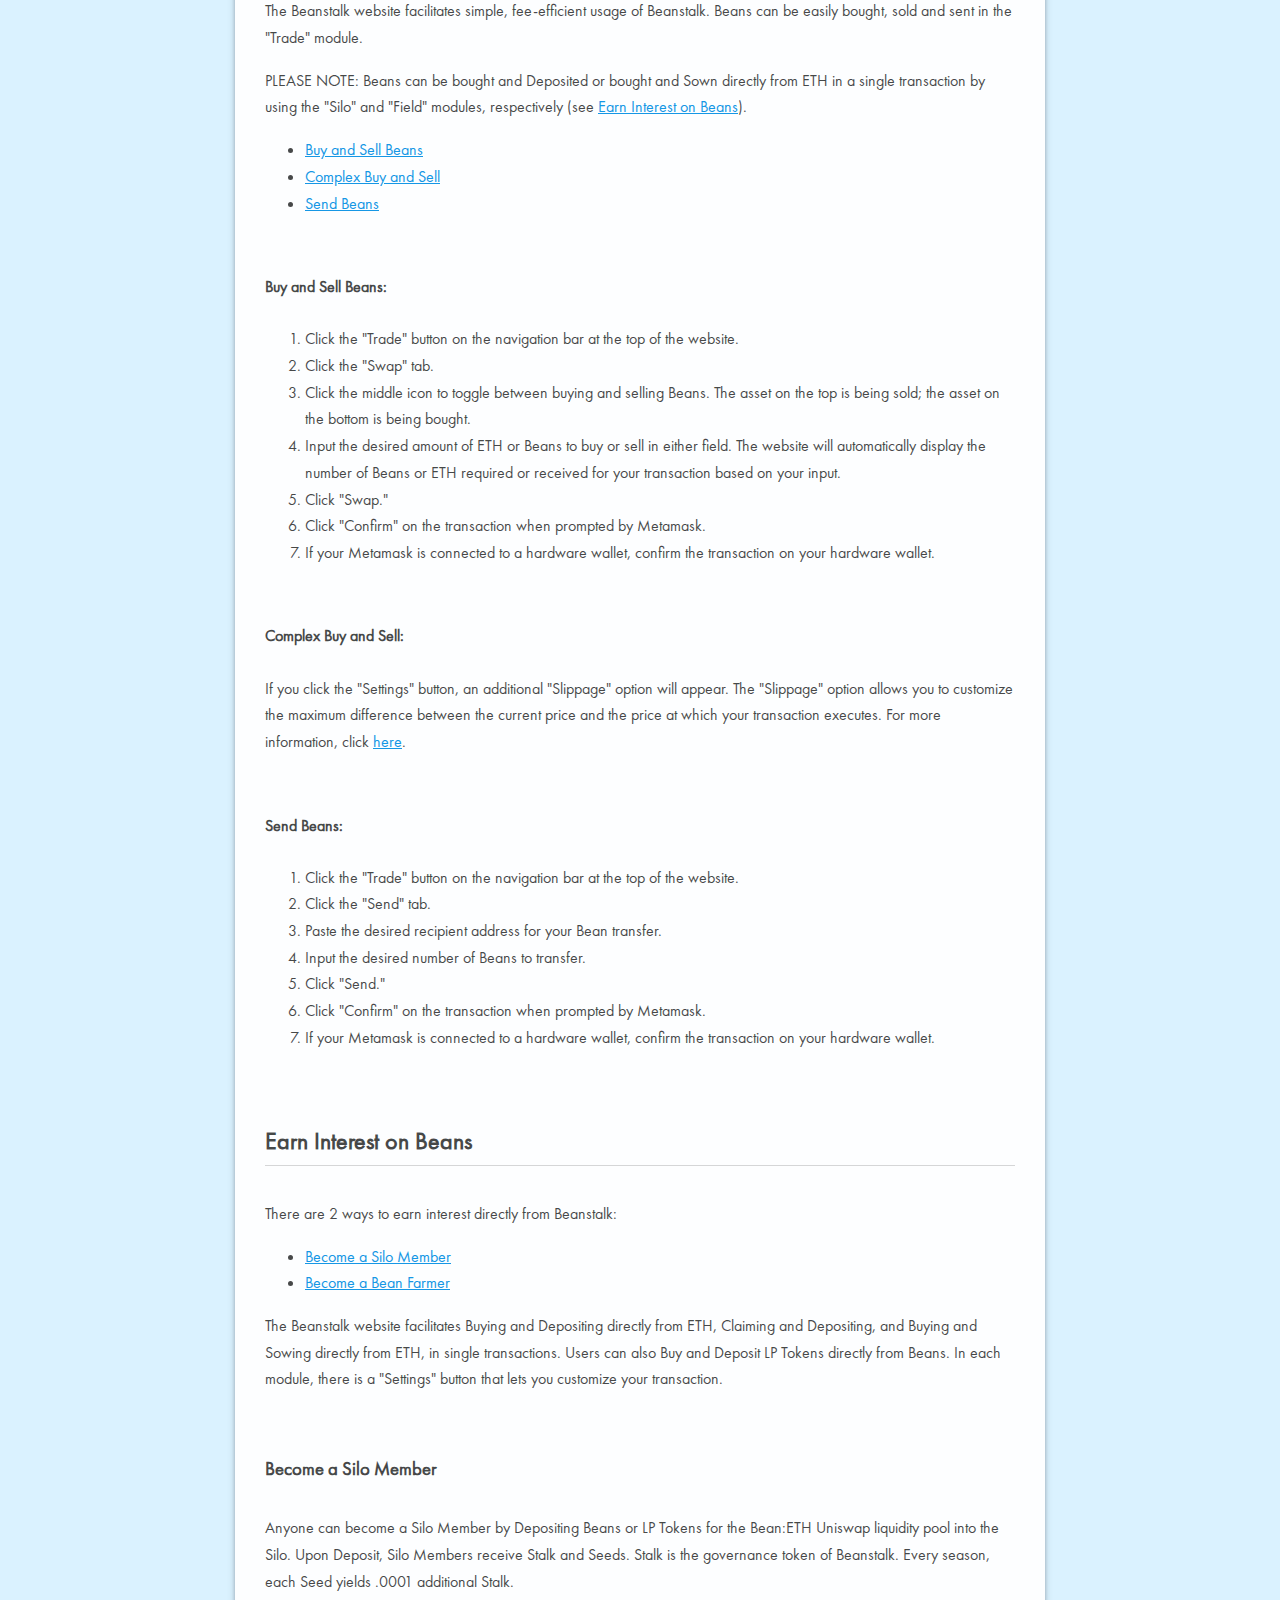
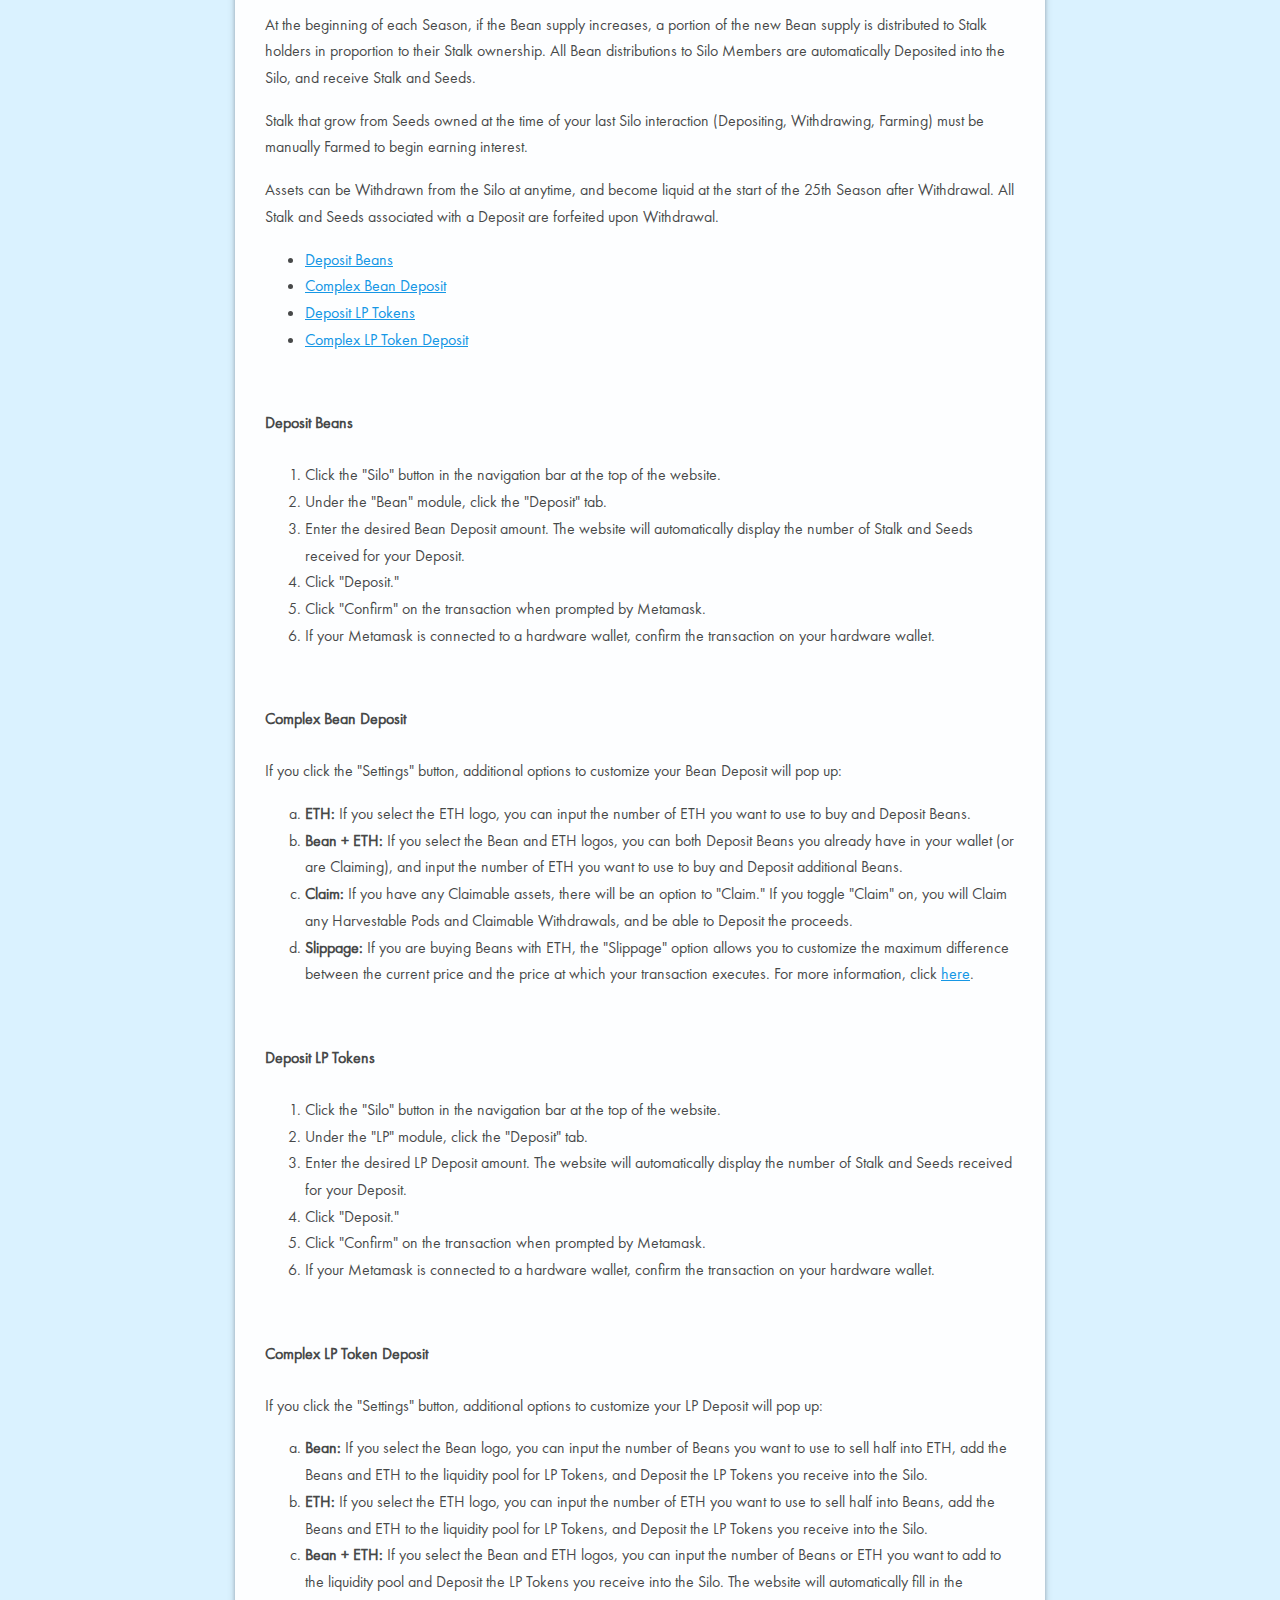
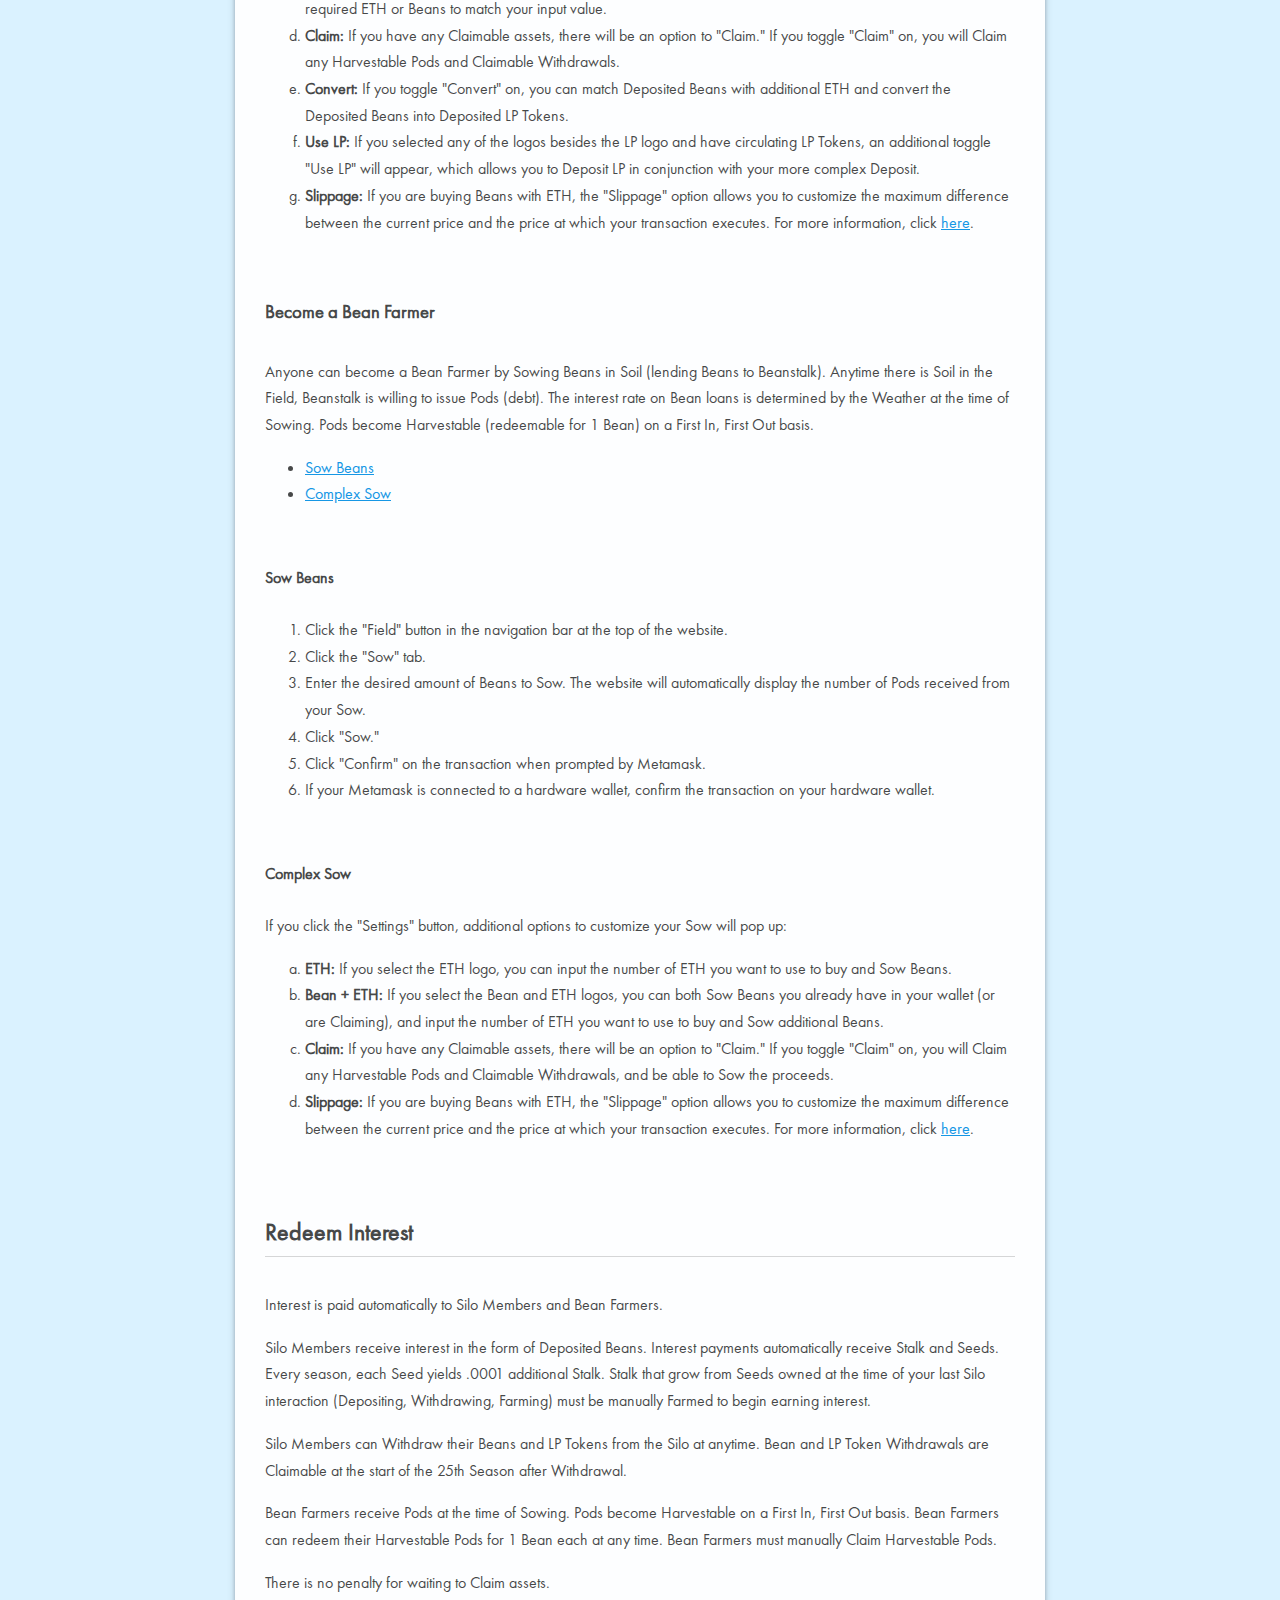
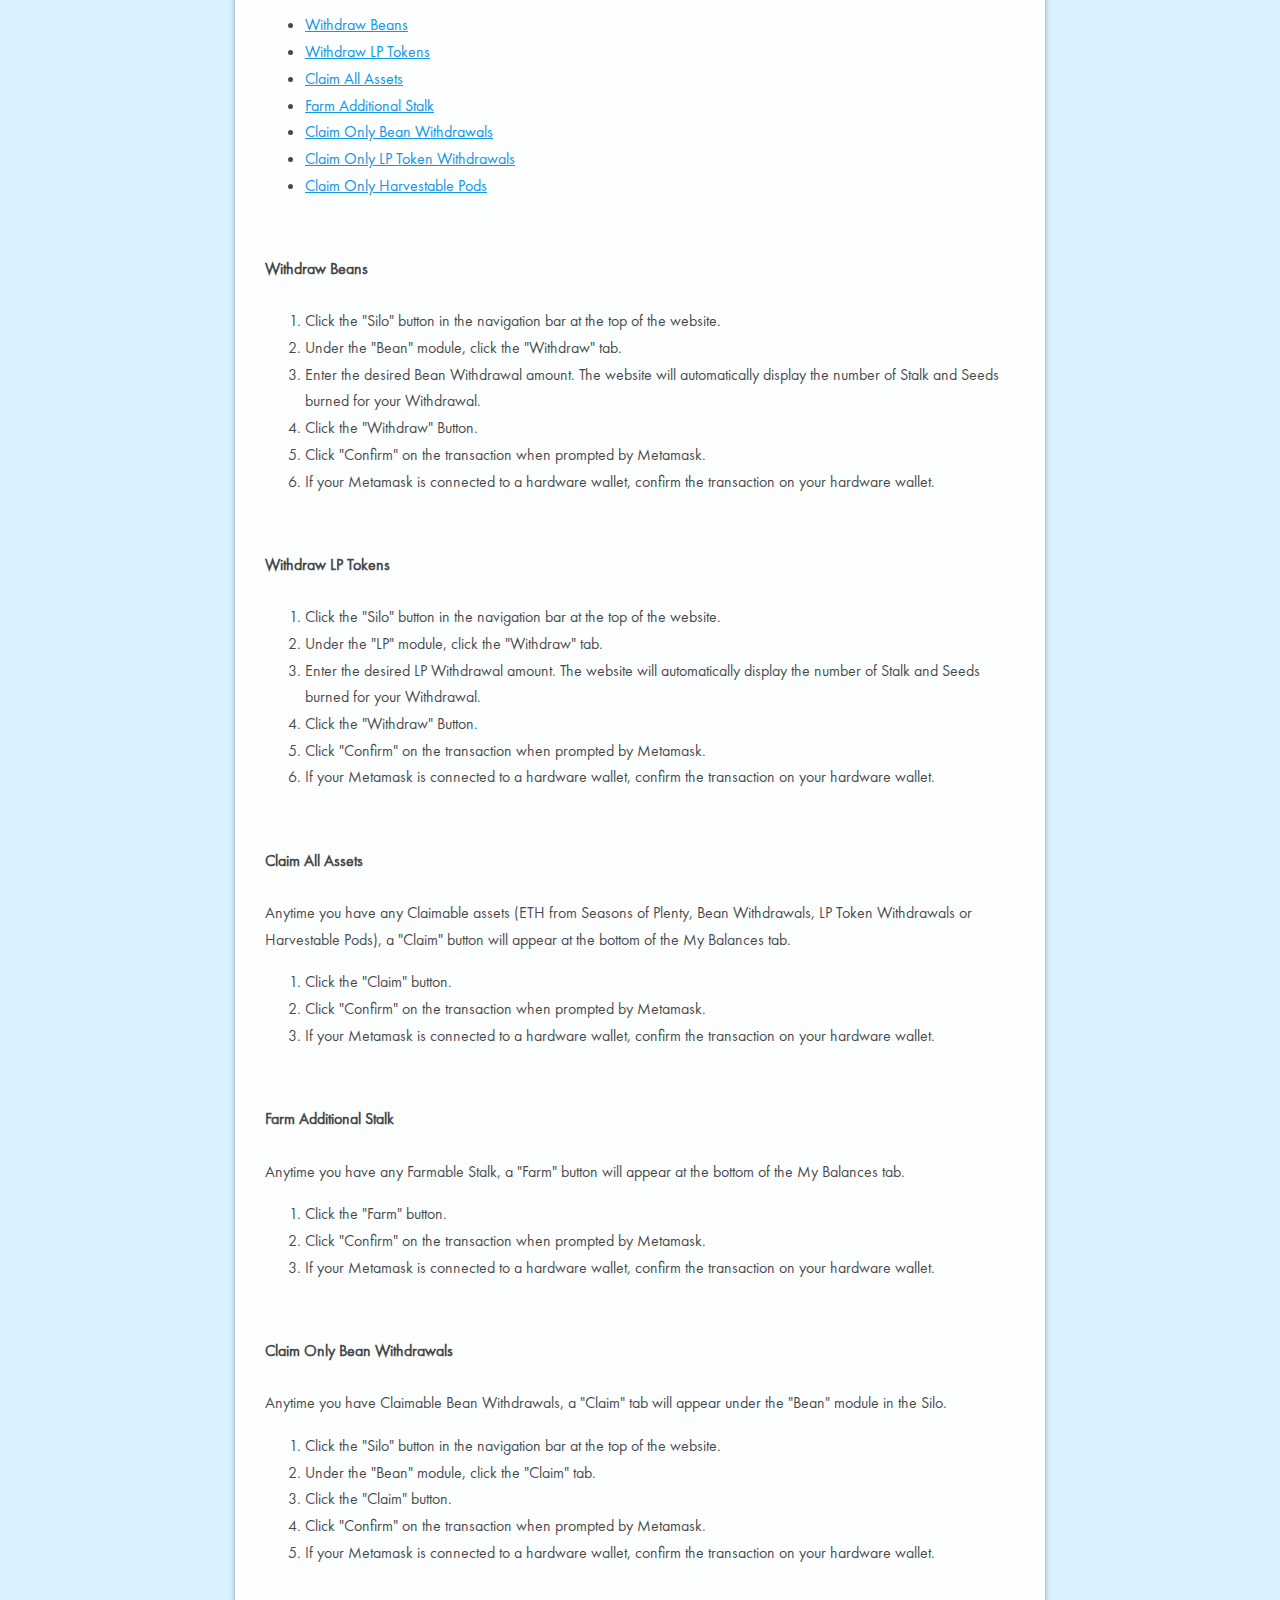
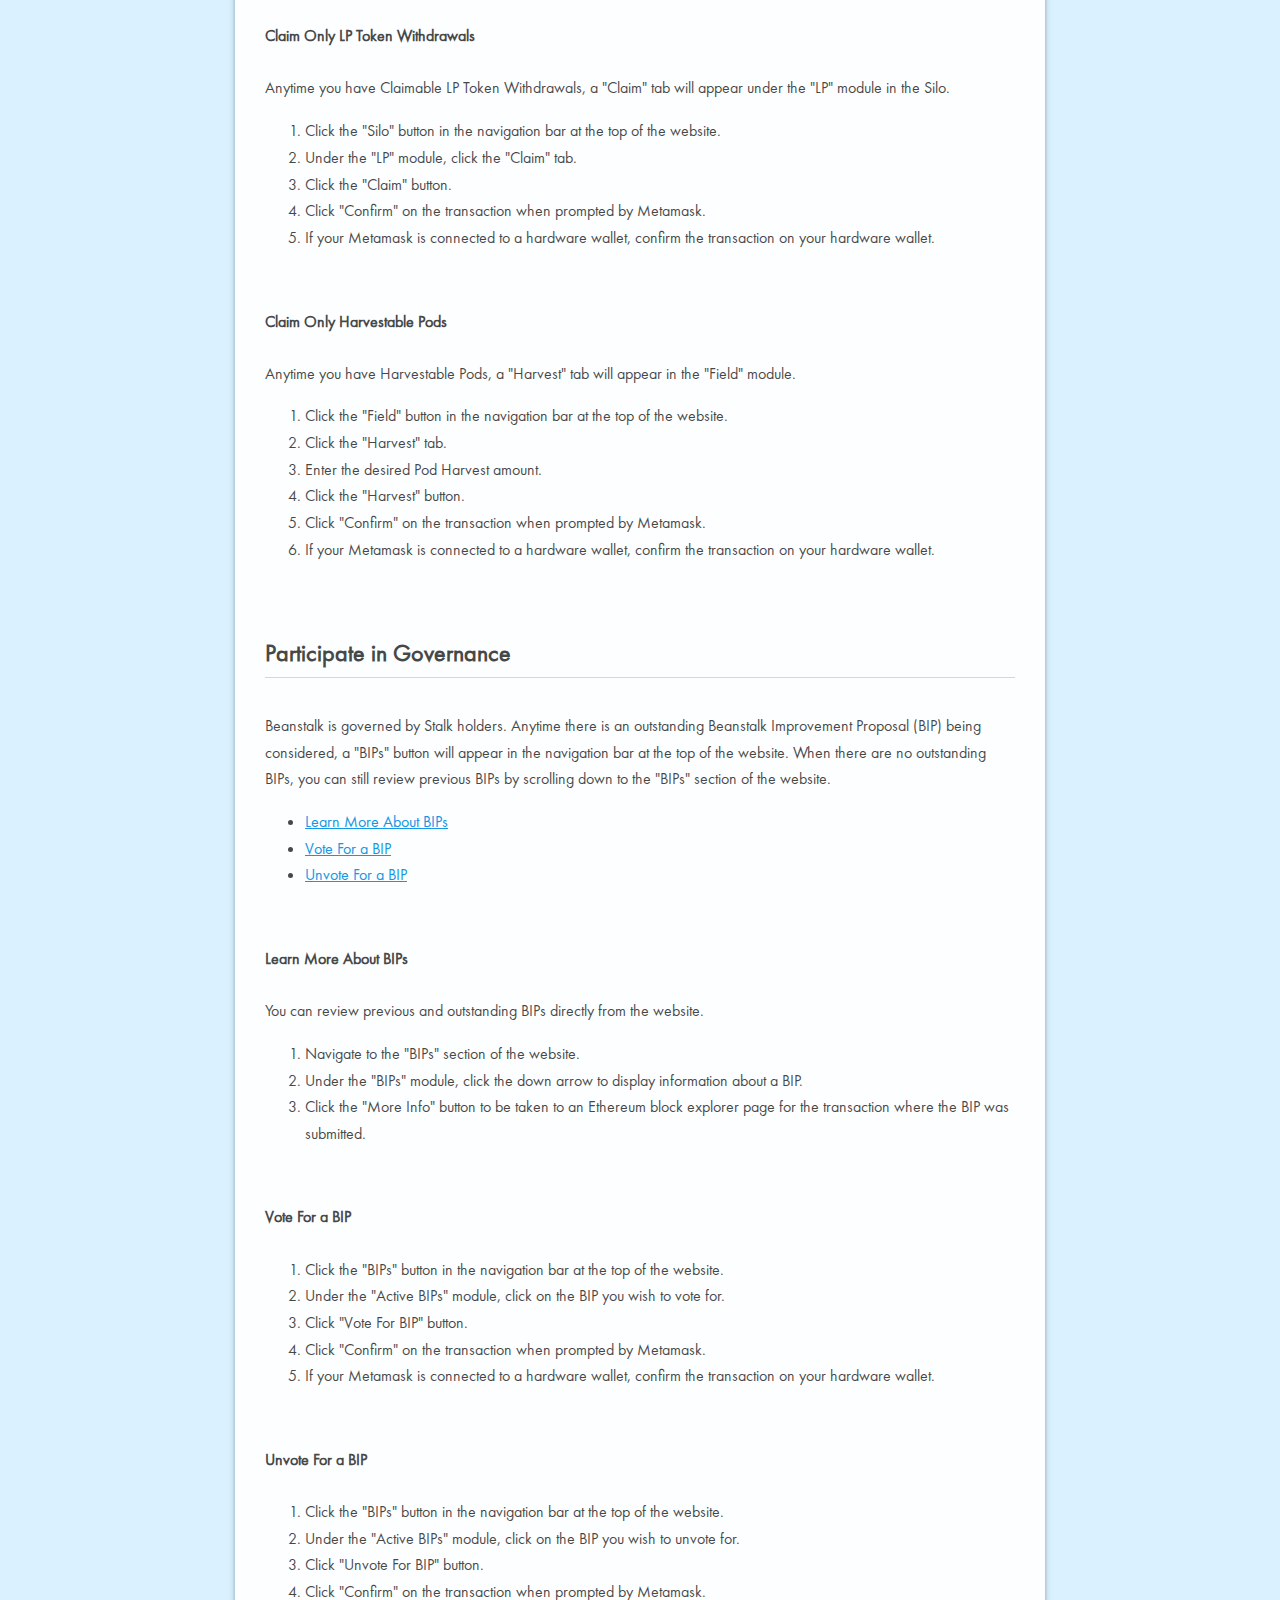
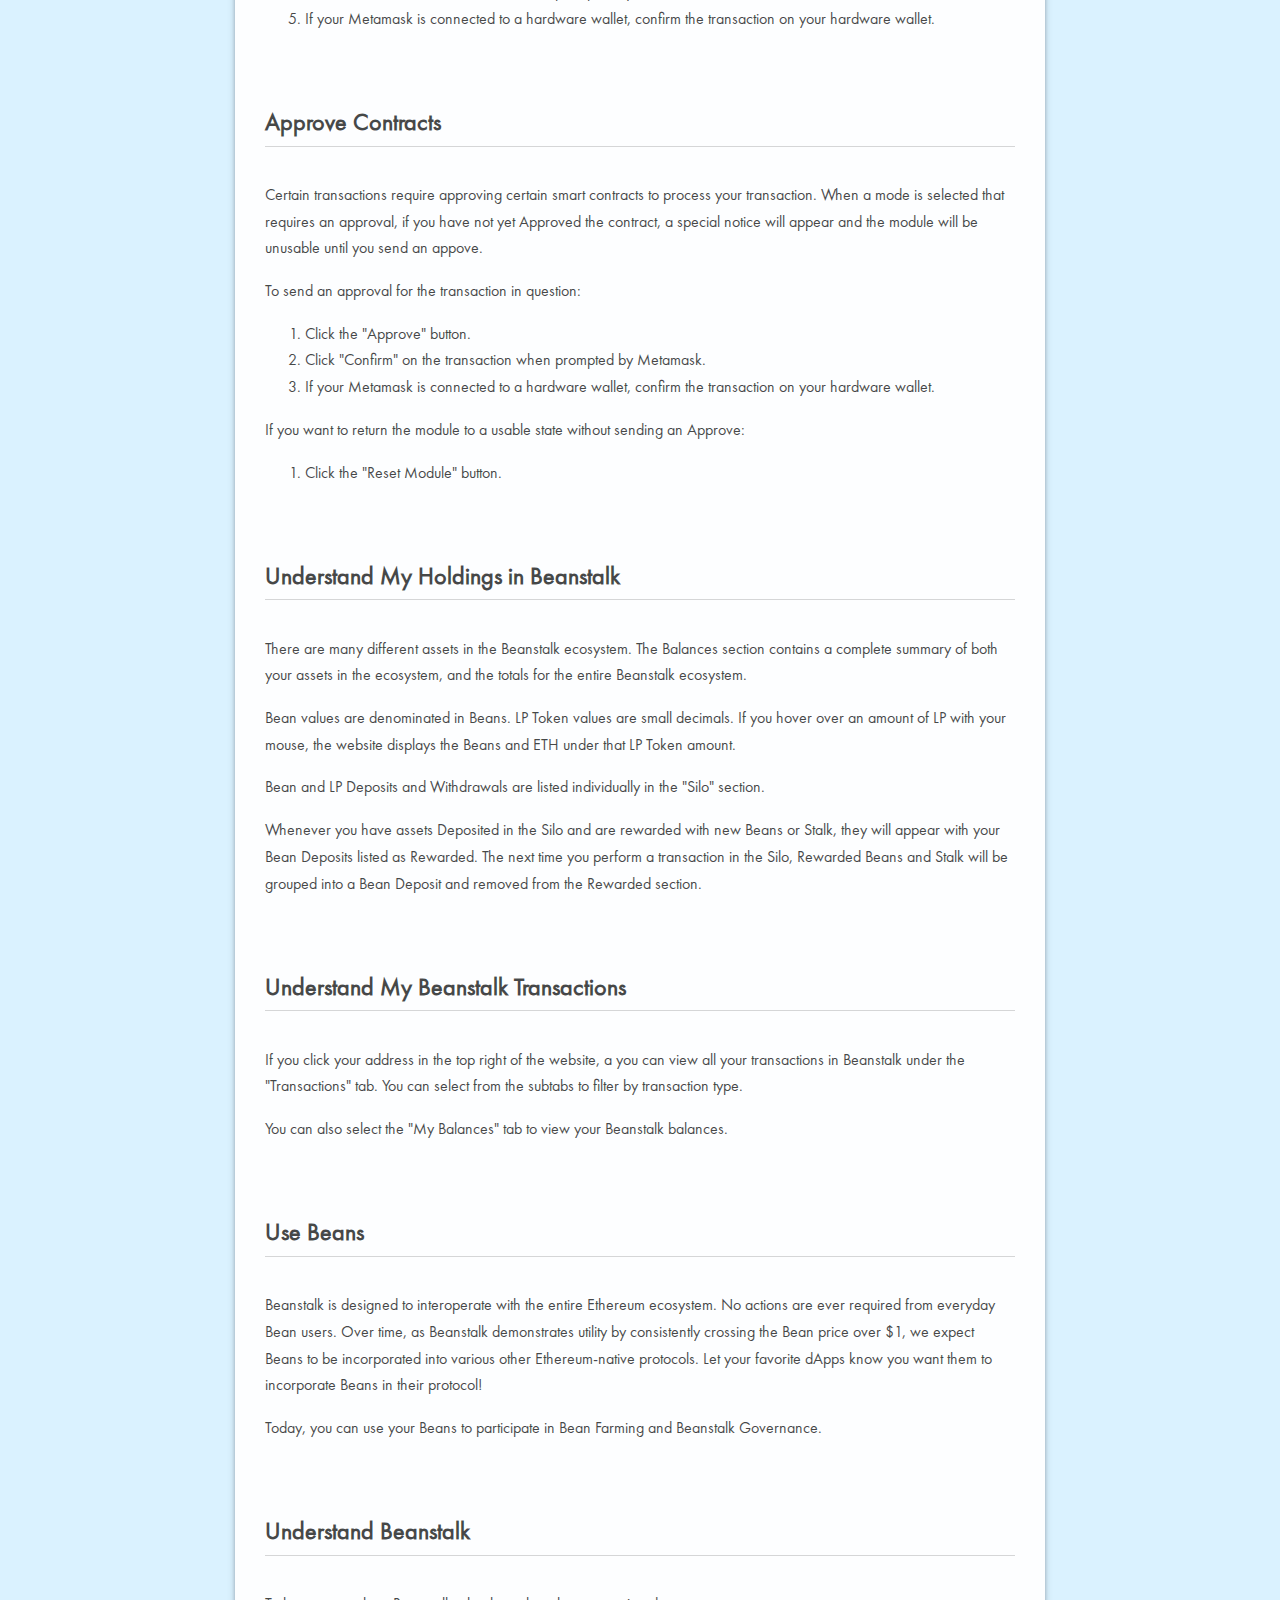
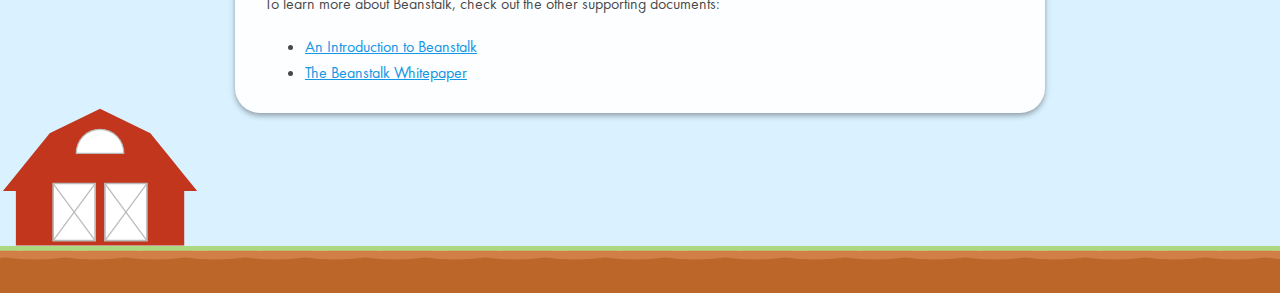
<file: About/How-To.html>
<!DOCTYPE html>
<html>

<head>
  <meta charset="utf-8">
  <meta name="viewport" content="width=device-width, initial-scale=1.0">
  <title>How To Guide</title>
  <link rel="stylesheet" href="style.css" />
  <style>
  body {
    background:
      url('../img/ground.svg') repeat-x bottom,
      url('../img/beanstalk-background.svg') no-repeat right fixed,
      url('../img/Sun.svg') no-repeat left fixed,
      url('../img/Barn.svg') no-repeat bottom;
    background-size:
      60px,
      contain,
      125px,
      200px;
    background-position:
      100% 100%,
      96%,
      2% 2%,
      0% calc(100% - 46px);
  }
  .stackedit {
    background-color: #DAF2FF;
  }
  /* li {
    position: relative;
  }
  .instructionalLink {
    position: absolute;
    left: -38px;
    top: 2px;
    height: 18px;
    width: 18px;
    border-radius: 9px;
    text-decoration: none;
    color: #0E8837;
    text-align: center;
    cursor: pointer;
  }
  img[name="instructional"] {
    display: none;
    height: 250px;
    width: auto;
  } */
</style>
<!-- <script>
function toggleImage(imageId) {
  const imageDisplay = document.getElementById(imageId).style.display
  document.getElementById(imageId).style.display = imageDisplay === 'block' ? 'none' : 'block'
}
</script> -->
</head>

<body class="stackedit">
  <div class="stackedit__html">
    <h1 id="how-to-beanstalk">How To Beanstalk</h1>
    <p>The Beanstalk website facilitates easy, fee efficient use of Beanstalk.  The following document is a step-by-step walkthrough to connect to and interact with Beanstalk on your Desktop internet browser. For the mobile version, click <a href="/About/How-To-Mobile.html">here</a>.</p>
    <!-- <p>Most instructions have an accompanying photo to assist you. To display the photo, click the 🖼 icon next to a step. The photos for this guide were taken in the Brave Browser, but Metamask can also be connected to Beanstalk using multiple other browsers.</p> -->
    <h2 id="how-to">How To</h2>
    <ul>
      <li><a href="#earn-interest-from-beanstalk-in-three-simple-steps">Earn Interest from Beanstalk in 3 Simple Steps</a></li>
      <li><a href="#connect-to-beanstalk">Connect to Beanstalk</a></li>
      <li><a href="#buy-sell-and-send-beans">Buy, Sell and Send Beans</a></li>
        <ul>
          <li><a href="#buy-and-sell-beans">Buy and Sell Beans</a></li>
          <li><a href="#complex-buy-and-sell">Complex Buy and Sell</a></li>
          <li><a href="#send-beans">Send Beans</a></li>
        </ul>
      <li><a href="#earn-interest-on-beans">Earn Interest on Beans</a>
        <ul>
          <li><a href="#become-a-silo-member">Become a Silo Member</a>
            <ul>
              <li><a href="#deposit-beans">Deposit Beans</a></li>
              <li><a href="#complex-bean-deposit">Complex Bean Deposit</a></li>
              <li><a href="#deposit-lp-tokens">Deposit LP Tokens</a></li>
              <li><a href="#complex-lp-token-deposit">Complex LP Token Deposit</a></li>
            </ul>
          </li>
          <li><a href="#become-a-bean-farmer">Become a Bean Farmer</a>
            <ul>
              <li><a href="#sow-beans">Sow Beans</a></li>
              <li><a href="#complex-sow">Complex Sow</a></li>
            </ul>
          </li>
        </ul>
      </li>
      <li><a href="#redeem-interest">Redeem Interest</a>
        <ul>
          <li><a href="#withdraw-beans">Withdraw Beans</a></li>
          <li><a href="#withdraw-lp-tokens">Withdraw LP Tokens</a></li>
          <li><a href="#claim-all-assets">Claim All Assets</a></li>
          <li><a href="#claim-additional-stalk">Farm Additional Stalk</a></li>
          <li><a href="#claim-only-bean-withdrawals">Claim Only Bean Withdrawals</a></li>
          <li><a href="#claim-only-lp-token-withdrawals">Claim Only LP Token Withdrawals</a></li>
          <li><a href="#claim-only-harvestable-pods">Claim Only Harvestable Pods</a></li>
        </ul>
      </li>
      <li><a href="#participate-in-governance">Participate In Governance</a>
        <ul>
          <li><a href="#learn-more-about-bips">Learn More About BIPs</a></li>
          <li><a href="#vote-for-a-bip">Vote For a BIP</a></li>
          <li><a href="#unvote-for-a-bip">Unvote For a BIP</a></li>
        </ul>
      </li>
      <li><a href="#approve-contracts">Approve Contracts</a></li>
      <li><a href="#understand-my-holdings-in-beanstalk">Understand My Holdings in Beanstalk</a></li>
      <li><a href="#understand-my-beanstalk-transactions">Understand My Beanstalk Transactions</a></li>
      <li><a href="#use-beans">Use Beans</a></li>
      <li><a href="#understand-beanstalk">Understand Beanstalk</a></li>
    </ul>
    <h2 id="earn-interest-from-beanstalk-in-three-simple-steps">Earn Interest from Beanstalk in 3 Simple Steps</h2>
    <p>There are multiple ways to earn interest from Beanstalk. The simplest way to earn interest is to Deposit LP Tokens directly into the Silo from Ether (ETH). More comprehensive instructions on participation can be found below.</p>
    <p>To Deposit LP Tokens directly into the Silo from ETH:</p>
    <ol>
      <li><a href="#connect-your-metamask-wallet-to-beanstalk">Connect your Metamask Wallet</a> to <a target="_blank" href="http://bean.money">bean.money</a>.</li>
      <li>Navigate to the "LP" module in the "Silo" section. Silo > LP > Deposit.</li>
      <li>Enter the desired ETH Deposit amount and click "Deposit". Confirm your transaction with Metamask.</li>
    </ol>
    <h2 id="connect-to-beanstalk">Connect To Beanstalk</h2>
    <p>In addition to an internet connection, interacting with Beanstalk requires:</p>
    <ul>
      <li>A <a href="#create-a-metamask-wallet">Metamask Ethereum wallet</a> with an <a href="#fund-your-metamask-wallet-with-ether-eth">ETH balance</a>.</li>
      <li><a href="#connect-your-metamask-wallet-to-beanstalk">Connecting your Metamask wallet to Beanstalk</a>.</li>
    </ul>
    <h4 id="create-a-metamask-wallet">1. Create a Metamask Wallet</h4>
    <p>Metamask is an Ethereum wallet that facilitates interaction with the Beanstalk website. </p>
    <ol>
      <li>
        Visit <a target="_blank" href="https://metamask.io/download">metamask.io/download</a>.
      </li>
      <li>
        Click "Install Metamask For [your browser]."
        <!-- <a class="instructionalLink" href="javascript:toggleImage('2a')">🖼</a>
        <img id="2a" name="instructional" src="../img/inst/2a.png" alt="2a" /> -->
      </li>
      <li>
        Click "Add to [your browser]."
        <!-- <a class="instructionalLink" href="javascript:toggleImage('2b')">🖼</a>
        <img id="2b" name="instructional" src="../img/inst/2b.png" alt="2b" /> -->
      </li>
      <li>
        Click "Add Extension."
        <!-- <a class="instructionalLink" href="javascript:toggleImage('2c')">🖼</a>
        <img id="2c" name="instructional" src="../img/inst/2c.png" alt="2c" /> -->
      </li>
      <li>
        Click "Get Started."
        <!-- <a class="instructionalLink" href="javascript:toggleImage('2d')">🖼</a>
        <img id="2d" name="instructional" src="../img/inst/2d.png" alt="2d" /> -->
      </li>
      <li>Follow the instructions to set up your Metamask Wallet. Be sure to save your Secret Recovery Phrase somewhere safe!</li>
      <li>
        In the top right of your browser, click the "Puzzle Piece" icon and then click the "Pin" next to the Metamask icon to pin Metamask to your browser toolbar. The Metamask icon should now appear next to the puzzle piece icon.
        <!-- <a class="instructionalLink" href="javascript:toggleImage('2e')">🖼</a>
        <img id="2e" name="instructional" src="../img/inst/2e.png" alt="2e" /> -->
      </li>
    </ol>
    <h4 id="connect-your-hardware-wallet-to-metamask">2. Optional: Connect Your Hardware Wallet to Metamask</h4>
    <ol>
      <li>
        Click the Metamask icon and then click the circle to the right of your Metamask address.
        <!-- <a class="instructionalLink" href="javascript:toggleImage('3a')">🖼</a>
        <img id="3a" name="instructional" src="../img/inst/3a.png" alt="3a" /> -->
      </li>
      <li>
        Click "Connect Hardware Wallet."
        <!-- <a class="instructionalLink" href="javascript:toggleImage('3b')">🖼</a>
        <img id="3b" name="instructional" src="../img/inst/3b.png" alt="3b" /> -->
      </li>
      <li>
        Click either "Ledger" or "Trezor."
        <!-- <a class="instructionalLink" href="javascript:toggleImage('3c')">🖼</a>
        <img id="3c" name="instructional" src="../img/inst/3c.png" alt="3c" /> -->
      </li>
      <li>
        Click "Connect."
        <!-- <a class="instructionalLink" href="javascript:toggleImage('3d')">🖼</a>
        <img id="3d" name="instructional" src="../img/inst/3d.png" alt="3d" /> -->
      </li>
      <li>Connect and unlock your hardware wallet.</li>
      <li>Select the Wallet address(es) you want to pair with Metamask.</li>
      <li>Click "Unlock."</li>
    </ol>
    <h4 id="fund-your-metamask-wallet-with-ether-eth">3. Fund Your Metamask Wallet with ETH</h4>
    <p>This step may be unncessary if you performed step 2.</p>
    <ol>
      <li>
        Copy your Metamask Ethereum wallet address.
        <!-- <a class="instructionalLink" href="javascript:toggleImage('4a')">🖼</a>
        <img id="4a" name="instructional" src="../img/inst/4a.png" alt="4a" /> -->
      </li>
      <li>Send your ETH to your Metamask wallet address from your current ETH wallet.</li>
    </ol>
    <h4 id="connect-your-metamask-wallet-to-beanstalk">4. Connect Your Metamask Wallet to Beanstalk</h4>
    <ol>
      <li>Visit <a target="_blank" href="http://bean.money">bean.money</a>.</li>
      <li>
        When prompted, select your wallet and click "Next."
        <!-- <a class="instructionalLink" href="javascript:toggleImage('5a')">🖼</a>
        <img id="5a" name="instructional" src="../img/inst/5a.png" alt="5a" /> -->
      </li>
      <li>
        Click "Connect."
        <!-- <a class="instructionalLink" href="javascript:toggleImage('5b')">🖼</a>
        <img id="5b" name="instructional" src="../img/inst/5b.png" alt="5b" /> -->
      </li>
      <li>
        Click the Metamask icon and confirm that you are on the Ethereum Mainnet. If not, click the down arrow at the top of the widget and click "Ethereum Mainnet."
        <!-- <a class="instructionalLink" href="javascript:toggleImage('5c')">🖼</a>
        <img id="5c" name="instructional" src="../img/inst/5c.png" alt="5c" /> -->
      </li>
      <li>
        Congratulations, you are now connected to Beanstalk. Double check that your wallet address in the top right of the website is the same as your Metamask wallet address.
        <!-- <a class="instructionalLink" href="javascript:toggleImage('5d')">🖼</a>
        <img id="5d" name="instructional" src="../img/inst/5d.png" alt="5d" /> -->
      </li>
    </ol>
    <h2 id="buy-sell-and-send-beans">Buy, Sell and Send Beans</h2>
    <p>The Beanstalk website facilitates simple, fee-efficient usage of Beanstalk. Beans can be easily bought, sold and sent in the "Trade" module.</p>
    <p>PLEASE NOTE: Beans can be bought and Deposited or bought and Sown directly from ETH in a single transaction by using the "Silo" and "Field" modules, respectively (see <a href="#earn-interest-on-beans">Earn Interest on Beans</a>).</p>
    <ul>
      <li><a href="#buy-and-sell-beans">Buy and Sell Beans</a></li>
      <li><a href="#complex-buy-and-sell">Complex Buy and Sell</a></li>
      <li><a href="#send-beans">Send Beans</a></li>
    </ul>
    <h4 id="buy-and-sell-beans">Buy and Sell Beans:</h4>
    <ol>
      <li>
        Click the "Trade" button on the navigation bar at the top of the website.
        <!-- <a class="instructionalLink" href="javascript:toggleImage('6a')">🖼</a>
        <img id="6a" name="instructional" src="../img/inst/6a.png" alt="6a" /> -->
      </li>
      <li>
        Click the "Swap" tab.
        <!-- <a class="instructionalLink" href="javascript:toggleImage('6b')">🖼</a>
        <img id="6b" name="instructional" src="../img/inst/6b.png" alt="6b" /> -->
      </li>
      <li>
        Click the middle icon to toggle between buying and selling Beans. The asset on the top is being sold; the asset on the bottom is being bought.
        <!-- <a class="instructionalLink" href="javascript:toggleImage('6c')">🖼</a>
        <img id="6c" name="instructional" src="../img/inst/6c.png" alt="6c" /> -->
      </li>
      <li>
        Input the desired amount of ETH or Beans to buy or sell in either field. The website will automatically display the number of Beans or ETH required or received for your transaction based on your input.
        <!-- <a class="instructionalLink" href="javascript:toggleImage('6d')">🖼</a>
        <img id="6d" name="instructional" src="../img/inst/6d.png" alt="6d" /> -->
      </li>
      <li>
        Click "Swap."
        <!-- <a class="instructionalLink" href="javascript:toggleImage('6e')">🖼</a>
        <img id="6e" name="instructional" src="../img/inst/6e.png" alt="6e" /> -->
      </li>
      <li>
        Click "Confirm" on the transaction when prompted by Metamask.
        <!-- <a class="instructionalLink" href="javascript:toggleImage('6f')">🖼</a>
        <img id="6f" name="instructional" src="../img/inst/6f.png" alt="6f" /> -->
      </li>
      <li>If your Metamask is connected to a hardware wallet, confirm the transaction on your hardware wallet.</li>
    </ol>
    <h4 id="complex-buy-and-sell">Complex Buy and Sell:</h4>
    <p>If you click the "Settings" button, an additional "Slippage" option will appear. The "Slippage" option allows you to customize the maximum difference between the current price and the price at which your transaction executes. For more information, click <a target="_blank" href="https://coinmarketcap.com/alexandria/glossary/slippage">here</a>.</p>
    <h4 id="send-beans">Send Beans:</h4>
    <ol>
      <li>
        Click the "Trade" button on the navigation bar at the top of the website.
        <!-- <a class="instructionalLink" href="javascript:toggleImage('7a')">🖼</a>
        <img id="7a" name="instructional" src="../img/inst/7a.png" alt="7a" /> -->
      </li>
      <li>
        Click the "Send" tab.
        <!-- <a class="instructionalLink" href="javascript:toggleImage('7b')">🖼</a>
        <img id="7b" name="instructional" src="../img/inst/7b.png" alt="7b" /> -->
      </li>
      <li>
        Paste the desired recipient address for your Bean transfer.
        <!-- <a class="instructionalLink" href="javascript:toggleImage('7c')">🖼</a>
        <img id="7c" name="instructional" src="../img/inst/7c.png" alt="7c" /> -->
      </li>
      <li>
        Input the desired number of Beans to transfer.
        <!-- <a class="instructionalLink" href="javascript:toggleImage('7d')">🖼</a>
        <img id="7d" name="instructional" src="../img/inst/7d.png" alt="7d" /> -->
      </li>
      <li>
        Click "Send."
        <!-- <a class="instructionalLink" href="javascript:toggleImage('7e')">🖼</a>
        <img id="7e" name="instructional" src="../img/inst/7e.png" alt="7e" /> -->
      </li>
      <li>
        Click "Confirm" on the transaction when prompted by Metamask.
        <!-- <a class="instructionalLink" href="javascript:toggleImage('7f')">🖼</a>
        <img id="7f" name="instructional" src="../img/inst/7f.png" alt="7f" /> -->
      </li>
      <li>If your Metamask is connected to a hardware wallet, confirm the transaction on your hardware wallet.</li>
    </ol>
    <h2 id="earn-interest-on-beans">Earn Interest on Beans</h2>
    <p>There are 2 ways to earn interest directly from Beanstalk:</p>
    <ul>
      <li><a href="#become-a-silo-member">Become a Silo Member</a></li>
      <li><a href="#become-a-bean-farmer">Become a Bean Farmer</a></li>
    </ul>
    <p>The Beanstalk website facilitates Buying and Depositing directly from ETH, Claiming and Depositing, and Buying and Sowing directly from ETH, in single transactions. Users can also Buy and Deposit LP Tokens directly from Beans. In each module, there is a "Settings" button that lets you customize your transaction.</p>
    <h3 id="become-a-silo-member">Become a Silo Member</h3>
    <p>Anyone can become a Silo Member by Depositing Beans or LP Tokens for the Bean:ETH Uniswap liquidity pool into the Silo. Upon Deposit, Silo Members receive Stalk and Seeds. Stalk is the governance token of Beanstalk. Every season, each Seed yields .0001 additional Stalk.</p>
    <p>At the beginning of each Season, if the Bean supply increases, a portion of the new Bean supply is distributed to Stalk holders in proportion to their Stalk ownership. All Bean distributions to Silo Members are automatically Deposited into the Silo, and receive Stalk and Seeds.</p>
    <p>Stalk that grow from Seeds owned at the time of your last Silo interaction (Depositing, Withdrawing, Farming) must be manually Farmed to begin earning interest.</p>
    <p>Assets can be Withdrawn from the Silo at anytime, and become liquid at the start of the 25th Season after Withdrawal. All Stalk and Seeds associated with a Deposit are forfeited upon Withdrawal.</p>
    <ul>
      <li><a href="#deposit-beans">Deposit Beans</a></li>
      <li><a href="#complex-bean-deposit">Complex Bean Deposit</a></li>
      <li><a href="#deposit-lp-tokens">Deposit LP Tokens</a></li>
      <li><a href="#complex-lp-token-deposit">Complex LP Token Deposit</a></li>
    </ul>
    <h4 id="deposit-beans">Deposit Beans</h4>
    <ol>
      <li>
        Click the "Silo" button in the navigation bar at the top of the website.
        <!-- <a class="instructionalLink" href="javascript:toggleImage('8a')">🖼</a>
        <img id="8a" name="instructional" src="../img/inst/8a.png" alt="8a" /> -->
      </li>
      <li>
        Under the "Bean" module, click the "Deposit" tab.
        <!-- <a class="instructionalLink" href="javascript:toggleImage('8b')">🖼</a>
        <img id="8b" name="instructional" src="../img/inst/8b.png" alt="8b" /> -->
      </li>
      <li>
        Enter the desired Bean Deposit amount. The website will automatically display the number of Stalk and Seeds received for your Deposit.
        <!-- <a class="instructionalLink" href="javascript:toggleImage('8c')">🖼</a>
        <img id="8c" name="instructional" src="../img/inst/8c.png" alt="8c" /> -->
      </li>
      <li>
        Click "Deposit."
        <!-- <a class="instructionalLink" href="javascript:toggleImage('8d')">🖼</a>
        <img id="8d" name="instructional" src="../img/inst/8d.png" alt="8d" /> -->
      </li>
      <li>
        Click "Confirm" on the transaction when prompted by Metamask.
        <!-- <a class="instructionalLink" href="javascript:toggleImage('8e')">🖼</a>
        <img id="8e" name="instructional" src="../img/inst/8e.png" alt="8e" /> -->
      </li>
      <li>If your Metamask is connected to a hardware wallet, confirm the transaction on your hardware wallet.</li>
    </ol>
    <h4 id="complex-bean-deposit">Complex Bean Deposit</h4>
    <p>If you click the "Settings" button, additional options to customize your Bean Deposit will pop up:</p>
    <ol type="a">
      <li><b>ETH:</b> If you select the ETH logo, you can input the number of ETH you want to use to buy and Deposit Beans.</li>
      <li><b>Bean + ETH:</b> If you select the Bean and ETH logos, you can both Deposit Beans you already have in your wallet (or are Claiming), and input the number of ETH you want to use to buy and Deposit additional Beans.</li>
      <li><b>Claim:</b> If you have any Claimable assets, there will be an option to "Claim." If you toggle "Claim" on, you will Claim any Harvestable Pods and Claimable Withdrawals, and be able to Deposit the proceeds.</li>
      <li><b>Slippage:</b> If you are buying Beans with ETH, the "Slippage" option allows you to customize the maximum difference between the current price and the price at which your transaction executes. For more information, click <a target="_blank" href="https://coinmarketcap.com/alexandria/glossary/slippage">here</a>.</li>
    </ol>
    <h4 id="deposit-lp-tokens">Deposit LP Tokens</h4>
    <ol>
      <li>
        Click the "Silo" button in the navigation bar at the top of the website.
        <!-- <a class="instructionalLink" href="javascript:toggleImage('9a')">🖼</a>
        <img id="9a" name="instructional" src="../img/inst/9a.png" alt="9a" /> -->
      </li>
      <li>
        Under the "LP" module, click the "Deposit" tab.
        <!-- <a class="instructionalLink" href="javascript:toggleImage('9b')">🖼</a>
        <img id="9b" name="instructional" src="../img/inst/9b.png" alt="9b" /> -->
      </li>
      <li>
        Enter the desired LP Deposit amount. The website will automatically display the number of Stalk and Seeds received for your Deposit.
        <!-- <a class="instructionalLink" href="javascript:toggleImage('9c')">🖼</a>
        <img id="9c" name="instructional" src="../img/inst/9c.png" alt="9c" /> -->
      </li>
      <li>
        Click "Deposit."
        <!-- <a class="instructionalLink" href="javascript:toggleImage('9d')">🖼</a>
        <img id="9d" name="instructional" src="../img/inst/9d.png" alt="9d" /> -->
      </li>
      <li>
        Click "Confirm" on the transaction when prompted by Metamask.
        <!-- <a class="instructionalLink" href="javascript:toggleImage('9e')">🖼</a>
        <img id="9e" name="instructional" src="../img/inst/9e.png" alt="9e" /> -->
      </li>
      <li>If your Metamask is connected to a hardware wallet, confirm the transaction on your hardware wallet.</li>
    </ol>
    <h4 id="complex-lp-token-deposit">Complex LP Token Deposit</h4>
    <p>If you click the "Settings" button, additional options to customize your LP Deposit will pop up:</p>
    <ol type="a">
      <li><b>Bean:</b> If you select the Bean logo, you can input the number of Beans you want to use to sell half into ETH, add the Beans and ETH to the liquidity pool for LP Tokens, and Deposit the LP Tokens you receive into the Silo.</li>
      <li><b>ETH:</b> If you select the ETH logo, you can input the number of ETH you want to use to sell half into Beans, add the Beans and ETH to the liquidity pool for LP Tokens, and Deposit the LP Tokens you receive into the Silo.</li>
      <li><b>Bean + ETH:</b> If you select the Bean and ETH logos, you can input the number of Beans or ETH you want to add to the liquidity pool and Deposit the LP Tokens you receive into the Silo. The website will automatically fill in the required ETH or Beans to match your input value.</li>
      <li><b>Claim:</b> If you have any Claimable assets, there will be an option to "Claim." If you toggle "Claim" on, you will Claim any Harvestable Pods and Claimable Withdrawals.</li>
      <li><b>Convert:</b> If you toggle "Convert" on, you can match Deposited Beans with additional ETH and convert the Deposited Beans into Deposited LP Tokens.</li>
      <li><b>Use LP:</b> If you selected any of the logos besides the LP logo and have circulating LP Tokens, an additional toggle "Use LP" will appear, which allows you to Deposit LP in conjunction with your more complex Deposit.</li>
      <li><b>Slippage:</b> If you are buying Beans with ETH, the "Slippage" option allows you to customize the maximum difference between the current price and the price at which your transaction executes. For more information, click <a target="_blank" href="https://coinmarketcap.com/alexandria/glossary/slippage">here</a>.</li>
    </ol>
    <h3 id="become-a-bean-farmer">Become a Bean Farmer</h3>
    <p>Anyone can become a Bean Farmer by Sowing Beans in Soil (lending Beans to Beanstalk). Anytime there is Soil in the Field, Beanstalk is willing to issue Pods (debt). The interest rate on Bean loans is determined by the Weather at the time of Sowing. Pods become Harvestable (redeemable for 1 Bean) on a First In, First Out basis.</p>
    <ul>
      <li><a href="#sow-beans">Sow Beans</a></li>
      <li><a href="#complex-sow">Complex Sow</a></li>
    </ul>
    <h4 id="sow-beans">Sow Beans</h4>
    <ol>
      <li>
        Click the "Field" button in the navigation bar at the top of the website.
        <!-- <a class="instructionalLink" href="javascript:toggleImage('10a')">🖼</a>
        <img id="10a" name="instructional" src="../img/inst/10a.png" alt="10a" /> -->
      </li>
      <li>
        Click the "Sow" tab.
        <!-- <a class="instructionalLink" href="javascript:toggleImage('10b')">🖼</a>
        <img id="10b" name="instructional" src="../img/inst/10b.png" alt="10b" /> -->
      </li>
      <li>
        Enter the desired amount of Beans to Sow. The website will automatically display the number of Pods received from your Sow.
        <!-- <a class="instructionalLink" href="javascript:toggleImage('10c')">🖼</a>
        <img id="10c" name="instructional" src="../img/inst/10c.png" alt="10c" /> -->
      </li>
      <li>
        Click "Sow."
        <!-- <a class="instructionalLink" href="javascript:toggleImage('10d')">🖼</a>
        <img id="10d" name="instructional" src="../img/inst/10d.png" alt="10d" /> -->
      </li>
      <li>
        Click "Confirm" on the transaction when prompted by Metamask.
        <!-- <a class="instructionalLink" href="javascript:toggleImage('10e')">🖼</a>
        <img id="10e" name="instructional" src="../img/inst/10e.png" alt="10e" /> -->
      </li>
      <li>If your Metamask is connected to a hardware wallet, confirm the transaction on your hardware wallet.</li>
    </ol>
    <h4 id="complex-sow">Complex Sow</h4>
    <p>If you click the "Settings" button, additional options to customize your Sow will pop up:</p>
    <ol type="a">
      <li><b>ETH:</b> If you select the ETH logo, you can input the number of ETH you want to use to buy and Sow Beans.</li>
      <li><b>Bean + ETH:</b> If you select the Bean and ETH logos, you can both Sow Beans you already have in your wallet (or are Claiming), and input the number of ETH you want to use to buy and Sow additional Beans.</li>
      <li><b>Claim:</b> If you have any Claimable assets, there will be an option to "Claim." If you toggle "Claim" on, you will Claim any Harvestable Pods and Claimable Withdrawals, and be able to Sow the proceeds.</li>
      <li><b>Slippage:</b> If you are buying Beans with ETH, the "Slippage" option allows you to customize the maximum difference between the current price and the price at which your transaction executes. For more information, click <a target="_blank" href="https://coinmarketcap.com/alexandria/glossary/slippage">here</a>.</li>
    </ol>
    <h2 id="redeem-interest">Redeem Interest</h2>
    <p>Interest is paid automatically to Silo Members and Bean Farmers.</p>
    <p>Silo Members receive interest in the form of Deposited Beans. Interest payments automatically receive Stalk and Seeds. Every season, each Seed yields .0001 additional Stalk. Stalk that grow from Seeds owned at the time of your last Silo interaction (Depositing, Withdrawing, Farming) must be manually Farmed to begin earning interest.</p>
    <p>Silo Members can Withdraw their Beans and LP Tokens from the Silo at anytime. Bean and LP Token Withdrawals are Claimable at the start of the 25th Season after Withdrawal.</p>
    <p>Bean Farmers receive Pods at the time of Sowing. Pods become Harvestable on a First In, First Out basis.  Bean Farmers can redeem their Harvestable Pods for 1 Bean each at any time. Bean Farmers must manually Claim Harvestable Pods.</p>
    <p>There is no penalty for waiting to Claim assets.</p>
    <ul>
      <li><a href="#withdraw-beans">Withdraw Beans</a></li>
      <li><a href="#withdraw-lp-tokens">Withdraw LP Tokens</a></li>
      <li><a href="#claim-all-assets">Claim All Assets</a></li>
      <li><a href="#claim-additional-stalk">Farm Additional Stalk</a></li>
      <li><a href="#claim-only-bean-withdrawals">Claim Only Bean Withdrawals</a></li>
      <li><a href="#claim-only-lp-token-withdrawals">Claim Only LP Token Withdrawals</a></li>
      <li><a href="#claim-only-harvestable-pods">Claim Only Harvestable Pods</a></li>
    </ul>
    <h4 id="withdraw-beans">Withdraw Beans</h4>
    <ol>
      <li>
        Click the "Silo" button in the navigation bar at the top of the website.
        <!-- <a class="instructionalLink" href="javascript:toggleImage('11a')">🖼</a>
        <img id="11a" name="instructional" src="../img/inst/11a.png" alt="11a" /> -->
      </li>
      <li>
        Under the "Bean" module, click the "Withdraw" tab.
        <!-- <a class="instructionalLink" href="javascript:toggleImage('11b')">🖼</a>
        <img id="11b" name="instructional" src="../img/inst/11b.png" alt="11b" /> -->
      </li>
      <li>
        Enter the desired Bean Withdrawal amount. The website will automatically display the number of Stalk and Seeds burned for your Withdrawal.
        <!-- <a class="instructionalLink" href="javascript:toggleImage('11c')">🖼</a>
        <img id="11c" name="instructional" src="../img/inst/11c.png" alt="11c" /> -->
      </li>
      <li>
        Click the "Withdraw" Button.
        <!-- <a class="instructionalLink" href="javascript:toggleImage('11d')">🖼</a>
        <img id="11d" name="instructional" src="../img/inst/11d.png" alt="11d" /> -->
      </li>
      <li>
        Click "Confirm" on the transaction when prompted by Metamask.
        <!-- <a class="instructionalLink" href="javascript:toggleImage('11e')">🖼</a>
        <img id="11e" name="instructional" src="../img/inst/11e.png" alt="11e" /> -->
      </li>
      <li>If your Metamask is connected to a hardware wallet, confirm the transaction on your hardware wallet.</li>
    </ol>
    <h4 id="withdraw-lp-tokens">Withdraw LP Tokens</h4>
    <ol>
      <li>
        Click the "Silo" button in the navigation bar at the top of the website.
        <!-- <a class="instructionalLink" href="javascript:toggleImage('12a')">🖼</a>
        <img id="12a" name="instructional" src="../img/inst/12a.png" alt="12a" /> -->
      </li>
      <li>
        Under the "LP" module, click the "Withdraw" tab.
        <!-- <a class="instructionalLink" href="javascript:toggleImage('12b')">🖼</a>
        <img id="12b" name="instructional" src="../img/inst/12b.png" alt="12b" /> -->
      </li>
      <li>
        Enter the desired LP Withdrawal amount. The website will automatically display the number of Stalk and Seeds burned for your Withdrawal.
        <!-- <a class="instructionalLink" href="javascript:toggleImage('12c')">🖼</a>
        <img id="12c" name="instructional" src="../img/inst/12c.png" alt="12c" /> -->
      </li>
      <li>
        Click the "Withdraw" Button.
        <!-- <a class="instructionalLink" href="javascript:toggleImage('12d')">🖼</a>
        <img id="12d" name="instructional" src="../img/inst/12d.png" alt="12d" /> -->
      </li>
      <li>
        Click "Confirm" on the transaction when prompted by Metamask.
        <!-- <a class="instructionalLink" href="javascript:toggleImage('12e')">🖼</a>
        <img id="12e" name="instructional" src="../img/inst/12e.png" alt="12e" /> -->
      </li>
      <li>If your Metamask is connected to a hardware wallet, confirm the transaction on your hardware wallet.</li>
    </ol>
    <h4 id="claim-all-assets">Claim All Assets</h4>
    <p>Anytime you have any Claimable assets (ETH from Seasons of Plenty, Bean Withdrawals, LP Token Withdrawals or Harvestable Pods), a "Claim" button will appear at the bottom of the My Balances tab.</p>
    <ol>
      <li>
        Click the "Claim" button.
        <!-- <a class="instructionalLink" href="javascript:toggleImage('13a')">🖼</a>
        <img id="13a" name="instructional" src="../img/inst/13a.png" alt="13a" /> -->
      </li>
      <li>
        Click "Confirm" on the transaction when prompted by Metamask.
        <!-- <a class="instructionalLink" href="javascript:toggleImage('13b')">🖼</a>
        <img id="13b" name="instructional" src="../img/inst/13b.png" alt="13b" /> -->
      </li>
      <li>If your Metamask is connected to a hardware wallet, confirm the transaction on your hardware wallet.</li>
    </ol>
    <h4 id="claim-additional-stalk">Farm Additional Stalk</h4>
    <p>Anytime you have any Farmable Stalk, a "Farm" button will appear at the bottom of the My Balances tab.</p>
    <ol>
      <li>
        Click the "Farm" button.
        <!-- <a class="instructionalLink" href="javascript:toggleImage('14a')">🖼</a>
        <img id="14a" name="instructional" src="../img/inst/14a.png" alt="14a" /> -->
      </li>
      <li>
        Click "Confirm" on the transaction when prompted by Metamask.
        <!-- <a class="instructionalLink" href="javascript:toggleImage('14b')">🖼</a>
        <img id="14b" name="instructional" src="../img/inst/14b.png" alt="14b" /> -->
      </li>
      <li>If your Metamask is connected to a hardware wallet, confirm the transaction on your hardware wallet.</li>
    </ol>
    <h4 id="claim-only-bean-withdrawals">Claim Only Bean Withdrawals</h4>
    <p>Anytime you have Claimable Bean Withdrawals, a "Claim" tab will appear under the "Bean" module in the Silo.</p>
    <ol>
      <li>
        Click the "Silo" button in the navigation bar at the top of the website.
        <!-- <a class="instructionalLink" href="javascript:toggleImage('15a')">🖼</a>
        <img id="15a" name="instructional" src="../img/inst/15a.png" alt="15a" /> -->
      </li>
      <li>
        Under the "Bean" module, click the "Claim" tab.
        <!-- <a class="instructionalLink" href="javascript:toggleImage('15b')">🖼</a>
        <img id="15b" name="instructional" src="../img/inst/15b.png" alt="15b" /> -->
      </li>
      <li>
        Click the "Claim" button.
        <!-- <a class="instructionalLink" href="javascript:toggleImage('15c')">🖼</a>
        <img id="15c" name="instructional" src="../img/inst/15c.png" alt="15c" /> -->
      </li>
      <li>
        Click "Confirm" on the transaction when prompted by Metamask.
        <!-- <a class="instructionalLink" href="javascript:toggleImage('15d')">🖼</a>
        <img id="15d" name="instructional" src="../img/inst/15d.png" alt="15d" /> -->
      </li>
      <li>If your Metamask is connected to a hardware wallet, confirm the transaction on your hardware wallet.</li>
    </ol>
    <h4 id="claim-only-lp-token-withdrawals">Claim Only LP Token Withdrawals</h4>
    <p>Anytime you have Claimable LP Token Withdrawals, a "Claim" tab will appear under the "LP" module in the Silo.</p>
    <ol>
      <li>
        Click the "Silo" button in the navigation bar at the top of the website.
        <!-- <a class="instructionalLink" href="javascript:toggleImage('16a')">🖼</a>
        <img id="16a" name="instructional" src="../img/inst/16a.png" alt="16a" /> -->
      </li>
      <li>
        Under the "LP" module, click the "Claim" tab.
        <!-- <a class="instructionalLink" href="javascript:toggleImage('16b')">🖼</a>
        <img id="16b" name="instructional" src="../img/inst/16b.png" alt="16b" /> -->
      </li>
      <li>
        Click the "Claim" button.
        <!-- <a class="instructionalLink" href="javascript:toggleImage('16c')">🖼</a>
        <img id="16c" name="instructional" src="../img/inst/16c.png" alt="16c" /> -->
      </li>
      <li>
        Click "Confirm" on the transaction when prompted by Metamask.
        <!-- <a class="instructionalLink" href="javascript:toggleImage('16d')">🖼</a>
        <img id="16d" name="instructional" src="../img/inst/16d.png" alt="16d" /> -->
      </li>
      <li>If your Metamask is connected to a hardware wallet, confirm the transaction on your hardware wallet.</li>
    </ol>
    <h4 id="claim-only-harvestable-pods">Claim Only Harvestable Pods</h4>
    <p>Anytime you have Harvestable Pods, a "Harvest" tab will appear in the "Field" module.</p>
    <ol>
      <li>
        Click the "Field" button in the navigation bar at the top of the website.
        <!-- <a class="instructionalLink" href="javascript:toggleImage('17a')">🖼</a>
        <img id="17a" name="instructional" src="../img/inst/17a.png" alt="17a" /> -->
      </li>
      <li>
        Click the "Harvest" tab.
        <!-- <a class="instructionalLink" href="javascript:toggleImage('17b')">🖼</a>
        <img id="17b" name="instructional" src="../img/inst/17b.png" alt="17b" /> -->
      </li>
      <li>
        Enter the desired Pod Harvest amount.
        <!-- <a class="instructionalLink" href="javascript:toggleImage('17c')">🖼</a>
        <img id="17c" name="instructional" src="../img/inst/17c.png" alt="17c" /> -->
      </li>
      <li>
        Click the "Harvest" button.
        <!-- <a class="instructionalLink" href="javascript:toggleImage('17d')">🖼</a>
        <img id="17d" name="instructional" src="../img/inst/17d.png" alt="17d" /> -->
      </li>
      <li>
        Click "Confirm" on the transaction when prompted by Metamask.
        <!-- <a class="instructionalLink" href="javascript:toggleImage('17e')">🖼</a>
        <img id="17e" name="instructional" src="../img/inst/17e.png" alt="17e" /> -->
      </li>
      <li>If your Metamask is connected to a hardware wallet, confirm the transaction on your hardware wallet.</li>
    </ol>
    <h2 id="participate-in-governance">Participate in Governance</h2>
    <p>Beanstalk is governed by Stalk holders. Anytime there is an outstanding Beanstalk Improvement Proposal (BIP) being considered, a "BIPs" button will appear in the navigation bar at the top of the website. When there are no outstanding BIPs, you can still review previous BIPs by scrolling down to the "BIPs" section of the website.</p>
    <ul>
      <li><a href="#learn-more-about-bips">Learn More About BIPs</a></li>
      <li><a href="#vote-for-a-bip">Vote For a BIP</a></li>
      <li><a href="#unvote-for-a-bip">Unvote For a BIP</a></li>
    </ul>
    <h4 id="learn-more-about-bips">Learn More About BIPs</h4>
    <p>You can review previous and outstanding BIPs directly from the website.</p>
    <ol>
      <li>Navigate to the "BIPs" section of the website.</li>
      <li>
        Under the "BIPs" module, click the down arrow to display information about a BIP.
        <!-- <a class="instructionalLink" href="javascript:toggleImage('18a')">🖼</a>
        <img id="18a" name="instructional" src="../img/inst/18a.png" alt="18a" /> -->
      </li>
      <li>
        Click the "More Info" button to be taken to an Ethereum block explorer page for the transaction where the BIP was submitted.
        <!-- <a class="instructionalLink" href="javascript:toggleImage('18b')">🖼</a>
        <img id="18b" name="instructional" src="../img/inst/18b.png" alt="18b" /> -->
      </li>
    </ol>
    <h4 id="vote-for-a-bip">Vote For a BIP</h4>
    <ol>
      <li>
        Click the "BIPs" button in the navigation bar at the top of the website.
        <!-- <a class="instructionalLink" href="javascript:toggleImage('19a')">🖼</a>
        <img id="19a" name="instructional" src="../img/inst/19a.png" alt="19a" /> -->
      </li>
      <li>
        Under the "Active BIPs" module, click on the BIP you wish to vote for.
        <!-- <a class="instructionalLink" href="javascript:toggleImage('19b')">🖼</a>
        <img id="19b" name="instructional" src="../img/inst/19b.png" alt="19b" /> -->
      </li>
      <li>
        Click "Vote For BIP" button.
        <!-- <a class="instructionalLink" href="javascript:toggleImage('19c')">🖼</a>
        <img id="19c" name="instructional" src="../img/inst/19c.png" alt="19c" /> -->
      </li>
      <li>
        Click "Confirm" on the transaction when prompted by Metamask.
        <!-- <a class="instructionalLink" href="javascript:toggleImage('19d')">🖼</a>
        <img id="19d" name="instructional" src="../img/inst/19d.png" alt="19d" /> -->
      </li>
      <li>If your Metamask is connected to a hardware wallet, confirm the transaction on your hardware wallet.</li>
    </ol>
    <h4 id="unvote-for-a-bip">Unvote For a BIP</h4>
    <ol>
      <li>
        Click the "BIPs" button in the navigation bar at the top of the website.
        <!-- <a class="instructionalLink" href="javascript:toggleImage('20a')">🖼</a>
        <img id="20a" name="instructional" src="../img/inst/20a.png" alt="20a" /> -->
      </li>
      <li>
        Under the "Active BIPs" module, click on the BIP you wish to unvote for.
        <!-- <a class="instructionalLink" href="javascript:toggleImage('20b')">🖼</a>
        <img id="20b" name="instructional" src="../img/inst/20b.png" alt="20b" /> -->
      </li>
      <li>
        Click "Unvote For BIP" button.
        <!-- <a class="instructionalLink" href="javascript:toggleImage('20c')">🖼</a>
        <img id="20c" name="instructional" src="../img/inst/20c.png" alt="20c" /> -->
      </li>
      <li>
        Click "Confirm" on the transaction when prompted by Metamask.
        <!-- <a class="instructionalLink" href="javascript:toggleImage('20d')">🖼</a>
        <img id="20d" name="instructional" src="../img/inst/20d.png" alt="20d" /> -->
      </li>
      <li>If your Metamask is connected to a hardware wallet, confirm the transaction on your hardware wallet.</li>
    </ol>
    <h2 id="approve-contracts">Approve Contracts</h2>
    <p>Certain transactions require approving certain smart contracts to process your transaction. When a mode is selected that requires an approval, if you have not yet Approved the contract, a special notice will appear and the module will be unusable until you send an appove.</p>
    <p>To send an approval for the transaction in question:</p>
    <ol>
      <li>
        Click the "Approve" button.
        <!-- <a class="instructionalLink" href="javascript:toggleImage('20a')">🖼</a>
        <img id="20a" name="instructional" src="../img/inst/20a.png" alt="20a" /> -->
      </li>
      <li>
        Click "Confirm" on the transaction when prompted by Metamask.
        <!-- <a class="instructionalLink" href="javascript:toggleImage('20d')">🖼</a>
        <img id="20d" name="instructional" src="../img/inst/20d.png" alt="20d" /> -->
      </li>
      <li>If your Metamask is connected to a hardware wallet, confirm the transaction on your hardware wallet.</li>
    </ol>
    <p>If you want to return the module to a usable state without sending an Approve:</p>
    <ol>
      <li>
        Click the "Reset Module" button.
        <!-- <a class="instructionalLink" href="javascript:toggleImage('20a')">🖼</a>
        <img id="20a" name="instructional" src="../img/inst/20a.png" alt="20a" /> -->
      </li>
    </ol>
    <h2 id="understand-my-holdings-in-beanstalk">Understand My Holdings in Beanstalk</h2>
    <p>There are many different assets in the Beanstalk ecosystem. The Balances section contains a complete summary of both your assets in the ecosystem, and the totals for the entire Beanstalk ecosystem.</p>
    <p>Bean values are denominated in Beans. LP Token values are small decimals. If you hover over an amount of LP with your mouse, the website displays the Beans and ETH under that LP Token amount.</p>
    <p>Bean and LP Deposits and Withdrawals are listed individually in the "Silo" section.</p>
    <p>Whenever you have assets Deposited in the Silo and are rewarded with new Beans or Stalk, they will appear with your Bean Deposits listed as Rewarded. The next time you perform a transaction in the Silo, Rewarded Beans and Stalk will be grouped into a Bean Deposit and removed from the Rewarded section.</p>
    <h2 id="understand-my-beanstalk-transactions">Understand My Beanstalk Transactions</h2>
    <p>If you click your address in the top right of the website, a you can view all your transactions in Beanstalk under the "Transactions" tab. You can select from the subtabs to filter by transaction type.</p>
    <p>You can also select the "My Balances" tab to view your Beanstalk balances.</p>
    <h2 id="use-beans">Use Beans</h2>
    <p>Beanstalk is designed to interoperate with the entire Ethereum ecosystem. No actions are ever required from everyday Bean users. Over time, as Beanstalk demonstrates utility by consistently crossing the Bean price over $1, we expect Beans to be incorporated into various other Ethereum-native protocols. Let your favorite dApps know you want them to incorporate Beans in their protocol!</p>
    <p>Today, you can use your Beans to participate in Bean Farming and Beanstalk Governance.</p>
    <h2 id="understand-beanstalk">Understand Beanstalk</h2>
    <p>To learn more about Beanstalk, check out the other supporting documents:</p>
    <ul>
      <li><a target="_blank" href="https://bean.money/About/Intro-to-Beanstalk.html">An Introduction to Beanstalk</a></li>
      <li><a target="_blank" href="https://bean.money/About/beanstalk.pdf">The Beanstalk Whitepaper</a></li>
    </ul>
  </div>
</body>

</html>
</file>
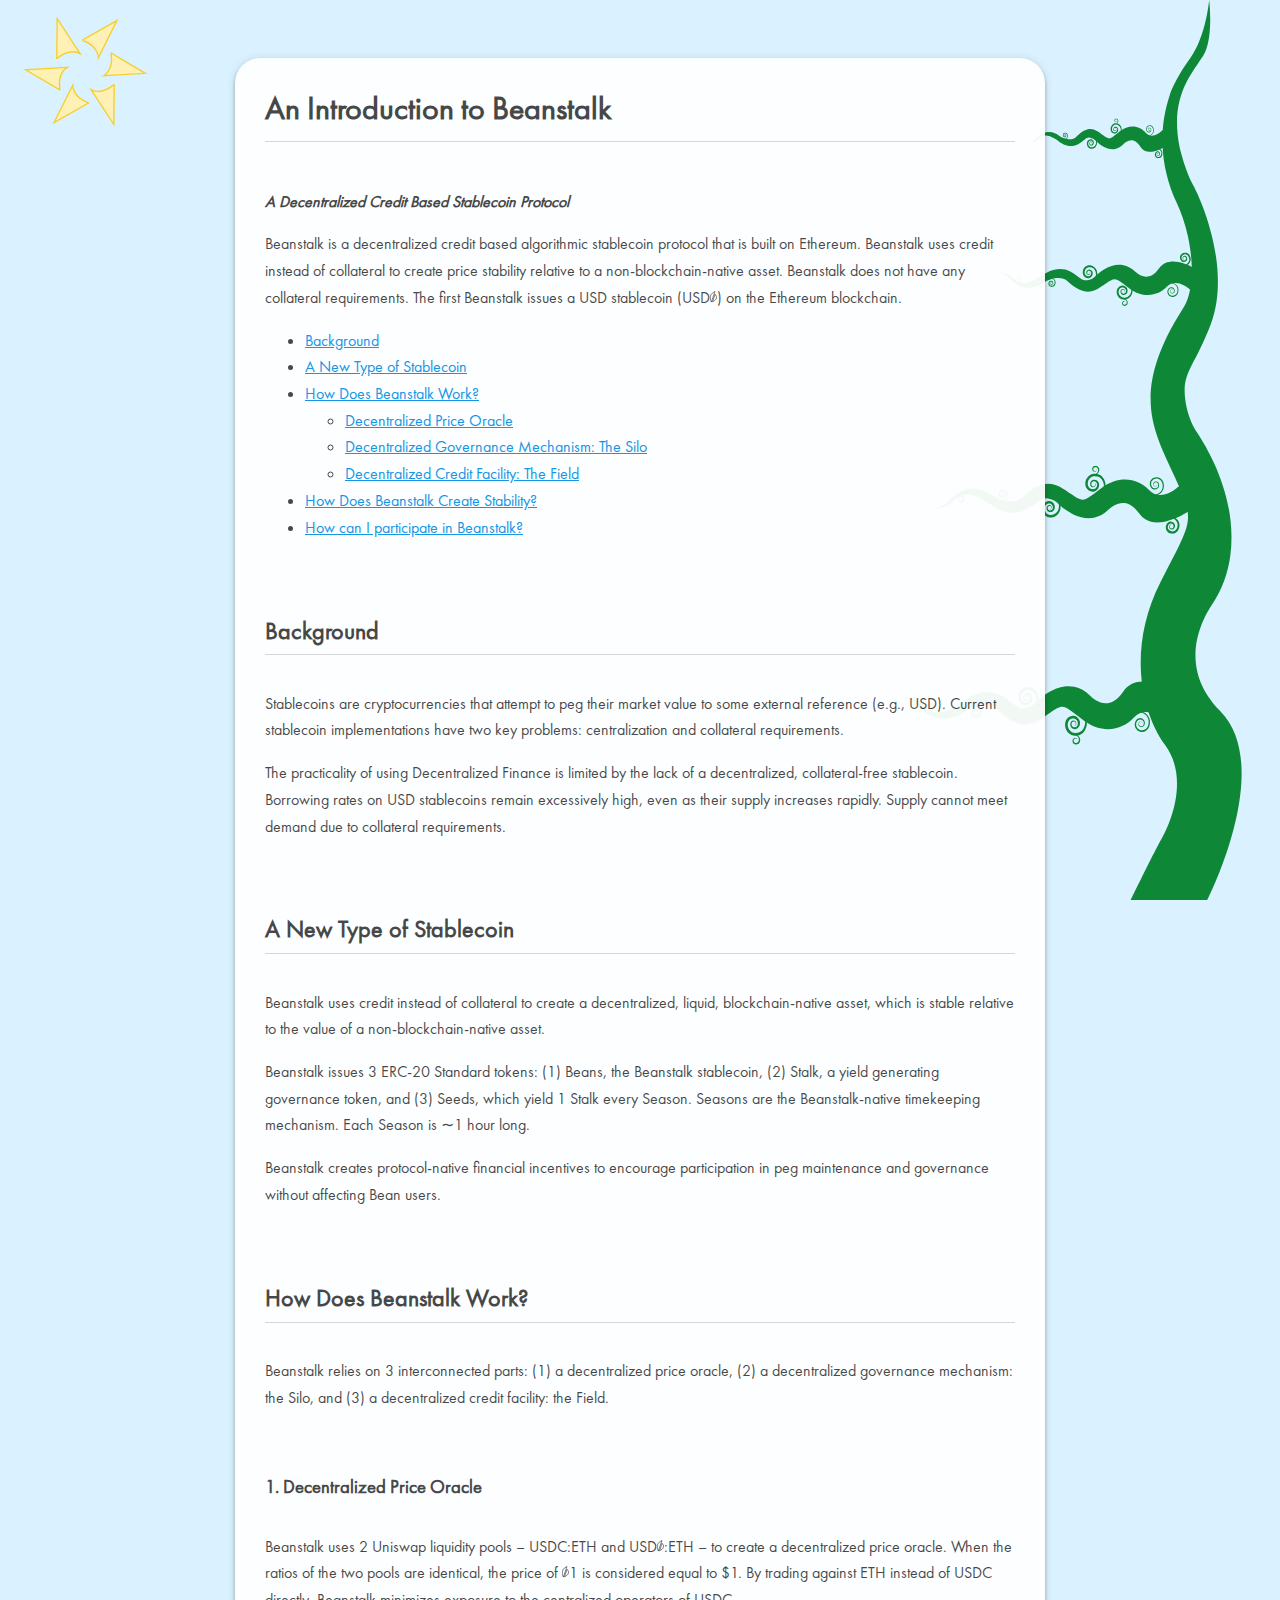
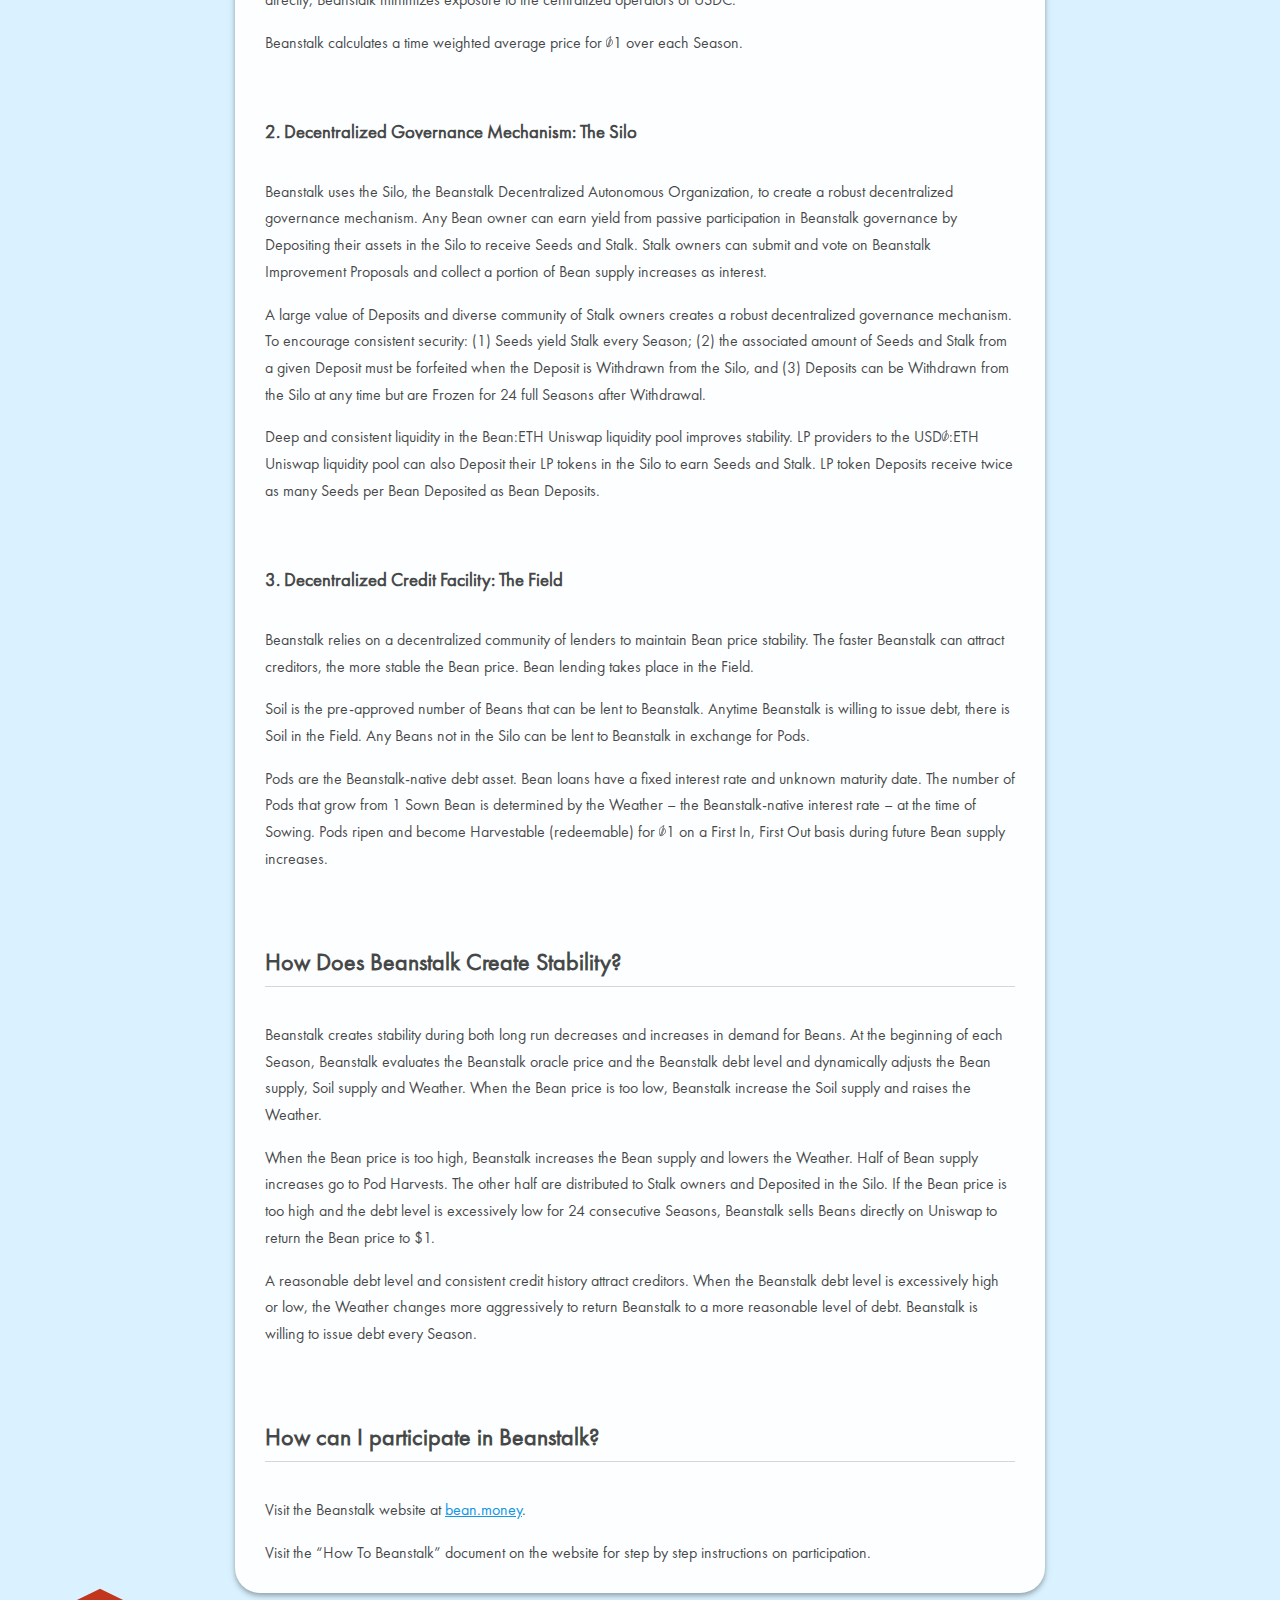
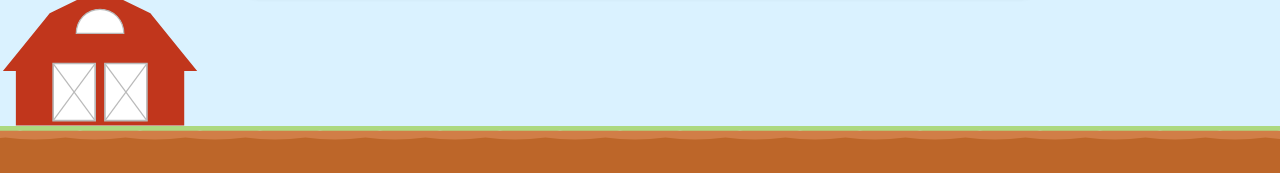
<file: About/Intro-to-Beanstalk.html>
<!DOCTYPE html>
<html>

<head>
  <meta charset="utf-8">
  <meta name="viewport" content="width=device-width, initial-scale=1.0">
  <title>Intro to Beanstalk</title>
  <link rel="stylesheet" href="style.css" />
  <style>
  body {
    background:
      url('../img/ground.svg') repeat-x bottom,
      url('../img/beanstalk-background.svg') no-repeat right fixed,
      url('../img/Sun.svg') no-repeat left fixed,
      url('../img/Barn.svg') no-repeat bottom;
    background-size:
      60px,
      contain,
      125px,
      200px;
    background-position:
      100% 100%,
      96%,
      2% 2%,
      0% calc(100% - 46px);
  }
  .stackedit {
    background-color: #DAF2FF;
  }
</style>
</head>

<body class="stackedit">
  <div class="stackedit__html">
    <h1 id="an-introduction-to-beanstalk">An Introduction to Beanstalk</h1>
    <p><em><strong>A Decentralized Credit Based Stablecoin Protocol</strong></em></p>
    <p>Beanstalk is a decentralized credit based algorithmic stablecoin protocol that is built on Ethereum. Beanstalk uses credit instead of collateral to create price stability relative to a non-blockchain-native asset. Beanstalk does not have any collateral requirements. The first Beanstalk issues a USD stablecoin (USD<img src="../img/bean-bold-logo.svg" alt="Bean Logo"/>) on the Ethereum blockchain.</p>
    <ul>
      <li><a href="#background">Background</a></li>
      <li><a href="#a-new-type-of-stablecoin">A New Type of Stablecoin</a></li>
      <li><a href="#how-does-beanstalk-work">How Does Beanstalk Work?</a>
        <ul>
          <li><a href="#decentralized-price-oracle">Decentralized Price Oracle </a></li>
          <li><a href="#decentralized-governance-mechanism-the-silo">Decentralized Governance Mechanism: The Silo</a></li>
          <li><a href="#decentralized-credit-facility-the-field">Decentralized Credit Facility: The Field</a></li>
        </ul>
      </li>
      <li><a href="#how-does-beanstalk-create-stability">How Does Beanstalk Create Stability?</a></li>
      <li><a href="#how-can-i-participate-in-beanstalk">How can I participate in Beanstalk?</a></li>
    </ul>
    <h2 id="background">Background</h2>
    <p>Stablecoins are cryptocurrencies that attempt to peg their market value to some external reference (e.g., USD). Current stablecoin implementations have two key problems: centralization and collateral requirements.</p>
    <p>The practicality of using Decentralized Finance is limited by the lack of a decentralized, collateral-free stablecoin. Borrowing rates on USD stablecoins remain excessively high, even as their supply increases rapidly. Supply cannot meet demand due to collateral requirements.</p>
    <h2 id="a-new-type-of-stablecoin">A New Type of Stablecoin</h2>
    <p>Beanstalk uses credit instead of collateral to create a decentralized, liquid, blockchain-native asset, which is stable relative to the value of a non-blockchain-native asset.</p>
    <p>Beanstalk issues 3 ERC-20 Standard tokens: (1) Beans, the Beanstalk stablecoin, (2) Stalk, a yield generating governance token, and (3) Seeds, which yield 1 Stalk every Season. Seasons are the Beanstalk-native timekeeping mechanism. Each Season is ∼1 hour long.</p>
    <p>Beanstalk creates protocol-native financial incentives to encourage participation in peg maintenance and governance without affecting Bean users.</p>
    <h2 id="how-does-beanstalk-work">How Does Beanstalk Work?</h2>
    <p>Beanstalk relies on 3 interconnected parts: (1) a decentralized price oracle, (2) a decentralized governance mechanism: the Silo, and (3) a decentralized credit facility: the Field.</p>
    <h3 id="decentralized-price-oracle">1.	Decentralized Price Oracle</h3>
    <p>Beanstalk uses 2 Uniswap liquidity pools – USDC:ETH and USD<img src="../img/bean-bold-logo.svg" alt="Bean Logo"/>:ETH – to create a decentralized price oracle. When the ratios of the two pools are identical, the price of <img src="../img/bean-bold-logo.svg" alt="Bean Logo"/>1 is considered equal to $1. By trading against ETH instead of USDC directly, Beanstalk minimizes exposure to the centralized operators of USDC.</p>
    <p>Beanstalk calculates a time weighted average price for <img src="../img/bean-bold-logo.svg" alt="Bean Logo"/>1 over each Season.</p>
    <h3 id="decentralized-governance-mechanism-the-silo">2.	Decentralized Governance Mechanism: The Silo</h3>
    <p>Beanstalk uses the Silo, the Beanstalk Decentralized Autonomous Organization, to create a robust decentralized governance mechanism. Any Bean owner can earn yield from passive participation in Beanstalk governance by Depositing their assets in the Silo to receive Seeds and Stalk. Stalk owners can submit and vote on Beanstalk Improvement Proposals and collect a portion of Bean supply increases as interest.</p>
    <p>A large value of Deposits and diverse community of Stalk owners creates a robust decentralized governance mechanism. To encourage consistent security: (1) Seeds yield Stalk every Season; (2) the associated amount of Seeds and Stalk from a given Deposit must be forfeited when the Deposit is Withdrawn from the Silo, and (3) Deposits can be Withdrawn from the Silo at any time but are Frozen for 24 full Seasons after Withdrawal.</p>
    <p>Deep and consistent liquidity in the Bean:ETH Uniswap liquidity pool improves stability. LP providers to the USD<img src="../img/bean-bold-logo.svg" alt="Bean Logo"/>:ETH Uniswap liquidity pool can also Deposit their LP tokens in the Silo to earn Seeds and Stalk. LP token Deposits receive twice as many Seeds per Bean Deposited as Bean Deposits.</p>
    <h3 id="decentralized-credit-facility-the-field">3.	Decentralized Credit Facility: The Field</h3>
    <p>Beanstalk relies on a decentralized community of lenders to maintain Bean price stability. The faster Beanstalk can attract creditors, the more stable the Bean price. Bean lending takes place in the Field.</p>
    <p>Soil is the pre-approved number of Beans that can be lent to Beanstalk. Anytime Beanstalk is willing to issue debt, there is Soil in the Field. Any Beans not in the Silo can be lent to Beanstalk in exchange for Pods.</p>
    <p>Pods are the Beanstalk-native debt asset. Bean loans have a fixed interest rate and unknown maturity date. The number of Pods that grow from 1 Sown Bean is determined by the Weather – the Beanstalk-native interest rate – at the time of Sowing. Pods ripen and become Harvestable (redeemable) for <img src="../img/bean-bold-logo.svg" alt="Bean Logo"/>1 on a First In, First Out basis during future Bean supply increases.</p>
    <h2 id="how-does-beanstalk-create-stability">How Does Beanstalk Create Stability?</h2>
    <p>Beanstalk creates stability during both long run decreases and increases in demand for Beans. At the beginning of each Season, Beanstalk evaluates the Beanstalk oracle price and the Beanstalk debt level and dynamically adjusts the Bean supply, Soil supply and Weather. When the Bean price is too low, Beanstalk increase the Soil supply and raises the Weather.</p>
    <p>When the Bean price is too high, Beanstalk increases the Bean supply and lowers the Weather. Half of Bean supply increases go to Pod Harvests. The other half are distributed to Stalk owners and Deposited in the Silo. If the Bean price is too high and the debt level is excessively low for 24 consecutive Seasons, Beanstalk sells Beans directly on Uniswap to return the Bean price to $1.</p>
    <p>A reasonable debt level and consistent credit history attract creditors. When the Beanstalk debt level is excessively high or low, the Weather changes more aggressively to return Beanstalk to a more reasonable level of debt. Beanstalk is willing to issue debt every Season.</p>
    <h2 id="how-can-i-participate-in-beanstalk">How can I participate in Beanstalk?</h2>
    <p>Visit the Beanstalk website at <a target="_blank" href="http://bean.money">bean.money</a>.</p>
    <p>Visit the “How To Beanstalk” document on the website for step by step instructions on participation.</p>
  </div>
</body>

</html>
</file>
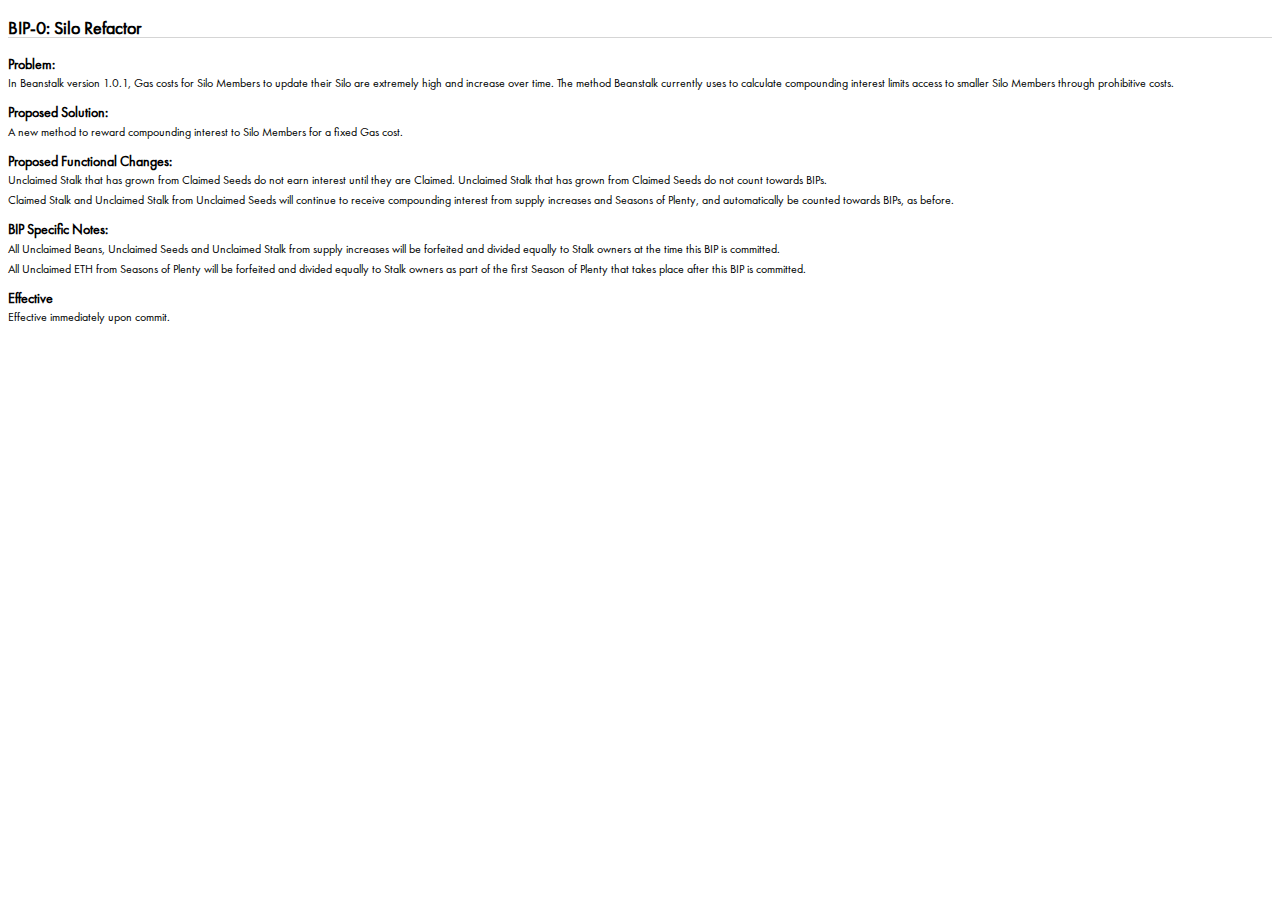
<file: BIPs/bip-0.html>
﻿<!DOCTYPE html>
<html>

<head>
  <meta charset="utf-8">
  <meta name="viewport" content="width=device-width, initial-scale=1.0">
  <title>BIP-0</title>
  <link rel="stylesheet" href="bipStyle.css" />
</head>

<body class="stackedit">
  <div class="stackedit__html"><h1 id="bip-0-silo-refactor">BIP-0: Silo Refactor</h1>
<h3 id="problem">Problem:</h3>
<p>In Beanstalk version 1.0.1, Gas costs for Silo Members to update their Silo are extremely high and increase over time. The method Beanstalk currently uses to calculate compounding interest limits access to smaller Silo Members through prohibitive costs.</p>
<h3 id="proposed-solution">Proposed Solution:</h3>
<p>A new method to reward compounding interest to Silo Members for a fixed Gas cost.</p>
<h3 id="proposed-functional-changes">Proposed Functional Changes:</h3>
<p>Unclaimed Stalk that has grown from Claimed Seeds do not earn interest until they are Claimed. Unclaimed Stalk that has grown from Claimed Seeds do not count towards BIPs.</p>
<p>Claimed Stalk and Unclaimed Stalk from Unclaimed Seeds will continue to receive compounding interest from supply increases and Seasons of Plenty, and automatically be counted towards BIPs, as before.</p>
<h3 id="bip-specific-notes">BIP Specific Notes:</h3>
<p>All Unclaimed Beans, Unclaimed Seeds and Unclaimed Stalk from supply increases will be forfeited and divided equally to Stalk owners at the time this BIP is committed.</p>
<p>All Unclaimed ETH from Seasons of Plenty will be forfeited and divided equally to Stalk owners as part of the first Season of Plenty that takes place after this BIP is committed.</p>
<h3 id="effective">Effective</h3>
<p>Effective immediately upon commit.</p>
</div>
</body>

</html>
</file>
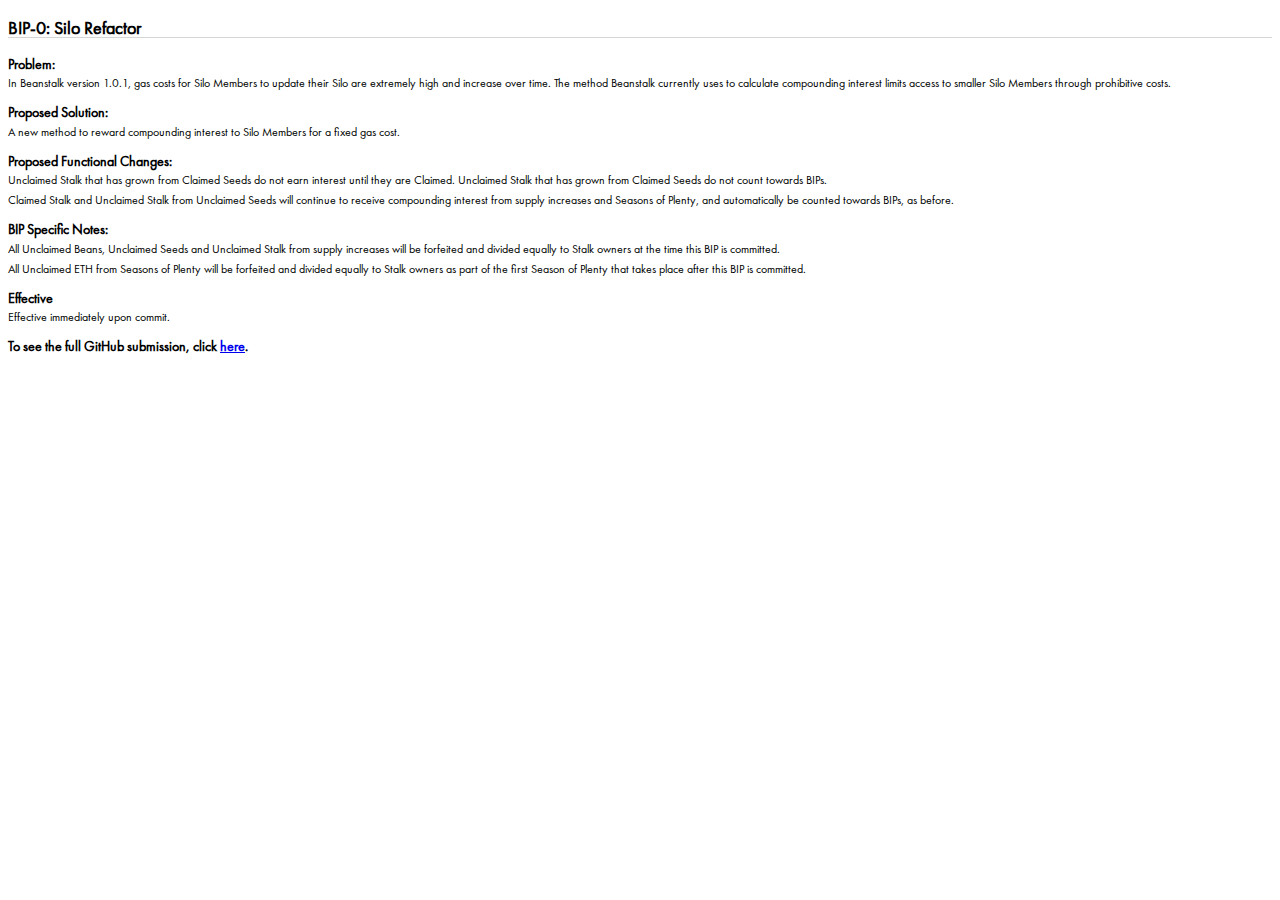
<file: Bips/BIP-0.html>
﻿<!DOCTYPE html>
<html>

<head>
  <meta charset="utf-8">
  <meta name="viewport" content="width=device-width, initial-scale=1.0">
  <title>BIP-0</title>
  <link rel="stylesheet" href="bipStyle.css" />
</head>

<body class="stackedit">
  <div class="stackedit__html"><h1 id="bip-0-silo-refactor">BIP-0: Silo Refactor</h1>
<h3 id="problem">Problem:</h3>
<p>In Beanstalk version 1.0.1, gas costs for Silo Members to update their Silo are extremely high and increase over time. The method Beanstalk currently uses to calculate compounding interest limits access to smaller Silo Members through prohibitive costs.</p>
<h3 id="proposed-solution">Proposed Solution:</h3>
<p>A new method to reward compounding interest to Silo Members for a fixed gas cost.</p>
<h3 id="proposed-functional-changes">Proposed Functional Changes:</h3>
<p>Unclaimed Stalk that has grown from Claimed Seeds do not earn interest until they are Claimed. Unclaimed Stalk that has grown from Claimed Seeds do not count towards BIPs.</p>
<p>Claimed Stalk and Unclaimed Stalk from Unclaimed Seeds will continue to receive compounding interest from supply increases and Seasons of Plenty, and automatically be counted towards BIPs, as before.</p>
<h3 id="bip-specific-notes">BIP Specific Notes:</h3>
<p>All Unclaimed Beans, Unclaimed Seeds and Unclaimed Stalk from supply increases will be forfeited and divided equally to Stalk owners at the time this BIP is committed.</p>
<p>All Unclaimed ETH from Seasons of Plenty will be forfeited and divided equally to Stalk owners as part of the first Season of Plenty that takes place after this BIP is committed.</p>
<h3 id="effective">Effective</h3>
<p>Effective immediately upon commit.</p>
<h3>To see the full GitHub submission, click <a href="https://github.com/BeanstalkFarms/Beanstalk/blob/master/bips/bip-0.md" target="break">here</a>.</h3>
</div>
</body>

</html>
</file>
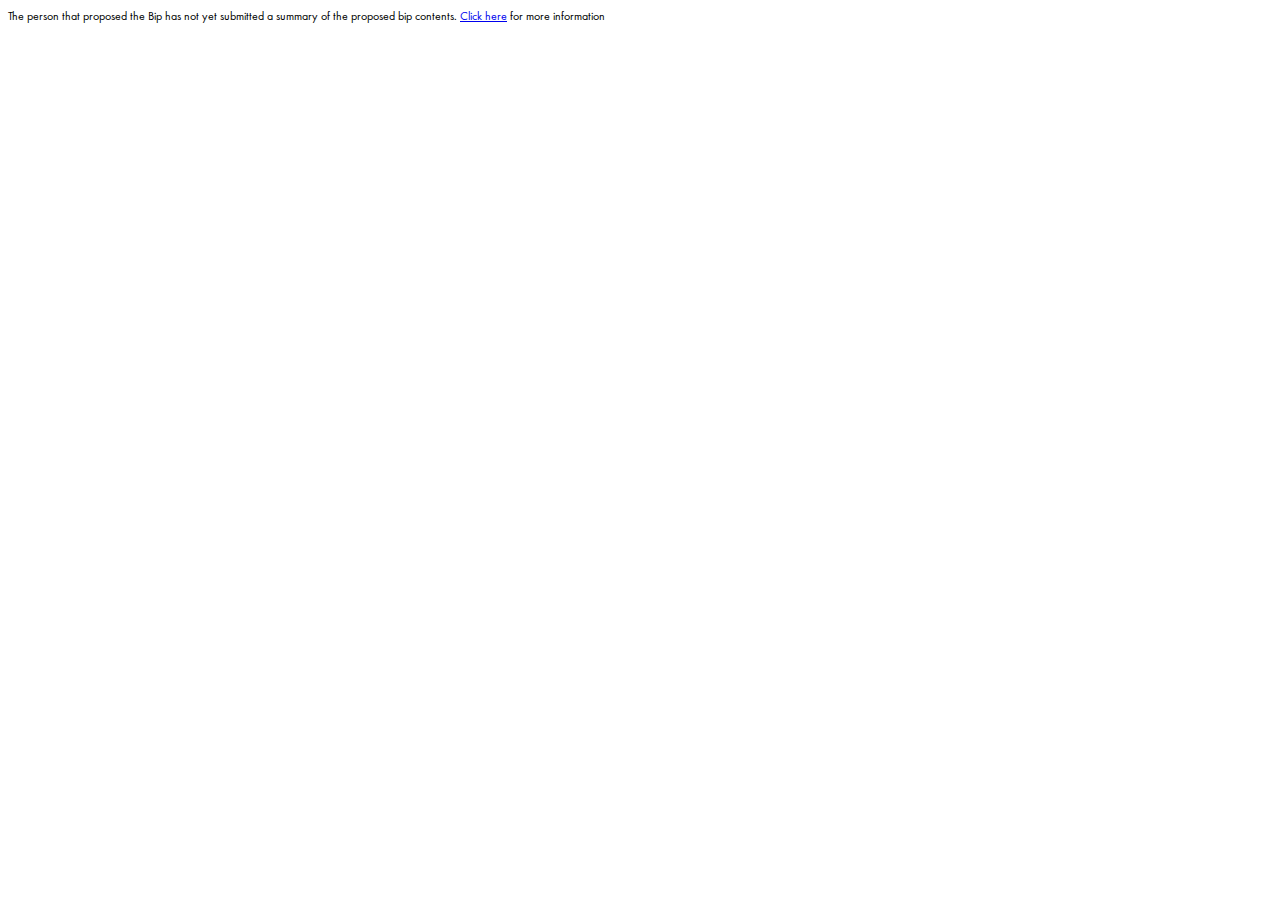
<file: BIPs/BIP-default.html>
<!DOCTYPE html>
<html>

<head>
  <meta charset="utf-8">
  <meta name="viewport" content="width=device-width, initial-scale=1.0">
  <link rel="stylesheet" href="bipStyle.css" />
</head>

<body class="stackedit" id="bip-default">
  <div class="stackedit">

    <p>The person that proposed the Bip has not yet submitted a summary of the proposed bip contents. <a href='/'>Click here</a> for more information </p>

  </div>
</body>

</html>
</file>
<file: static/css/main.03afd74a.chunk.css>
.App{text-align:center;position:absolute;display:flex;flex-direction:column;opacity:1;overflow-x:hidden;background:url(/static/media/beanstalk-background.86e2d67e.svg) no-repeat 100% fixed;background-size:contain;background-position:96%;width:100vw;font-family:Futura-PT-Book}@media screen and (max-width:599px){.App{background-position:100%}}.BalanceSection-mobile{display:none!important}@media screen and (max-width:1065px){.BalanceSection{display:none!important}.BalanceSection-mobile{display:block!important;max-width:500px}.SiloSection{max-width:1050px;padding:0}}.AppContent{padding-top:100px;min-height:80vh;width:100vw;position:relative;display:flex;font-family:Futura-PT-Book}.AppBar-shadow{box-shadow:0 2px 4px -1px rgb(0 0 0/20%),0 4px 5px 0 rgb(0 0 0/14%),0 1px 10px 0 rgb(0 0 0/12%)}.NavigationBar{display:flex;justify-content:space-between}.NavigationBarHamburger{display:none}@media screen and (max-width:770px){.NavigationBar{display:none}.NavigationBarHamburger{display:flex}}.App-logo{pointer-events:none}@media (prefers-reduced-motion:no-preference){.App-logo{-webkit-animation:App-logo-spin 8s linear infinite;animation:App-logo-spin 8s linear infinite}.Loading-logo{-webkit-animation:App-logo-spin 2s linear infinite;animation:App-logo-spin 2s linear infinite}}@-webkit-keyframes App-logo-spin{0%{-webkit-transform:rotate(0deg);transform:rotate(0deg)}to{-webkit-transform:rotate(1turn);transform:rotate(1turn)}}@keyframes App-logo-spin{0%{-webkit-transform:rotate(0deg);transform:rotate(0deg)}to{-webkit-transform:rotate(1turn);transform:rotate(1turn)}}.TextField-rounded fieldset{border-radius:25px}.BalanceModule-title{display:inline-block;text-align:left;font-size:14px;font-family:Futura-PT-Book;margin:2px}.BalanceModule-balance{display:inline-block;font-family:Lucida Console;margin:3px;width:100%}.BalanceModule-balanceContent{display:inline;margin:10px;line-height:100%;font-size:12px;font-family:Lucida Console;font-weight:400;right:-10px}.TokenBalanceModule-header{text-align:left;font-family:Futura-PT-Book;position:absolute;left:0;padding-left:10px}.TokenBalanceModule-content{text-align:right;font-family:Lucida Console;position:absolute;width:auto;right:-10px}@media screen and (max-width:599px){.BalanceModule-title{text-align:left;padding-left:10px;width:50%}.BalanceModule-balance{width:47%;text-align:right;padding-right:15px}.TokenBalanceModule-header{padding-left:10px}.TokenBalanceModule-content{text-align:right;font-size:12px;width:47%;right:0;padding-right:15px}.BalanceModule-balanceContent{text-align:right;width:40%;font-size:12px;right:0}}@media screen and (max-width:510px){.BalanceModule-title{text-align:left;padding-left:10px;width:50%}.BalanceModule-balance{width:44%;text-align:right;padding-right:15px}.TokenBalanceModule-header{padding-left:15px}.TokenBalanceModule-content{text-align:right;font-size:12px;width:44%;right:0;padding-right:20px}.BalanceModule-balanceContent{text-align:right;width:40%;font-size:12px;right:0}}@media screen and (max-width:400px){.BalanceModule-title{text-align:left;padding-left:10px;width:50%}.BalanceModule-balance{width:40%;text-align:right;padding-right:15px}.TokenBalanceModule-header{padding-left:15px}.TokenBalanceModule-content{text-align:right;font-size:12px;width:44%;right:0;padding-right:20px}.BalanceModule-balanceContent{text-align:right;width:40%;font-size:12px;right:0}}input::-webkit-inner-spin-button,input::-webkit-outer-spin-button{-webkit-appearance:none;margin:0}input[type=number]{-moz-appearance:textfield}.Settings-drawer{transition:right .5s}@font-face{font-family:"Futura-PT";src:url(/static/media/FuturaPTLight.725c77b4.otf)}@font-face{font-family:"Futura-PT-Book";src:url(/static/media/FuturaPTBook.bc305be0.otf)}@font-face{font-family:"Lucida Console";src:url(/static/media/LucidaConsoleRegular.c52c29b6.ttf)}body{position:relative;background-color:#daf2ff!important;margin:0;font-family:"Futura-PT","Futura-PT-Book";-webkit-font-smoothing:antialiased;-moz-osx-font-smoothing:grayscale}code{font-family:"Futura-PT","Futura-PT-Book","Lucida Console"}
/*# sourceMappingURL=main.03afd74a.chunk.css.map */
</file>
<file: About/style.css>
@font-face {
  font-family: Futura-PT-Book;
  src: url('../font/FuturaPTBook.otf');
}
body,html{
  color: rgba(0,0,0,.75);
  font-size: 16px;
  font-family: Futura-PT-Book;
  font-variant-ligatures: common-ligatures;line-height: 1.67;
  -webkit-font-smoothing: antialiased;
  -moz-osx-font-smoothing: grayscale
}

h1,h2,h3,h4,h5,h6{
  padding-top: 30px;
  margin: 1.8em 0;
  line-height: 1.33
}
h1:after,
h2:after{
  content: "";
  display: block;
  position: relative;
  top: .33em;
  border-bottom: 1px solid hsla(0,0%,50%,.33)
}
ol ol,ol ul,ul ol,ul ul{
  margin: 0
}
dt{
  font-weight: 700
}
a{
  color: #0c93e4;
  text-decoration: underline;
  text-decoration-skip: ink;
}
a:focus,
a:hover{
  text-decoration: none
}
pre>code{
  background-color: rgba(0,0,0,.05);
  display: block;
  padding: .5em;
  -webkit-text-size-adjust: none;
  overflow-x: auto;
  white-space: pre
}.toc
ul{
  list-style-type: none;
  padding-left: 20px
}

img{
  max-width: 100%; height: 12px
}.task-list-item{
  list-style-type: none
}
.stackedit__html{
  border-radius: 25px;
  background-color: white;
  opacity: 95%;
  margin-bottom: 180px;
  padding-bottom: 10px;
  margin-left: auto;
  margin-right: auto;
  padding-left: 30px;
  padding-right: 30px;
  margin-top: 10px;
  padding-top: 0px;
  max-width: 750px;
  box-shadow: 0px 2px 4px -1px rgb(0 0 0 / 20%),0px 4px 5px 0px rgb(0 0 0 / 14%),0px 1px 10px 0px rgb(0 0 0 / 12%);
}.stackedit__toc
ul{
  padding: 0
}.stackedit__toc

li{
  display: block
}.stackedit__toc

blockquote{
  border-left-color: #ececec
}.stackedit--pdf
.stackedit__html{
  padding-left: 0;
  padding-right: 0;max-width: none
}
.stackedit {
  font-family: Futura-PT-Book;

}
</file>
<file: BIPs/bipStyle.css>
@font-face {
  font-family: Futura-PT-Book;
  src: url('../font/FuturaPTBook.otf');
}
blockquote, dl, ol, p, pre, ul {
  margin: 0.33em 0;
}
ol ol, ol ul, ul ol, ul ul {
  margin: 0;
}
ul {
  columns: 2;
  -webkit-columns: 2;
  -moz-columns: 2;
}
h1, h2, h3, h4, h5, h6 {
  padding-top: 15px;
  padding-bottom: 5px;
  margin: 0em 0;
  line-height: 0.33em;
}
h1:after,
h2:after {
  content: "";
  display: block;
  position: relative;
  top: 0.33em;
  border-bottom: 1px solid hsla(0, 0%, 50%, 0.33);
}
h1 {
  font-size: 18px;
  margin: 0.55em 0;
}
h2 {
  font-size: 18px;
  margin: 0.55em 0;
}
.stackedit {
  font-family: Futura-PT-Book;
  font-size: 12px;
  padding-left: 0;
  padding-right: 0;
  max-width: none;
  height: 100%;
}
</file>
<file: Bips/bipStyle.css>
@font-face {
  font-family: Futura-PT-Book;
  src: url('../font/FuturaPTBook.otf');
}
blockquote, dl, ol, p, pre, ul {
  margin: 0.33em 0;
}
ol ol, ol ul, ul ol, ul ul {
  margin: 0;
}
ul {
  columns: 2;
  -webkit-columns: 2;
  -moz-columns: 2;
}
h1, h2, h3, h4, h5, h6 {
  padding-top: 15px;
  padding-bottom: 5px;
  margin: 0em 0;
  line-height: 0.33em;
}
h1:after,
h2:after {
  content: "";
  display: block;
  position: relative;
  top: 0.33em;
  border-bottom: 1px solid hsla(0, 0%, 50%, 0.33);
}
h1 {
  font-size: 18px;
  margin: 0.55em 0;
}
h2 {
  font-size: 18px;
  margin: 0.55em 0;
}
.stackedit {
  font-family: Futura-PT-Book;
  font-size: 12px;
  padding-left: 0;
  padding-right: 0;
  max-width: none;
  height: 100%;
}
</file>
